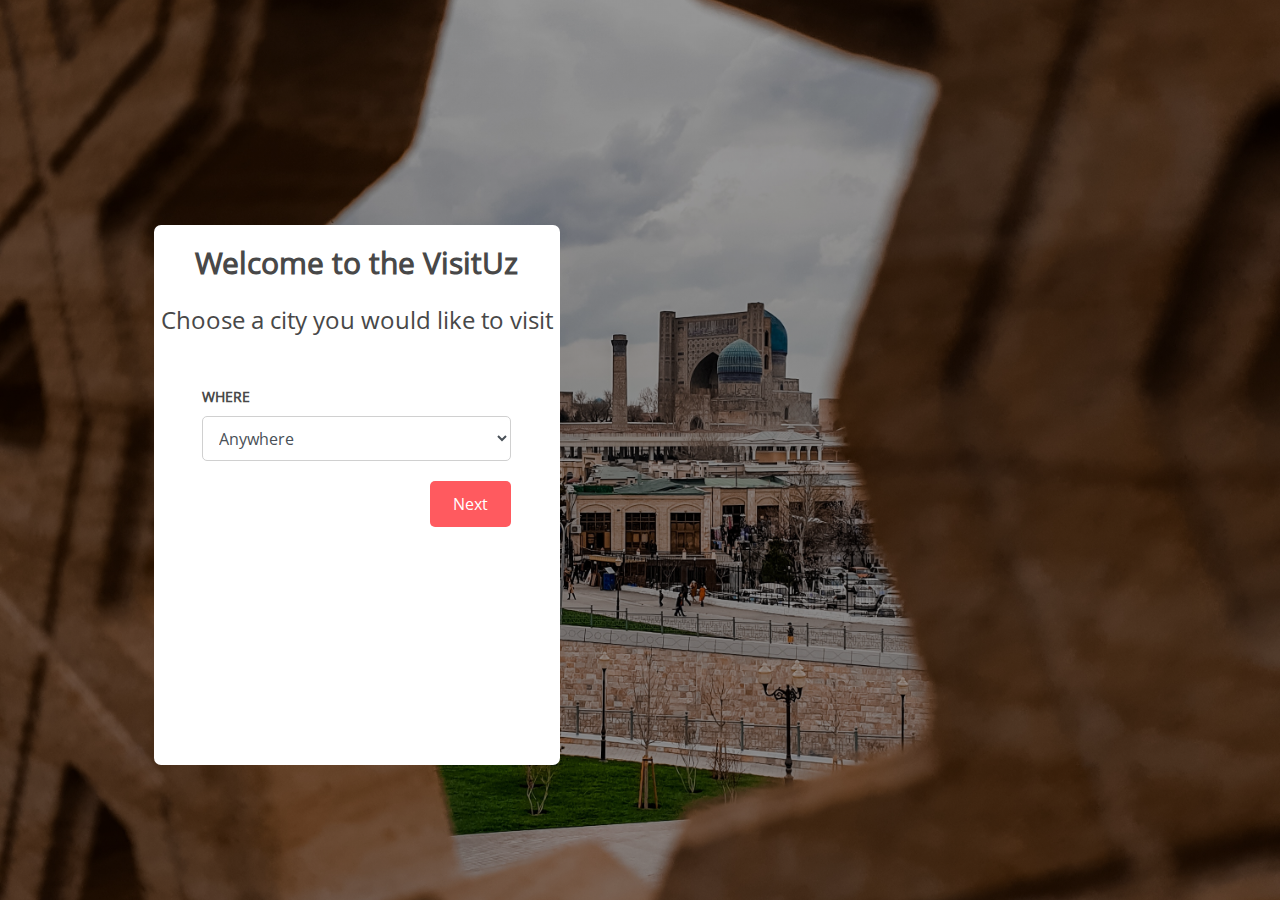
<file: index.html>
<!DOCTYPE html>
<html lang="ru">

<head>

	<meta charset="utf-8">
	<title>VisitUz</title>
	<meta name="description" content="">

	<meta http-equiv="X-UA-Compatible" content="IE=edge">
	<meta name="viewport" content="width=device-width, initial-scale=1, maximum-scale=1">
	<meta property="og:image" content="path/to/image.jpg">
	<meta name="theme-color" content="#000">
	<link rel="stylesheet" href="css/main.min.css">
</head>

<body>
	<div class="container-fluid m-0 p-0">
		<div class="row sec_1">
			<div class="col-12">
				<div class="carousel_bg">
					<div class="owl-carousel">
						<div class=" bg"
							style="background-image: linear-gradient(rgba(0,0,0,0.4),rgba(0,0,0,0.4)), url(img/a.jpg);">
						</div>
						<div class=" bg"
							style="background-image: linear-gradient(rgba(0,0,0,0.4),rgba(0,0,0,0.4)),url(img/d.jpg);">
						</div>
						<div class=" bg"
							style="background-image: linear-gradient(rgba(0,0,0,0.4),rgba(0,0,0,0.4)),url(img/f.jpg);">
						</div>
					</div>
				</div>
			</div>
		</div>
		<div class="form_sec">
			<div class="row ">
				<div class="col-xl-4 col-lg-4 col-md-6 col-10">
					<div class="form_block">
						<h2 class="header_top text-center">Welcome to the VisitUz</h2>
						<h3 class="header_sec text-center"> Choose a city you would like to visit</h3>
						<form action="" id="form_1" class="mt-5">
							<div class="form-group col-xl-10 col-lg-10 col-md-10 col-12 w-100 m-auto">
								<label for="where">Where</label>
								<select name="region" id="region" class="form-control">
									<option value="default" selected="" disabled="">Anywhere</option>
									<option clas="dropdown-item">Tashkent </option>
									<option clas="dropdown-item">Samarkand</option>
									<option clas="dropdown-item">Bukhara</option>
									<option clas="dropdown-item">Khiva</option>
									<option clas="dropdown-item">Andijan</option>
									<option clas="dropdown-item">Djizzak</option>
									<option clas="dropdown-item">Fergana</option>
									<option clas="dropdown-item">Kashkadarya</option>
									<option clas="dropdown-item">Namangan</option>
									<option clas="dropdown-item">Navoi</option>
									<option clas="dropdown-item">Surkhandarya</option>
									<option clas="dropdown-item">Syrdarya</option>
									<option clas="dropdown-item">Republic of Karakalpakistan</option>
								</select>
							</div>
							<div
								class="form-group w-100 col-xl-10 col-lg-10 col-md-10 col-12 m-auto d-flex justify-content-end">
								<a href="#" id="next" role="submit" class="btn button">Next</a>
							</div>
						</form>
					</div>
				</div>
			</div>
		</div>
		<div class="sec_2">
			<div class="container">
				<h1 class="header_top">Places to visit</h1>
				<div class="row justify-content-between mt-4">
					<div class="col-xl-3 col-lg-4 col-md-8 col-12">
						<a href="#" class="place_b">
							<div class="img_block img_bg" style="background-image: url(img/d.jpg);">
							</div>
							<div class="text_block">
								<p class="info mb-0">Registan, Samarqand</p>
								<p class="description p-0">Description</p>
							</div>
						</a>
					</div>
					<div class="col-xl-3 col-lg-4 col-md-8 col-12">
						<a href="#" class="place_b">
							<div class="img_block img_bg" style="background-image: url(img/e.jpg);">
							</div>
							<div class="text_block">
								<p class="info mb-0">Registan, Samarqand</p>
								<p class="description p-0">Description</p>
							</div>
						</a>
					</div>
					<div class="col-xl-3 col-lg-4 col-md-8 col-12">
						<a href="#" class="place_b">
							<div class="img_block img_bg" style="background-image: url(img/e.jpg);">
							</div>
							<div class="text_block">
								<p class="info mb-0">Registan, Samarqand</p>
								<p class="description p-0">Description</p>
							</div>
						</a>
					</div>
					<div class="col-xl-3 col-lg-4 col-md-8 col-12">
						<a href="#" class="place_b">
							<div class="img_block img_bg" style="background-image: url(img/d.jpg);">
							</div>
							<div class="text_block">
								<p class="info mb-0">Registan, Samarqand</p>
								<p class="description p-0">Description</p>
							</div>
						</a>
					</div>
					<div class="col-xl-3 col-lg-4 col-md-8 col-12">
						<a href="#" class="place_b">
							<div class="img_block img_bg" style="background-image: url(img/d.jpg);">
							</div>
							<div class="text_block">
								<p class="info mb-0">Registan, Samarqand</p>
								<p class="description p-0">Description</p>
							</div>
						</a>
					</div>
					<div class="col-xl-3 col-lg-4 col-md-8 col-12">
						<a href="#" class="place_b">
							<div class="img_block img_bg" style="background-image: url(img/e.jpg);">
							</div>
							<div class="text_block">
								<p class="info mb-0">Registan, Samarqand</p>
								<p class="description p-0">Description</p>
							</div>
						</a>
					</div>
					<div class="col-xl-3 col-lg-4 col-md-8 col-12">
						<a href="#" class="place_b">
							<div class="img_block img_bg" style="background-image: url(img/e.jpg);">
							</div>
							<div class="text_block">
								<p class="info mb-0">Registan, Samarqand</p>
								<p class="description p-0">Description</p>
							</div>
						</a>
					</div>
					<div class="col-xl-3 col-lg-4 col-md-8 col-12">
						<a href="#" class="place_b">
							<div class="img_block img_bg" style="background-image: url(img/d.jpg);">
							</div>
							<div class="text_block">
								<p class="info mb-0">Registan, Samarqand</p>
								<p class="description p-0">Description</p>
							</div>
						</a>
					</div>

				</div>
			</div>

		</div>
		<div class="sec_3">
			<div class="container">
				<h1 class="header_top">Objects to choose</h1>
				<hr />
				<form action="" class="form-inline">
					<div class="form-group col-xl-10 col-lg-10 col-md-10 col-12 ">
						<select name="region" id="region" class="form-control">
							<option value="default" selected="" disabled="">Choose types of objects</option>
							<option clas="dropdown-item">Sightseeings </option>
							<option clas="dropdown-item">Animals </option>
							<option clas="dropdown-item">Stones </option>
							<option clas="dropdown-item">Plants </option>
						</select>
						<a href="#" id="next" role="submit" class="btn button mt-0 ml-2">Search</a>
					</div>
				</form>
				<hr />
				<div class="row">
					<div class="col-xl-3 col-lg-4 col-md-8 col-12">
						<a href="#" class="objects_detail">
							<div class="img_block img_bg" style="background-image: url(img/d.jpg);">
							</div>
							<div class="text_block">
								<p class="info mb-0">Registan, Samarqand</p>
								<p class="description p-0">Description</p>
							</div>
						</a>
					</div>
					<div class="col-xl-3 col-lg-4 col-md-8 col-12">
						<a href="#" class="objects_detail">
							<div class="img_block img_bg" style="background-image: url(img/d.jpg);">
							</div>
							<div class="text_block">
								<p class="info mb-0">Registan, Samarqand</p>
								<p class="description p-0">Description</p>
							</div>
						</a>
					</div>
					<div class="col-xl-3 col-lg-4 col-md-8 col-12">
						<a href="#" class="objects_detail">
							<div class="img_block img_bg" style="background-image: url(img/d.jpg);">
							</div>
							<div class="text_block">
								<p class="info mb-0">Registan, Samarqand</p>
								<p class="description p-0">Description</p>
							</div>
						</a>
					</div>
					<div class="col-xl-3 col-lg-4 col-md-8 col-12">
						<a href="#" class="objects_detail">
							<div class="img_block img_bg" style="background-image: url(img/d.jpg);">
							</div>
							<div class="text_block">
								<p class="info mb-0">Registan, Samarqand</p>
								<p class="description p-0">Description</p>
							</div>
						</a>
					</div>
				</div>
			</div>
		</div>
		<div class="detailed">
			<div class="container">
				<h1 class="header_top">Something Something</h1>
			</div>
			<div class="container-fluid p-0 m-0">
				<div class="row">
					<div class="col-xl-4 col-lg-4 col-md-4 col-12 pr-1">
						<div class="img_block img_bg_det" style="background-image: url(img/d.jpg);">
						</div>
					</div>
					<div class="col-xl-4 col-lg-4 col-md-4 col-12 pr-1 pl-0">
						<div class="img_block img_bg_det" style="background-image: url(img/d.jpg);">
						</div>
					</div>
					<div class="col-xl-4 col-lg-4 col-md-4 col-12 pl-0">
						<div class="img_block img_bg_det" style="background-image: url(img/d.jpg);">
						</div>
					</div>
				</div>
			</div>
			<div class="container">
				<h3 class="header_sec mt-3 ">Something interesting </h3>
				<p class="description p-0">SOUTHERN / SOUL FOOD RESTAURANT</p>
				<p class="description p-0">Info info info Lorem ipsum dolor sit amet, consectetur adipisicing elit. Harum maiores, blanditiis! Doloribus doloremque aspernatur deleniti velit impedit quia, tenetur. Ipsa veniam minus qui laboriosam! Minus, sint ad consectetur itaque nobis! Lorem ipsum dolor sit amet, consectetur adipisicing elit. Eius maiores quod praesentium, officia aut eos impedit quos quidem, sunt nostrum possimus! Quos tempore itaque eligendi ratione, quo corporis nemo impedit.</p>
				<hr/>
				<ul class="list-inline">
						<li>
							Address :	1, Nowhere str., Somewhere district, Samarkand city
						</li>
						<li >
							Phone :	+998 99 111-11-11
						</li>
						<li >
							Fax :	+998 99 222-222-22
						</li>
						<li >
							closed now
						</li>
					</ul>
			</div>
		</div>
		<script src="js/scripts.min.js"></script>

</body>

</html>
</file>
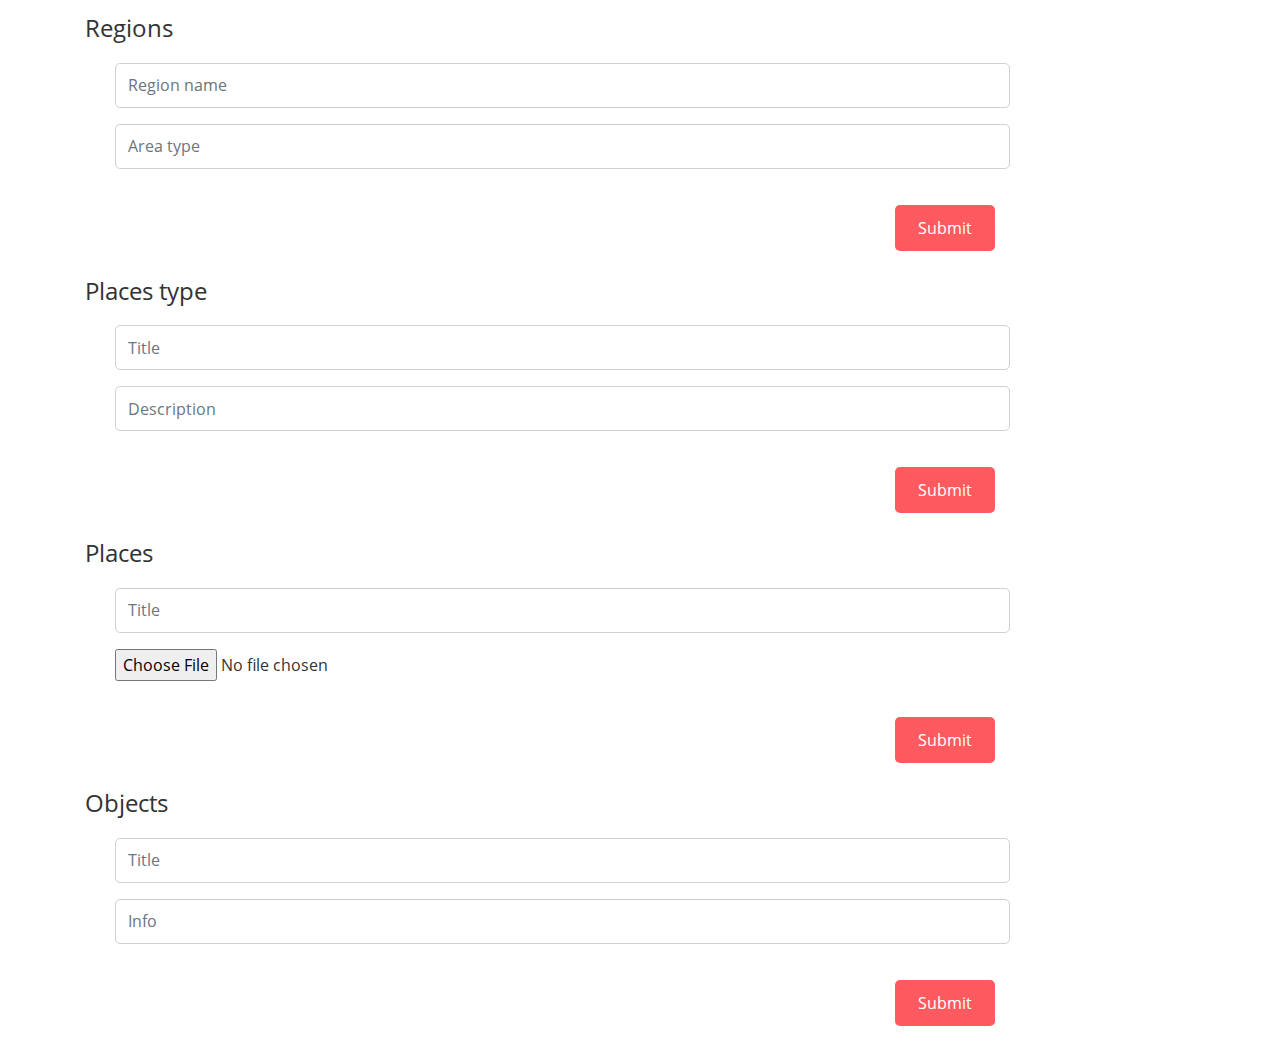
<file: admin.html>
<!DOCTYPE html>
<html lang="ru">

<head>

	<meta charset="utf-8">
	<title>VisitUz</title>
	<meta name="description" content="">

	<meta http-equiv="X-UA-Compatible" content="IE=edge">
	<meta name="viewport" content="width=device-width, initial-scale=1, maximum-scale=1">
	<meta property="og:image" content="path/to/image.jpg">
	<meta name="theme-color" content="#000">
	<link rel="stylesheet" href="css/main.min.css">
</head>

<body>
	<div class="container admin">
		<form action="" id=" " class="mt-2">
			<fieldset>
				<legend class="mb-0 pb-0 ">Regions</legend>
				<div class="form-group col-xl-10 col-lg-10 col-md-10 col-12 w-100 ">
					<input type="text" class="form-control" name="" id="" placeholder="Region name">
				</div>
				<div class="form-group col-xl-10 col-lg-10 col-md-10 col-12 w-100 ">
					<input type="text" class="form-control" name="" id="" placeholder="Area type">
				</div>
				<div class="form-group w-100 col-xl-10 col-lg-10 col-md-10 col-12  d-flex justify-content-end">
					<a href="#" id="Submit" role="submit" class="btn button">Submit</a>
				</div>
			</fieldset>
		</form>
		<form action="" id=" " class="mt-1">
			<fieldset>
				<legend class="mb-0 pb-0 ">Places type</legend>
				<div class="form-group col-xl-10 col-lg-10 col-md-10 col-12 w-100 ">
					<input type="text" class="form-control" name="" id="" placeholder="Title">
				</div>
				<div class="form-group col-xl-10 col-lg-10 col-md-10 col-12 w-100 ">
					<input type="text" class="form-control" name="" id="" placeholder="Description">
				</div>
				<div class="form-group w-100 col-xl-10 col-lg-10 col-md-10 col-12  d-flex justify-content-end">
					<a href="#" id="Submit" role="submit" class="btn button">Submit</a>
				</div>
			</fieldset>
		</form>
		<form action="" id=" " class="mt-1">
			<fieldset>
				<legend class="mb-0 pb-0 ">Places</legend>
				<div class="form-group col-xl-10 col-lg-10 col-md-10 col-12 w-100 ">
					<input type="text" class="form-control" name="" id="" placeholder="Title">
				</div>
				<div class="form-group col-xl-10 col-lg-10 col-md-10 col-12 w-100 ">
					<input type="file" class="form-control-file" name="" id="">
				</div>
				<div class="form-group w-100 col-xl-10 col-lg-10 col-md-10 col-12  d-flex justify-content-end">
					<a href="#" id="Submit" role="submit" class="btn button">Submit</a>
				</div>
			</fieldset>
		</form>
		<form action="" id=" " class="mt-1">
			<fieldset>
				<legend class="mb-0 pb-0 ">Objects</legend>
				<div class="form-group col-xl-10 col-lg-10 col-md-10 col-12 w-100 ">
					<input type="text" class="form-control" name="" id="" placeholder="Title">
				</div>
				<div class="form-group col-xl-10 col-lg-10 col-md-10 col-12 w-100 ">
					<input type="text" class="form-control" name="" id="" placeholder="Info">
				</div>
				<div class="form-group w-100 col-xl-10 col-lg-10 col-md-10 col-12  d-flex justify-content-end">
					<a href="#" id="Submit" role="submit" class="btn button">Submit</a>
				</div>
			</fieldset>
		</form>
	</div>
</body>

</html>
</file>
<file: css/main.min.css>
:root{--blue:#007bff;--indigo:#6610f2;--purple:#6f42c1;--pink:#e83e8c;--red:#dc3545;--orange:#fd7e14;--yellow:#ffc107;--green:#28a745;--teal:#20c997;--cyan:#17a2b8;--white:#fff;--gray:#6c757d;--gray-dark:#343a40;--primary:#007bff;--secondary:#6c757d;--success:#28a745;--info:#17a2b8;--warning:#ffc107;--danger:#dc3545;--light:#f8f9fa;--dark:#343a40;--breakpoint-xs:0;--breakpoint-sm:576px;--breakpoint-md:768px;--breakpoint-lg:992px;--breakpoint-xl:1200px;--font-family-sans-serif:-apple-system,BlinkMacSystemFont,"Segoe UI",Roboto,"Helvetica Neue",Arial,sans-serif,"Apple Color Emoji","Segoe UI Emoji","Segoe UI Symbol";--font-family-monospace:SFMono-Regular,Menlo,Monaco,Consolas,"Liberation Mono","Courier New",monospace}*,::after,::before{box-sizing:border-box}html{font-family:sans-serif;line-height:1.15;-webkit-text-size-adjust:100%;-ms-text-size-adjust:100%;-ms-overflow-style:scrollbar;-webkit-tap-highlight-color:transparent}@-ms-viewport{width:device-width}article,aside,dialog,figcaption,figure,footer,header,hgroup,main,nav,section{display:block}body{margin:0;font-family:-apple-system,BlinkMacSystemFont,"Segoe UI",Roboto,"Helvetica Neue",Arial,sans-serif,"Apple Color Emoji","Segoe UI Emoji","Segoe UI Symbol";font-size:1rem;font-weight:400;line-height:1.5;color:#212529;text-align:left;background-color:#fff}[tabindex="-1"]:focus{outline:0!important}hr{box-sizing:content-box;height:0;overflow:visible}h1,h2,h3,h4,h5,h6{margin-top:0;margin-bottom:.5rem}p{margin-top:0;margin-bottom:1rem}abbr[data-original-title],abbr[title]{text-decoration:underline;-webkit-text-decoration:underline dotted;text-decoration:underline dotted;cursor:help;border-bottom:0}address{margin-bottom:1rem;font-style:normal;line-height:inherit}dl,ol,ul{margin-top:0;margin-bottom:1rem}ol ol,ol ul,ul ol,ul ul{margin-bottom:0}dt{font-weight:700}dd{margin-bottom:.5rem;margin-left:0}blockquote{margin:0 0 1rem}dfn{font-style:italic}b,strong{font-weight:bolder}small{font-size:80%}sub,sup{position:relative;font-size:75%;line-height:0;vertical-align:baseline}sub{bottom:-.25em}sup{top:-.5em}a{color:#007bff;text-decoration:none;background-color:transparent;-webkit-text-decoration-skip:objects}a:hover{color:#0056b3;text-decoration:underline}a:not([href]):not([tabindex]){color:inherit;text-decoration:none}a:not([href]):not([tabindex]):focus,a:not([href]):not([tabindex]):hover{color:inherit;text-decoration:none}a:not([href]):not([tabindex]):focus{outline:0}code,kbd,pre,samp{font-family:monospace,monospace;font-size:1em}pre{margin-top:0;margin-bottom:1rem;overflow:auto;-ms-overflow-style:scrollbar}figure{margin:0 0 1rem}img{vertical-align:middle;border-style:none}svg:not(:root){overflow:hidden}table{border-collapse:collapse}caption{padding-top:.75rem;padding-bottom:.75rem;color:#6c757d;text-align:left;caption-side:bottom}th{text-align:inherit}label{display:inline-block;margin-bottom:.5rem}button{border-radius:0}button:focus{outline:1px dotted;outline:5px auto -webkit-focus-ring-color}button,input,optgroup,select,textarea{margin:0;font-family:inherit;font-size:inherit;line-height:inherit}button,input{overflow:visible}button,select{text-transform:none}[type=reset],[type=submit],button,html [type=button]{-webkit-appearance:button}[type=button]::-moz-focus-inner,[type=reset]::-moz-focus-inner,[type=submit]::-moz-focus-inner,button::-moz-focus-inner{padding:0;border-style:none}input[type=checkbox],input[type=radio]{box-sizing:border-box;padding:0}input[type=date],input[type=datetime-local],input[type=month],input[type=time]{-webkit-appearance:listbox}textarea{overflow:auto;resize:vertical}fieldset{min-width:0;padding:0;margin:0;border:0}legend{display:block;width:100%;max-width:100%;padding:0;margin-bottom:.5rem;font-size:1.5rem;line-height:inherit;color:inherit;white-space:normal}progress{vertical-align:baseline}[type=number]::-webkit-inner-spin-button,[type=number]::-webkit-outer-spin-button{height:auto}[type=search]{outline-offset:-2px;-webkit-appearance:none}[type=search]::-webkit-search-cancel-button,[type=search]::-webkit-search-decoration{-webkit-appearance:none}::-webkit-file-upload-button{font:inherit;-webkit-appearance:button}output{display:inline-block}summary{display:list-item;cursor:pointer}template{display:none}[hidden]{display:none!important}.h1,.h2,.h3,.h4,.h5,.h6,h1,h2,h3,h4,h5,h6{margin-bottom:.5rem;font-family:inherit;font-weight:500;line-height:1.2;color:inherit}.h1,h1{font-size:2.5rem}.h2,h2{font-size:2rem}.h3,h3{font-size:1.75rem}.h4,h4{font-size:1.5rem}.h5,h5{font-size:1.25rem}.h6,h6{font-size:1rem}.lead{font-size:1.25rem;font-weight:300}.display-1{font-size:6rem;font-weight:300;line-height:1.2}.display-2{font-size:5.5rem;font-weight:300;line-height:1.2}.display-3{font-size:4.5rem;font-weight:300;line-height:1.2}.display-4{font-size:3.5rem;font-weight:300;line-height:1.2}hr{margin-top:1rem;margin-bottom:1rem;border:0;border-top:1px solid rgba(0,0,0,.1)}.small,small{font-size:80%;font-weight:400}.mark,mark{padding:.2em;background-color:#fcf8e3}.list-unstyled{padding-left:0;list-style:none}.list-inline{padding-left:0;list-style:none}.list-inline-item{display:inline-block}.list-inline-item:not(:last-child){margin-right:.5rem}.initialism{font-size:90%;text-transform:uppercase}.blockquote{margin-bottom:1rem;font-size:1.25rem}.blockquote-footer{display:block;font-size:80%;color:#6c757d}.blockquote-footer::before{content:"\2014 \00A0"}.img-fluid{max-width:100%;height:auto}.img-thumbnail{padding:.25rem;background-color:#fff;border:1px solid #dee2e6;border-radius:.25rem;max-width:100%;height:auto}.figure{display:inline-block}.figure-img{margin-bottom:.5rem;line-height:1}.figure-caption{font-size:90%;color:#6c757d}code,kbd,pre,samp{font-family:SFMono-Regular,Menlo,Monaco,Consolas,"Liberation Mono","Courier New",monospace}code{font-size:87.5%;color:#e83e8c;word-break:break-word}a>code{color:inherit}kbd{padding:.2rem .4rem;font-size:87.5%;color:#fff;background-color:#212529;border-radius:.2rem}kbd kbd{padding:0;font-size:100%;font-weight:700}pre{display:block;font-size:87.5%;color:#212529}pre code{font-size:inherit;color:inherit;word-break:normal}.pre-scrollable{max-height:340px;overflow-y:scroll}.container{width:100%;padding-right:15px;padding-left:15px;margin-right:auto;margin-left:auto}@media (min-width:576px){.container{max-width:540px}}@media (min-width:768px){.container{max-width:720px}}@media (min-width:992px){.container{max-width:960px}}@media (min-width:1200px){.container{max-width:1140px}}.container-fluid{width:100%;padding-right:15px;padding-left:15px;margin-right:auto;margin-left:auto}.row{display:-ms-flexbox;display:flex;-ms-flex-wrap:wrap;flex-wrap:wrap;margin-right:-15px;margin-left:-15px}.no-gutters{margin-right:0;margin-left:0}.no-gutters>.col,.no-gutters>[class*=col-]{padding-right:0;padding-left:0}.col,.col-1,.col-10,.col-11,.col-12,.col-2,.col-3,.col-4,.col-5,.col-6,.col-7,.col-8,.col-9,.col-auto,.col-lg,.col-lg-1,.col-lg-10,.col-lg-11,.col-lg-12,.col-lg-2,.col-lg-3,.col-lg-4,.col-lg-5,.col-lg-6,.col-lg-7,.col-lg-8,.col-lg-9,.col-lg-auto,.col-md,.col-md-1,.col-md-10,.col-md-11,.col-md-12,.col-md-2,.col-md-3,.col-md-4,.col-md-5,.col-md-6,.col-md-7,.col-md-8,.col-md-9,.col-md-auto,.col-sm,.col-sm-1,.col-sm-10,.col-sm-11,.col-sm-12,.col-sm-2,.col-sm-3,.col-sm-4,.col-sm-5,.col-sm-6,.col-sm-7,.col-sm-8,.col-sm-9,.col-sm-auto,.col-xl,.col-xl-1,.col-xl-10,.col-xl-11,.col-xl-12,.col-xl-2,.col-xl-3,.col-xl-4,.col-xl-5,.col-xl-6,.col-xl-7,.col-xl-8,.col-xl-9,.col-xl-auto{position:relative;width:100%;min-height:1px;padding-right:15px;padding-left:15px}.col{-ms-flex-preferred-size:0;flex-basis:0;-ms-flex-positive:1;flex-grow:1;max-width:100%}.col-auto{-ms-flex:0 0 auto;flex:0 0 auto;width:auto;max-width:none}.col-1{-ms-flex:0 0 8.333333%;flex:0 0 8.333333%;max-width:8.333333%}.col-2{-ms-flex:0 0 16.666667%;flex:0 0 16.666667%;max-width:16.666667%}.col-3{-ms-flex:0 0 25%;flex:0 0 25%;max-width:25%}.col-4{-ms-flex:0 0 33.333333%;flex:0 0 33.333333%;max-width:33.333333%}.col-5{-ms-flex:0 0 41.666667%;flex:0 0 41.666667%;max-width:41.666667%}.col-6{-ms-flex:0 0 50%;flex:0 0 50%;max-width:50%}.col-7{-ms-flex:0 0 58.333333%;flex:0 0 58.333333%;max-width:58.333333%}.col-8{-ms-flex:0 0 66.666667%;flex:0 0 66.666667%;max-width:66.666667%}.col-9{-ms-flex:0 0 75%;flex:0 0 75%;max-width:75%}.col-10{-ms-flex:0 0 83.333333%;flex:0 0 83.333333%;max-width:83.333333%}.col-11{-ms-flex:0 0 91.666667%;flex:0 0 91.666667%;max-width:91.666667%}.col-12{-ms-flex:0 0 100%;flex:0 0 100%;max-width:100%}.order-first{-ms-flex-order:-1;order:-1}.order-last{-ms-flex-order:13;order:13}.order-0{-ms-flex-order:0;order:0}.order-1{-ms-flex-order:1;order:1}.order-2{-ms-flex-order:2;order:2}.order-3{-ms-flex-order:3;order:3}.order-4{-ms-flex-order:4;order:4}.order-5{-ms-flex-order:5;order:5}.order-6{-ms-flex-order:6;order:6}.order-7{-ms-flex-order:7;order:7}.order-8{-ms-flex-order:8;order:8}.order-9{-ms-flex-order:9;order:9}.order-10{-ms-flex-order:10;order:10}.order-11{-ms-flex-order:11;order:11}.order-12{-ms-flex-order:12;order:12}.offset-1{margin-left:8.333333%}.offset-2{margin-left:16.666667%}.offset-3{margin-left:25%}.offset-4{margin-left:33.333333%}.offset-5{margin-left:41.666667%}.offset-6{margin-left:50%}.offset-7{margin-left:58.333333%}.offset-8{margin-left:66.666667%}.offset-9{margin-left:75%}.offset-10{margin-left:83.333333%}.offset-11{margin-left:91.666667%}@media (min-width:576px){.col-sm{-ms-flex-preferred-size:0;flex-basis:0;-ms-flex-positive:1;flex-grow:1;max-width:100%}.col-sm-auto{-ms-flex:0 0 auto;flex:0 0 auto;width:auto;max-width:none}.col-sm-1{-ms-flex:0 0 8.333333%;flex:0 0 8.333333%;max-width:8.333333%}.col-sm-2{-ms-flex:0 0 16.666667%;flex:0 0 16.666667%;max-width:16.666667%}.col-sm-3{-ms-flex:0 0 25%;flex:0 0 25%;max-width:25%}.col-sm-4{-ms-flex:0 0 33.333333%;flex:0 0 33.333333%;max-width:33.333333%}.col-sm-5{-ms-flex:0 0 41.666667%;flex:0 0 41.666667%;max-width:41.666667%}.col-sm-6{-ms-flex:0 0 50%;flex:0 0 50%;max-width:50%}.col-sm-7{-ms-flex:0 0 58.333333%;flex:0 0 58.333333%;max-width:58.333333%}.col-sm-8{-ms-flex:0 0 66.666667%;flex:0 0 66.666667%;max-width:66.666667%}.col-sm-9{-ms-flex:0 0 75%;flex:0 0 75%;max-width:75%}.col-sm-10{-ms-flex:0 0 83.333333%;flex:0 0 83.333333%;max-width:83.333333%}.col-sm-11{-ms-flex:0 0 91.666667%;flex:0 0 91.666667%;max-width:91.666667%}.col-sm-12{-ms-flex:0 0 100%;flex:0 0 100%;max-width:100%}.order-sm-first{-ms-flex-order:-1;order:-1}.order-sm-last{-ms-flex-order:13;order:13}.order-sm-0{-ms-flex-order:0;order:0}.order-sm-1{-ms-flex-order:1;order:1}.order-sm-2{-ms-flex-order:2;order:2}.order-sm-3{-ms-flex-order:3;order:3}.order-sm-4{-ms-flex-order:4;order:4}.order-sm-5{-ms-flex-order:5;order:5}.order-sm-6{-ms-flex-order:6;order:6}.order-sm-7{-ms-flex-order:7;order:7}.order-sm-8{-ms-flex-order:8;order:8}.order-sm-9{-ms-flex-order:9;order:9}.order-sm-10{-ms-flex-order:10;order:10}.order-sm-11{-ms-flex-order:11;order:11}.order-sm-12{-ms-flex-order:12;order:12}.offset-sm-0{margin-left:0}.offset-sm-1{margin-left:8.333333%}.offset-sm-2{margin-left:16.666667%}.offset-sm-3{margin-left:25%}.offset-sm-4{margin-left:33.333333%}.offset-sm-5{margin-left:41.666667%}.offset-sm-6{margin-left:50%}.offset-sm-7{margin-left:58.333333%}.offset-sm-8{margin-left:66.666667%}.offset-sm-9{margin-left:75%}.offset-sm-10{margin-left:83.333333%}.offset-sm-11{margin-left:91.666667%}}@media (min-width:768px){.col-md{-ms-flex-preferred-size:0;flex-basis:0;-ms-flex-positive:1;flex-grow:1;max-width:100%}.col-md-auto{-ms-flex:0 0 auto;flex:0 0 auto;width:auto;max-width:none}.col-md-1{-ms-flex:0 0 8.333333%;flex:0 0 8.333333%;max-width:8.333333%}.col-md-2{-ms-flex:0 0 16.666667%;flex:0 0 16.666667%;max-width:16.666667%}.col-md-3{-ms-flex:0 0 25%;flex:0 0 25%;max-width:25%}.col-md-4{-ms-flex:0 0 33.333333%;flex:0 0 33.333333%;max-width:33.333333%}.col-md-5{-ms-flex:0 0 41.666667%;flex:0 0 41.666667%;max-width:41.666667%}.col-md-6{-ms-flex:0 0 50%;flex:0 0 50%;max-width:50%}.col-md-7{-ms-flex:0 0 58.333333%;flex:0 0 58.333333%;max-width:58.333333%}.col-md-8{-ms-flex:0 0 66.666667%;flex:0 0 66.666667%;max-width:66.666667%}.col-md-9{-ms-flex:0 0 75%;flex:0 0 75%;max-width:75%}.col-md-10{-ms-flex:0 0 83.333333%;flex:0 0 83.333333%;max-width:83.333333%}.col-md-11{-ms-flex:0 0 91.666667%;flex:0 0 91.666667%;max-width:91.666667%}.col-md-12{-ms-flex:0 0 100%;flex:0 0 100%;max-width:100%}.order-md-first{-ms-flex-order:-1;order:-1}.order-md-last{-ms-flex-order:13;order:13}.order-md-0{-ms-flex-order:0;order:0}.order-md-1{-ms-flex-order:1;order:1}.order-md-2{-ms-flex-order:2;order:2}.order-md-3{-ms-flex-order:3;order:3}.order-md-4{-ms-flex-order:4;order:4}.order-md-5{-ms-flex-order:5;order:5}.order-md-6{-ms-flex-order:6;order:6}.order-md-7{-ms-flex-order:7;order:7}.order-md-8{-ms-flex-order:8;order:8}.order-md-9{-ms-flex-order:9;order:9}.order-md-10{-ms-flex-order:10;order:10}.order-md-11{-ms-flex-order:11;order:11}.order-md-12{-ms-flex-order:12;order:12}.offset-md-0{margin-left:0}.offset-md-1{margin-left:8.333333%}.offset-md-2{margin-left:16.666667%}.offset-md-3{margin-left:25%}.offset-md-4{margin-left:33.333333%}.offset-md-5{margin-left:41.666667%}.offset-md-6{margin-left:50%}.offset-md-7{margin-left:58.333333%}.offset-md-8{margin-left:66.666667%}.offset-md-9{margin-left:75%}.offset-md-10{margin-left:83.333333%}.offset-md-11{margin-left:91.666667%}}@media (min-width:992px){.col-lg{-ms-flex-preferred-size:0;flex-basis:0;-ms-flex-positive:1;flex-grow:1;max-width:100%}.col-lg-auto{-ms-flex:0 0 auto;flex:0 0 auto;width:auto;max-width:none}.col-lg-1{-ms-flex:0 0 8.333333%;flex:0 0 8.333333%;max-width:8.333333%}.col-lg-2{-ms-flex:0 0 16.666667%;flex:0 0 16.666667%;max-width:16.666667%}.col-lg-3{-ms-flex:0 0 25%;flex:0 0 25%;max-width:25%}.col-lg-4{-ms-flex:0 0 33.333333%;flex:0 0 33.333333%;max-width:33.333333%}.col-lg-5{-ms-flex:0 0 41.666667%;flex:0 0 41.666667%;max-width:41.666667%}.col-lg-6{-ms-flex:0 0 50%;flex:0 0 50%;max-width:50%}.col-lg-7{-ms-flex:0 0 58.333333%;flex:0 0 58.333333%;max-width:58.333333%}.col-lg-8{-ms-flex:0 0 66.666667%;flex:0 0 66.666667%;max-width:66.666667%}.col-lg-9{-ms-flex:0 0 75%;flex:0 0 75%;max-width:75%}.col-lg-10{-ms-flex:0 0 83.333333%;flex:0 0 83.333333%;max-width:83.333333%}.col-lg-11{-ms-flex:0 0 91.666667%;flex:0 0 91.666667%;max-width:91.666667%}.col-lg-12{-ms-flex:0 0 100%;flex:0 0 100%;max-width:100%}.order-lg-first{-ms-flex-order:-1;order:-1}.order-lg-last{-ms-flex-order:13;order:13}.order-lg-0{-ms-flex-order:0;order:0}.order-lg-1{-ms-flex-order:1;order:1}.order-lg-2{-ms-flex-order:2;order:2}.order-lg-3{-ms-flex-order:3;order:3}.order-lg-4{-ms-flex-order:4;order:4}.order-lg-5{-ms-flex-order:5;order:5}.order-lg-6{-ms-flex-order:6;order:6}.order-lg-7{-ms-flex-order:7;order:7}.order-lg-8{-ms-flex-order:8;order:8}.order-lg-9{-ms-flex-order:9;order:9}.order-lg-10{-ms-flex-order:10;order:10}.order-lg-11{-ms-flex-order:11;order:11}.order-lg-12{-ms-flex-order:12;order:12}.offset-lg-0{margin-left:0}.offset-lg-1{margin-left:8.333333%}.offset-lg-2{margin-left:16.666667%}.offset-lg-3{margin-left:25%}.offset-lg-4{margin-left:33.333333%}.offset-lg-5{margin-left:41.666667%}.offset-lg-6{margin-left:50%}.offset-lg-7{margin-left:58.333333%}.offset-lg-8{margin-left:66.666667%}.offset-lg-9{margin-left:75%}.offset-lg-10{margin-left:83.333333%}.offset-lg-11{margin-left:91.666667%}}@media (min-width:1200px){.col-xl{-ms-flex-preferred-size:0;flex-basis:0;-ms-flex-positive:1;flex-grow:1;max-width:100%}.col-xl-auto{-ms-flex:0 0 auto;flex:0 0 auto;width:auto;max-width:none}.col-xl-1{-ms-flex:0 0 8.333333%;flex:0 0 8.333333%;max-width:8.333333%}.col-xl-2{-ms-flex:0 0 16.666667%;flex:0 0 16.666667%;max-width:16.666667%}.col-xl-3{-ms-flex:0 0 25%;flex:0 0 25%;max-width:25%}.col-xl-4{-ms-flex:0 0 33.333333%;flex:0 0 33.333333%;max-width:33.333333%}.col-xl-5{-ms-flex:0 0 41.666667%;flex:0 0 41.666667%;max-width:41.666667%}.col-xl-6{-ms-flex:0 0 50%;flex:0 0 50%;max-width:50%}.col-xl-7{-ms-flex:0 0 58.333333%;flex:0 0 58.333333%;max-width:58.333333%}.col-xl-8{-ms-flex:0 0 66.666667%;flex:0 0 66.666667%;max-width:66.666667%}.col-xl-9{-ms-flex:0 0 75%;flex:0 0 75%;max-width:75%}.col-xl-10{-ms-flex:0 0 83.333333%;flex:0 0 83.333333%;max-width:83.333333%}.col-xl-11{-ms-flex:0 0 91.666667%;flex:0 0 91.666667%;max-width:91.666667%}.col-xl-12{-ms-flex:0 0 100%;flex:0 0 100%;max-width:100%}.order-xl-first{-ms-flex-order:-1;order:-1}.order-xl-last{-ms-flex-order:13;order:13}.order-xl-0{-ms-flex-order:0;order:0}.order-xl-1{-ms-flex-order:1;order:1}.order-xl-2{-ms-flex-order:2;order:2}.order-xl-3{-ms-flex-order:3;order:3}.order-xl-4{-ms-flex-order:4;order:4}.order-xl-5{-ms-flex-order:5;order:5}.order-xl-6{-ms-flex-order:6;order:6}.order-xl-7{-ms-flex-order:7;order:7}.order-xl-8{-ms-flex-order:8;order:8}.order-xl-9{-ms-flex-order:9;order:9}.order-xl-10{-ms-flex-order:10;order:10}.order-xl-11{-ms-flex-order:11;order:11}.order-xl-12{-ms-flex-order:12;order:12}.offset-xl-0{margin-left:0}.offset-xl-1{margin-left:8.333333%}.offset-xl-2{margin-left:16.666667%}.offset-xl-3{margin-left:25%}.offset-xl-4{margin-left:33.333333%}.offset-xl-5{margin-left:41.666667%}.offset-xl-6{margin-left:50%}.offset-xl-7{margin-left:58.333333%}.offset-xl-8{margin-left:66.666667%}.offset-xl-9{margin-left:75%}.offset-xl-10{margin-left:83.333333%}.offset-xl-11{margin-left:91.666667%}}.table{width:100%;max-width:100%;margin-bottom:1rem;background-color:transparent}.table td,.table th{padding:.75rem;vertical-align:top;border-top:1px solid #dee2e6}.table thead th{vertical-align:bottom;border-bottom:2px solid #dee2e6}.table tbody+tbody{border-top:2px solid #dee2e6}.table .table{background-color:#fff}.table-sm td,.table-sm th{padding:.3rem}.table-bordered{border:1px solid #dee2e6}.table-bordered td,.table-bordered th{border:1px solid #dee2e6}.table-bordered thead td,.table-bordered thead th{border-bottom-width:2px}.table-borderless tbody+tbody,.table-borderless td,.table-borderless th,.table-borderless thead th{border:0}.table-striped tbody tr:nth-of-type(odd){background-color:rgba(0,0,0,.05)}.table-hover tbody tr:hover{background-color:rgba(0,0,0,.075)}.table-primary,.table-primary>td,.table-primary>th{background-color:#b8daff}.table-hover .table-primary:hover{background-color:#9fcdff}.table-hover .table-primary:hover>td,.table-hover .table-primary:hover>th{background-color:#9fcdff}.table-secondary,.table-secondary>td,.table-secondary>th{background-color:#d6d8db}.table-hover .table-secondary:hover{background-color:#c8cbcf}.table-hover .table-secondary:hover>td,.table-hover .table-secondary:hover>th{background-color:#c8cbcf}.table-success,.table-success>td,.table-success>th{background-color:#c3e6cb}.table-hover .table-success:hover{background-color:#b1dfbb}.table-hover .table-success:hover>td,.table-hover .table-success:hover>th{background-color:#b1dfbb}.table-info,.table-info>td,.table-info>th{background-color:#bee5eb}.table-hover .table-info:hover{background-color:#abdde5}.table-hover .table-info:hover>td,.table-hover .table-info:hover>th{background-color:#abdde5}.table-warning,.table-warning>td,.table-warning>th{background-color:#ffeeba}.table-hover .table-warning:hover{background-color:#ffe8a1}.table-hover .table-warning:hover>td,.table-hover .table-warning:hover>th{background-color:#ffe8a1}.table-danger,.table-danger>td,.table-danger>th{background-color:#f5c6cb}.table-hover .table-danger:hover{background-color:#f1b0b7}.table-hover .table-danger:hover>td,.table-hover .table-danger:hover>th{background-color:#f1b0b7}.table-light,.table-light>td,.table-light>th{background-color:#fdfdfe}.table-hover .table-light:hover{background-color:#ececf6}.table-hover .table-light:hover>td,.table-hover .table-light:hover>th{background-color:#ececf6}.table-dark,.table-dark>td,.table-dark>th{background-color:#c6c8ca}.table-hover .table-dark:hover{background-color:#b9bbbe}.table-hover .table-dark:hover>td,.table-hover .table-dark:hover>th{background-color:#b9bbbe}.table-active,.table-active>td,.table-active>th{background-color:rgba(0,0,0,.075)}.table-hover .table-active:hover{background-color:rgba(0,0,0,.075)}.table-hover .table-active:hover>td,.table-hover .table-active:hover>th{background-color:rgba(0,0,0,.075)}.table .thead-dark th{color:#fff;background-color:#212529;border-color:#32383e}.table .thead-light th{color:#495057;background-color:#e9ecef;border-color:#dee2e6}.table-dark{color:#fff;background-color:#212529}.table-dark td,.table-dark th,.table-dark thead th{border-color:#32383e}.table-dark.table-bordered{border:0}.table-dark.table-striped tbody tr:nth-of-type(odd){background-color:rgba(255,255,255,.05)}.table-dark.table-hover tbody tr:hover{background-color:rgba(255,255,255,.075)}@media (max-width:575.98px){.table-responsive-sm{display:block;width:100%;overflow-x:auto;-webkit-overflow-scrolling:touch;-ms-overflow-style:-ms-autohiding-scrollbar}.table-responsive-sm>.table-bordered{border:0}}@media (max-width:767.98px){.table-responsive-md{display:block;width:100%;overflow-x:auto;-webkit-overflow-scrolling:touch;-ms-overflow-style:-ms-autohiding-scrollbar}.table-responsive-md>.table-bordered{border:0}}@media (max-width:991.98px){.table-responsive-lg{display:block;width:100%;overflow-x:auto;-webkit-overflow-scrolling:touch;-ms-overflow-style:-ms-autohiding-scrollbar}.table-responsive-lg>.table-bordered{border:0}}@media (max-width:1199.98px){.table-responsive-xl{display:block;width:100%;overflow-x:auto;-webkit-overflow-scrolling:touch;-ms-overflow-style:-ms-autohiding-scrollbar}.table-responsive-xl>.table-bordered{border:0}}.table-responsive{display:block;width:100%;overflow-x:auto;-webkit-overflow-scrolling:touch;-ms-overflow-style:-ms-autohiding-scrollbar}.table-responsive>.table-bordered{border:0}.form-control{display:block;width:100%;padding:.375rem .75rem;font-size:1rem;line-height:1.5;color:#495057;background-color:#fff;background-clip:padding-box;border:1px solid #ced4da;border-radius:.25rem;transition:border-color .15s ease-in-out,box-shadow .15s ease-in-out}@media screen and (prefers-reduced-motion:reduce){.form-control{transition:none}}.form-control::-ms-expand{background-color:transparent;border:0}.form-control:focus{color:#495057;background-color:#fff;border-color:#80bdff;outline:0;box-shadow:0 0 0 .2rem rgba(0,123,255,.25)}.form-control::-webkit-input-placeholder{color:#6c757d;opacity:1}.form-control::-moz-placeholder{color:#6c757d;opacity:1}.form-control:-ms-input-placeholder{color:#6c757d;opacity:1}.form-control::-ms-input-placeholder{color:#6c757d;opacity:1}.form-control::placeholder{color:#6c757d;opacity:1}.form-control:disabled,.form-control[readonly]{background-color:#e9ecef;opacity:1}select.form-control:not([size]):not([multiple]){height:calc(2.25rem + 2px)}select.form-control:focus::-ms-value{color:#495057;background-color:#fff}.form-control-file,.form-control-range{display:block;width:100%}.col-form-label{padding-top:calc(.375rem + 1px);padding-bottom:calc(.375rem + 1px);margin-bottom:0;font-size:inherit;line-height:1.5}.col-form-label-lg{padding-top:calc(.5rem + 1px);padding-bottom:calc(.5rem + 1px);font-size:1.25rem;line-height:1.5}.col-form-label-sm{padding-top:calc(.25rem + 1px);padding-bottom:calc(.25rem + 1px);font-size:.875rem;line-height:1.5}.form-control-plaintext{display:block;width:100%;padding-top:.375rem;padding-bottom:.375rem;margin-bottom:0;line-height:1.5;color:#212529;background-color:transparent;border:solid transparent;border-width:1px 0}.form-control-plaintext.form-control-lg,.form-control-plaintext.form-control-sm,.input-group-lg>.form-control-plaintext.form-control,.input-group-lg>.input-group-append>.form-control-plaintext.btn,.input-group-lg>.input-group-append>.form-control-plaintext.input-group-text,.input-group-lg>.input-group-prepend>.form-control-plaintext.btn,.input-group-lg>.input-group-prepend>.form-control-plaintext.input-group-text,.input-group-sm>.form-control-plaintext.form-control,.input-group-sm>.input-group-append>.form-control-plaintext.btn,.input-group-sm>.input-group-append>.form-control-plaintext.input-group-text,.input-group-sm>.input-group-prepend>.form-control-plaintext.btn,.input-group-sm>.input-group-prepend>.form-control-plaintext.input-group-text{padding-right:0;padding-left:0}.form-control-sm,.input-group-sm>.form-control,.input-group-sm>.input-group-append>.btn,.input-group-sm>.input-group-append>.input-group-text,.input-group-sm>.input-group-prepend>.btn,.input-group-sm>.input-group-prepend>.input-group-text{padding:.25rem .5rem;font-size:.875rem;line-height:1.5;border-radius:.2rem}.input-group-sm>.input-group-append>select.btn:not([size]):not([multiple]),.input-group-sm>.input-group-append>select.input-group-text:not([size]):not([multiple]),.input-group-sm>.input-group-prepend>select.btn:not([size]):not([multiple]),.input-group-sm>.input-group-prepend>select.input-group-text:not([size]):not([multiple]),.input-group-sm>select.form-control:not([size]):not([multiple]),select.form-control-sm:not([size]):not([multiple]){height:calc(1.8125rem + 2px)}.form-control-lg,.input-group-lg>.form-control,.input-group-lg>.input-group-append>.btn,.input-group-lg>.input-group-append>.input-group-text,.input-group-lg>.input-group-prepend>.btn,.input-group-lg>.input-group-prepend>.input-group-text{padding:.5rem 1rem;font-size:1.25rem;line-height:1.5;border-radius:.3rem}.input-group-lg>.input-group-append>select.btn:not([size]):not([multiple]),.input-group-lg>.input-group-append>select.input-group-text:not([size]):not([multiple]),.input-group-lg>.input-group-prepend>select.btn:not([size]):not([multiple]),.input-group-lg>.input-group-prepend>select.input-group-text:not([size]):not([multiple]),.input-group-lg>select.form-control:not([size]):not([multiple]),select.form-control-lg:not([size]):not([multiple]){height:calc(2.875rem + 2px)}.form-group{margin-bottom:1rem}.form-text{display:block;margin-top:.25rem}.form-row{display:-ms-flexbox;display:flex;-ms-flex-wrap:wrap;flex-wrap:wrap;margin-right:-5px;margin-left:-5px}.form-row>.col,.form-row>[class*=col-]{padding-right:5px;padding-left:5px}.form-check{position:relative;display:block;padding-left:1.25rem}.form-check-input{position:absolute;margin-top:.3rem;margin-left:-1.25rem}.form-check-input:disabled~.form-check-label{color:#6c757d}.form-check-label{margin-bottom:0}.form-check-inline{display:-ms-inline-flexbox;display:inline-flex;-ms-flex-align:center;align-items:center;padding-left:0;margin-right:.75rem}.form-check-inline .form-check-input{position:static;margin-top:0;margin-right:.3125rem;margin-left:0}.valid-feedback{display:none;width:100%;margin-top:.25rem;font-size:80%;color:#28a745}.valid-tooltip{position:absolute;top:100%;z-index:5;display:none;max-width:100%;padding:.5rem;margin-top:.1rem;font-size:.875rem;line-height:1;color:#fff;background-color:rgba(40,167,69,.8);border-radius:.2rem}.custom-select.is-valid,.form-control.is-valid,.was-validated .custom-select:valid,.was-validated .form-control:valid{border-color:#28a745}.custom-select.is-valid:focus,.form-control.is-valid:focus,.was-validated .custom-select:valid:focus,.was-validated .form-control:valid:focus{border-color:#28a745;box-shadow:0 0 0 .2rem rgba(40,167,69,.25)}.custom-select.is-valid~.valid-feedback,.custom-select.is-valid~.valid-tooltip,.form-control.is-valid~.valid-feedback,.form-control.is-valid~.valid-tooltip,.was-validated .custom-select:valid~.valid-feedback,.was-validated .custom-select:valid~.valid-tooltip,.was-validated .form-control:valid~.valid-feedback,.was-validated .form-control:valid~.valid-tooltip{display:block}.form-check-input.is-valid~.form-check-label,.was-validated .form-check-input:valid~.form-check-label{color:#28a745}.form-check-input.is-valid~.valid-feedback,.form-check-input.is-valid~.valid-tooltip,.was-validated .form-check-input:valid~.valid-feedback,.was-validated .form-check-input:valid~.valid-tooltip{display:block}.custom-control-input.is-valid~.custom-control-label,.was-validated .custom-control-input:valid~.custom-control-label{color:#28a745}.custom-control-input.is-valid~.custom-control-label::before,.was-validated .custom-control-input:valid~.custom-control-label::before{background-color:#71dd8a}.custom-control-input.is-valid~.valid-feedback,.custom-control-input.is-valid~.valid-tooltip,.was-validated .custom-control-input:valid~.valid-feedback,.was-validated .custom-control-input:valid~.valid-tooltip{display:block}.custom-control-input.is-valid:checked~.custom-control-label::before,.was-validated .custom-control-input:valid:checked~.custom-control-label::before{background-color:#34ce57}.custom-control-input.is-valid:focus~.custom-control-label::before,.was-validated .custom-control-input:valid:focus~.custom-control-label::before{box-shadow:0 0 0 1px #fff,0 0 0 .2rem rgba(40,167,69,.25)}.custom-file-input.is-valid~.custom-file-label,.was-validated .custom-file-input:valid~.custom-file-label{border-color:#28a745}.custom-file-input.is-valid~.custom-file-label::before,.was-validated .custom-file-input:valid~.custom-file-label::before{border-color:inherit}.custom-file-input.is-valid~.valid-feedback,.custom-file-input.is-valid~.valid-tooltip,.was-validated .custom-file-input:valid~.valid-feedback,.was-validated .custom-file-input:valid~.valid-tooltip{display:block}.custom-file-input.is-valid:focus~.custom-file-label,.was-validated .custom-file-input:valid:focus~.custom-file-label{box-shadow:0 0 0 .2rem rgba(40,167,69,.25)}.invalid-feedback{display:none;width:100%;margin-top:.25rem;font-size:80%;color:#dc3545}.invalid-tooltip{position:absolute;top:100%;z-index:5;display:none;max-width:100%;padding:.5rem;margin-top:.1rem;font-size:.875rem;line-height:1;color:#fff;background-color:rgba(220,53,69,.8);border-radius:.2rem}.custom-select.is-invalid,.form-control.is-invalid,.was-validated .custom-select:invalid,.was-validated .form-control:invalid{border-color:#dc3545}.custom-select.is-invalid:focus,.form-control.is-invalid:focus,.was-validated .custom-select:invalid:focus,.was-validated .form-control:invalid:focus{border-color:#dc3545;box-shadow:0 0 0 .2rem rgba(220,53,69,.25)}.custom-select.is-invalid~.invalid-feedback,.custom-select.is-invalid~.invalid-tooltip,.form-control.is-invalid~.invalid-feedback,.form-control.is-invalid~.invalid-tooltip,.was-validated .custom-select:invalid~.invalid-feedback,.was-validated .custom-select:invalid~.invalid-tooltip,.was-validated .form-control:invalid~.invalid-feedback,.was-validated .form-control:invalid~.invalid-tooltip{display:block}.form-check-input.is-invalid~.form-check-label,.was-validated .form-check-input:invalid~.form-check-label{color:#dc3545}.form-check-input.is-invalid~.invalid-feedback,.form-check-input.is-invalid~.invalid-tooltip,.was-validated .form-check-input:invalid~.invalid-feedback,.was-validated .form-check-input:invalid~.invalid-tooltip{display:block}.custom-control-input.is-invalid~.custom-control-label,.was-validated .custom-control-input:invalid~.custom-control-label{color:#dc3545}.custom-control-input.is-invalid~.custom-control-label::before,.was-validated .custom-control-input:invalid~.custom-control-label::before{background-color:#efa2a9}.custom-control-input.is-invalid~.invalid-feedback,.custom-control-input.is-invalid~.invalid-tooltip,.was-validated .custom-control-input:invalid~.invalid-feedback,.was-validated .custom-control-input:invalid~.invalid-tooltip{display:block}.custom-control-input.is-invalid:checked~.custom-control-label::before,.was-validated .custom-control-input:invalid:checked~.custom-control-label::before{background-color:#e4606d}.custom-control-input.is-invalid:focus~.custom-control-label::before,.was-validated .custom-control-input:invalid:focus~.custom-control-label::before{box-shadow:0 0 0 1px #fff,0 0 0 .2rem rgba(220,53,69,.25)}.custom-file-input.is-invalid~.custom-file-label,.was-validated .custom-file-input:invalid~.custom-file-label{border-color:#dc3545}.custom-file-input.is-invalid~.custom-file-label::before,.was-validated .custom-file-input:invalid~.custom-file-label::before{border-color:inherit}.custom-file-input.is-invalid~.invalid-feedback,.custom-file-input.is-invalid~.invalid-tooltip,.was-validated .custom-file-input:invalid~.invalid-feedback,.was-validated .custom-file-input:invalid~.invalid-tooltip{display:block}.custom-file-input.is-invalid:focus~.custom-file-label,.was-validated .custom-file-input:invalid:focus~.custom-file-label{box-shadow:0 0 0 .2rem rgba(220,53,69,.25)}.form-inline{display:-ms-flexbox;display:flex;-ms-flex-flow:row wrap;flex-flow:row wrap;-ms-flex-align:center;align-items:center}.form-inline .form-check{width:100%}@media (min-width:576px){.form-inline label{display:-ms-flexbox;display:flex;-ms-flex-align:center;align-items:center;-ms-flex-pack:center;justify-content:center;margin-bottom:0}.form-inline .form-group{display:-ms-flexbox;display:flex;-ms-flex:0 0 auto;flex:0 0 auto;-ms-flex-flow:row wrap;flex-flow:row wrap;-ms-flex-align:center;align-items:center;margin-bottom:0}.form-inline .form-control{display:inline-block;width:auto;vertical-align:middle}.form-inline .form-control-plaintext{display:inline-block}.form-inline .custom-select,.form-inline .input-group{width:auto}.form-inline .form-check{display:-ms-flexbox;display:flex;-ms-flex-align:center;align-items:center;-ms-flex-pack:center;justify-content:center;width:auto;padding-left:0}.form-inline .form-check-input{position:relative;margin-top:0;margin-right:.25rem;margin-left:0}.form-inline .custom-control{-ms-flex-align:center;align-items:center;-ms-flex-pack:center;justify-content:center}.form-inline .custom-control-label{margin-bottom:0}}.btn{display:inline-block;font-weight:400;text-align:center;white-space:nowrap;vertical-align:middle;-webkit-user-select:none;-moz-user-select:none;-ms-user-select:none;user-select:none;border:1px solid transparent;padding:.375rem .75rem;font-size:1rem;line-height:1.5;border-radius:.25rem;transition:color .15s ease-in-out,background-color .15s ease-in-out,border-color .15s ease-in-out,box-shadow .15s ease-in-out}@media screen and (prefers-reduced-motion:reduce){.btn{transition:none}}.btn:focus,.btn:hover{text-decoration:none}.btn.focus,.btn:focus{outline:0;box-shadow:0 0 0 .2rem rgba(0,123,255,.25)}.btn.disabled,.btn:disabled{opacity:.65}.btn:not(:disabled):not(.disabled){cursor:pointer}.btn:not(:disabled):not(.disabled).active,.btn:not(:disabled):not(.disabled):active{background-image:none}a.btn.disabled,fieldset:disabled a.btn{pointer-events:none}.btn-primary{color:#fff;background-color:#007bff;border-color:#007bff}.btn-primary:hover{color:#fff;background-color:#0069d9;border-color:#0062cc}.btn-primary.focus,.btn-primary:focus{box-shadow:0 0 0 .2rem rgba(0,123,255,.5)}.btn-primary.disabled,.btn-primary:disabled{color:#fff;background-color:#007bff;border-color:#007bff}.btn-primary:not(:disabled):not(.disabled).active,.btn-primary:not(:disabled):not(.disabled):active,.show>.btn-primary.dropdown-toggle{color:#fff;background-color:#0062cc;border-color:#005cbf}.btn-primary:not(:disabled):not(.disabled).active:focus,.btn-primary:not(:disabled):not(.disabled):active:focus,.show>.btn-primary.dropdown-toggle:focus{box-shadow:0 0 0 .2rem rgba(0,123,255,.5)}.btn-secondary{color:#fff;background-color:#6c757d;border-color:#6c757d}.btn-secondary:hover{color:#fff;background-color:#5a6268;border-color:#545b62}.btn-secondary.focus,.btn-secondary:focus{box-shadow:0 0 0 .2rem rgba(108,117,125,.5)}.btn-secondary.disabled,.btn-secondary:disabled{color:#fff;background-color:#6c757d;border-color:#6c757d}.btn-secondary:not(:disabled):not(.disabled).active,.btn-secondary:not(:disabled):not(.disabled):active,.show>.btn-secondary.dropdown-toggle{color:#fff;background-color:#545b62;border-color:#4e555b}.btn-secondary:not(:disabled):not(.disabled).active:focus,.btn-secondary:not(:disabled):not(.disabled):active:focus,.show>.btn-secondary.dropdown-toggle:focus{box-shadow:0 0 0 .2rem rgba(108,117,125,.5)}.btn-success{color:#fff;background-color:#28a745;border-color:#28a745}.btn-success:hover{color:#fff;background-color:#218838;border-color:#1e7e34}.btn-success.focus,.btn-success:focus{box-shadow:0 0 0 .2rem rgba(40,167,69,.5)}.btn-success.disabled,.btn-success:disabled{color:#fff;background-color:#28a745;border-color:#28a745}.btn-success:not(:disabled):not(.disabled).active,.btn-success:not(:disabled):not(.disabled):active,.show>.btn-success.dropdown-toggle{color:#fff;background-color:#1e7e34;border-color:#1c7430}.btn-success:not(:disabled):not(.disabled).active:focus,.btn-success:not(:disabled):not(.disabled):active:focus,.show>.btn-success.dropdown-toggle:focus{box-shadow:0 0 0 .2rem rgba(40,167,69,.5)}.btn-info{color:#fff;background-color:#17a2b8;border-color:#17a2b8}.btn-info:hover{color:#fff;background-color:#138496;border-color:#117a8b}.btn-info.focus,.btn-info:focus{box-shadow:0 0 0 .2rem rgba(23,162,184,.5)}.btn-info.disabled,.btn-info:disabled{color:#fff;background-color:#17a2b8;border-color:#17a2b8}.btn-info:not(:disabled):not(.disabled).active,.btn-info:not(:disabled):not(.disabled):active,.show>.btn-info.dropdown-toggle{color:#fff;background-color:#117a8b;border-color:#10707f}.btn-info:not(:disabled):not(.disabled).active:focus,.btn-info:not(:disabled):not(.disabled):active:focus,.show>.btn-info.dropdown-toggle:focus{box-shadow:0 0 0 .2rem rgba(23,162,184,.5)}.btn-warning{color:#212529;background-color:#ffc107;border-color:#ffc107}.btn-warning:hover{color:#212529;background-color:#e0a800;border-color:#d39e00}.btn-warning.focus,.btn-warning:focus{box-shadow:0 0 0 .2rem rgba(255,193,7,.5)}.btn-warning.disabled,.btn-warning:disabled{color:#212529;background-color:#ffc107;border-color:#ffc107}.btn-warning:not(:disabled):not(.disabled).active,.btn-warning:not(:disabled):not(.disabled):active,.show>.btn-warning.dropdown-toggle{color:#212529;background-color:#d39e00;border-color:#c69500}.btn-warning:not(:disabled):not(.disabled).active:focus,.btn-warning:not(:disabled):not(.disabled):active:focus,.show>.btn-warning.dropdown-toggle:focus{box-shadow:0 0 0 .2rem rgba(255,193,7,.5)}.btn-danger{color:#fff;background-color:#dc3545;border-color:#dc3545}.btn-danger:hover{color:#fff;background-color:#c82333;border-color:#bd2130}.btn-danger.focus,.btn-danger:focus{box-shadow:0 0 0 .2rem rgba(220,53,69,.5)}.btn-danger.disabled,.btn-danger:disabled{color:#fff;background-color:#dc3545;border-color:#dc3545}.btn-danger:not(:disabled):not(.disabled).active,.btn-danger:not(:disabled):not(.disabled):active,.show>.btn-danger.dropdown-toggle{color:#fff;background-color:#bd2130;border-color:#b21f2d}.btn-danger:not(:disabled):not(.disabled).active:focus,.btn-danger:not(:disabled):not(.disabled):active:focus,.show>.btn-danger.dropdown-toggle:focus{box-shadow:0 0 0 .2rem rgba(220,53,69,.5)}.btn-light{color:#212529;background-color:#f8f9fa;border-color:#f8f9fa}.btn-light:hover{color:#212529;background-color:#e2e6ea;border-color:#dae0e5}.btn-light.focus,.btn-light:focus{box-shadow:0 0 0 .2rem rgba(248,249,250,.5)}.btn-light.disabled,.btn-light:disabled{color:#212529;background-color:#f8f9fa;border-color:#f8f9fa}.btn-light:not(:disabled):not(.disabled).active,.btn-light:not(:disabled):not(.disabled):active,.show>.btn-light.dropdown-toggle{color:#212529;background-color:#dae0e5;border-color:#d3d9df}.btn-light:not(:disabled):not(.disabled).active:focus,.btn-light:not(:disabled):not(.disabled):active:focus,.show>.btn-light.dropdown-toggle:focus{box-shadow:0 0 0 .2rem rgba(248,249,250,.5)}.btn-dark{color:#fff;background-color:#343a40;border-color:#343a40}.btn-dark:hover{color:#fff;background-color:#23272b;border-color:#1d2124}.btn-dark.focus,.btn-dark:focus{box-shadow:0 0 0 .2rem rgba(52,58,64,.5)}.btn-dark.disabled,.btn-dark:disabled{color:#fff;background-color:#343a40;border-color:#343a40}.btn-dark:not(:disabled):not(.disabled).active,.btn-dark:not(:disabled):not(.disabled):active,.show>.btn-dark.dropdown-toggle{color:#fff;background-color:#1d2124;border-color:#171a1d}.btn-dark:not(:disabled):not(.disabled).active:focus,.btn-dark:not(:disabled):not(.disabled):active:focus,.show>.btn-dark.dropdown-toggle:focus{box-shadow:0 0 0 .2rem rgba(52,58,64,.5)}.btn-outline-primary{color:#007bff;background-color:transparent;background-image:none;border-color:#007bff}.btn-outline-primary:hover{color:#fff;background-color:#007bff;border-color:#007bff}.btn-outline-primary.focus,.btn-outline-primary:focus{box-shadow:0 0 0 .2rem rgba(0,123,255,.5)}.btn-outline-primary.disabled,.btn-outline-primary:disabled{color:#007bff;background-color:transparent}.btn-outline-primary:not(:disabled):not(.disabled).active,.btn-outline-primary:not(:disabled):not(.disabled):active,.show>.btn-outline-primary.dropdown-toggle{color:#fff;background-color:#007bff;border-color:#007bff}.btn-outline-primary:not(:disabled):not(.disabled).active:focus,.btn-outline-primary:not(:disabled):not(.disabled):active:focus,.show>.btn-outline-primary.dropdown-toggle:focus{box-shadow:0 0 0 .2rem rgba(0,123,255,.5)}.btn-outline-secondary{color:#6c757d;background-color:transparent;background-image:none;border-color:#6c757d}.btn-outline-secondary:hover{color:#fff;background-color:#6c757d;border-color:#6c757d}.btn-outline-secondary.focus,.btn-outline-secondary:focus{box-shadow:0 0 0 .2rem rgba(108,117,125,.5)}.btn-outline-secondary.disabled,.btn-outline-secondary:disabled{color:#6c757d;background-color:transparent}.btn-outline-secondary:not(:disabled):not(.disabled).active,.btn-outline-secondary:not(:disabled):not(.disabled):active,.show>.btn-outline-secondary.dropdown-toggle{color:#fff;background-color:#6c757d;border-color:#6c757d}.btn-outline-secondary:not(:disabled):not(.disabled).active:focus,.btn-outline-secondary:not(:disabled):not(.disabled):active:focus,.show>.btn-outline-secondary.dropdown-toggle:focus{box-shadow:0 0 0 .2rem rgba(108,117,125,.5)}.btn-outline-success{color:#28a745;background-color:transparent;background-image:none;border-color:#28a745}.btn-outline-success:hover{color:#fff;background-color:#28a745;border-color:#28a745}.btn-outline-success.focus,.btn-outline-success:focus{box-shadow:0 0 0 .2rem rgba(40,167,69,.5)}.btn-outline-success.disabled,.btn-outline-success:disabled{color:#28a745;background-color:transparent}.btn-outline-success:not(:disabled):not(.disabled).active,.btn-outline-success:not(:disabled):not(.disabled):active,.show>.btn-outline-success.dropdown-toggle{color:#fff;background-color:#28a745;border-color:#28a745}.btn-outline-success:not(:disabled):not(.disabled).active:focus,.btn-outline-success:not(:disabled):not(.disabled):active:focus,.show>.btn-outline-success.dropdown-toggle:focus{box-shadow:0 0 0 .2rem rgba(40,167,69,.5)}.btn-outline-info{color:#17a2b8;background-color:transparent;background-image:none;border-color:#17a2b8}.btn-outline-info:hover{color:#fff;background-color:#17a2b8;border-color:#17a2b8}.btn-outline-info.focus,.btn-outline-info:focus{box-shadow:0 0 0 .2rem rgba(23,162,184,.5)}.btn-outline-info.disabled,.btn-outline-info:disabled{color:#17a2b8;background-color:transparent}.btn-outline-info:not(:disabled):not(.disabled).active,.btn-outline-info:not(:disabled):not(.disabled):active,.show>.btn-outline-info.dropdown-toggle{color:#fff;background-color:#17a2b8;border-color:#17a2b8}.btn-outline-info:not(:disabled):not(.disabled).active:focus,.btn-outline-info:not(:disabled):not(.disabled):active:focus,.show>.btn-outline-info.dropdown-toggle:focus{box-shadow:0 0 0 .2rem rgba(23,162,184,.5)}.btn-outline-warning{color:#ffc107;background-color:transparent;background-image:none;border-color:#ffc107}.btn-outline-warning:hover{color:#212529;background-color:#ffc107;border-color:#ffc107}.btn-outline-warning.focus,.btn-outline-warning:focus{box-shadow:0 0 0 .2rem rgba(255,193,7,.5)}.btn-outline-warning.disabled,.btn-outline-warning:disabled{color:#ffc107;background-color:transparent}.btn-outline-warning:not(:disabled):not(.disabled).active,.btn-outline-warning:not(:disabled):not(.disabled):active,.show>.btn-outline-warning.dropdown-toggle{color:#212529;background-color:#ffc107;border-color:#ffc107}.btn-outline-warning:not(:disabled):not(.disabled).active:focus,.btn-outline-warning:not(:disabled):not(.disabled):active:focus,.show>.btn-outline-warning.dropdown-toggle:focus{box-shadow:0 0 0 .2rem rgba(255,193,7,.5)}.btn-outline-danger{color:#dc3545;background-color:transparent;background-image:none;border-color:#dc3545}.btn-outline-danger:hover{color:#fff;background-color:#dc3545;border-color:#dc3545}.btn-outline-danger.focus,.btn-outline-danger:focus{box-shadow:0 0 0 .2rem rgba(220,53,69,.5)}.btn-outline-danger.disabled,.btn-outline-danger:disabled{color:#dc3545;background-color:transparent}.btn-outline-danger:not(:disabled):not(.disabled).active,.btn-outline-danger:not(:disabled):not(.disabled):active,.show>.btn-outline-danger.dropdown-toggle{color:#fff;background-color:#dc3545;border-color:#dc3545}.btn-outline-danger:not(:disabled):not(.disabled).active:focus,.btn-outline-danger:not(:disabled):not(.disabled):active:focus,.show>.btn-outline-danger.dropdown-toggle:focus{box-shadow:0 0 0 .2rem rgba(220,53,69,.5)}.btn-outline-light{color:#f8f9fa;background-color:transparent;background-image:none;border-color:#f8f9fa}.btn-outline-light:hover{color:#212529;background-color:#f8f9fa;border-color:#f8f9fa}.btn-outline-light.focus,.btn-outline-light:focus{box-shadow:0 0 0 .2rem rgba(248,249,250,.5)}.btn-outline-light.disabled,.btn-outline-light:disabled{color:#f8f9fa;background-color:transparent}.btn-outline-light:not(:disabled):not(.disabled).active,.btn-outline-light:not(:disabled):not(.disabled):active,.show>.btn-outline-light.dropdown-toggle{color:#212529;background-color:#f8f9fa;border-color:#f8f9fa}.btn-outline-light:not(:disabled):not(.disabled).active:focus,.btn-outline-light:not(:disabled):not(.disabled):active:focus,.show>.btn-outline-light.dropdown-toggle:focus{box-shadow:0 0 0 .2rem rgba(248,249,250,.5)}.btn-outline-dark{color:#343a40;background-color:transparent;background-image:none;border-color:#343a40}.btn-outline-dark:hover{color:#fff;background-color:#343a40;border-color:#343a40}.btn-outline-dark.focus,.btn-outline-dark:focus{box-shadow:0 0 0 .2rem rgba(52,58,64,.5)}.btn-outline-dark.disabled,.btn-outline-dark:disabled{color:#343a40;background-color:transparent}.btn-outline-dark:not(:disabled):not(.disabled).active,.btn-outline-dark:not(:disabled):not(.disabled):active,.show>.btn-outline-dark.dropdown-toggle{color:#fff;background-color:#343a40;border-color:#343a40}.btn-outline-dark:not(:disabled):not(.disabled).active:focus,.btn-outline-dark:not(:disabled):not(.disabled):active:focus,.show>.btn-outline-dark.dropdown-toggle:focus{box-shadow:0 0 0 .2rem rgba(52,58,64,.5)}.btn-link{font-weight:400;color:#007bff;background-color:transparent}.btn-link:hover{color:#0056b3;text-decoration:underline;background-color:transparent;border-color:transparent}.btn-link.focus,.btn-link:focus{text-decoration:underline;border-color:transparent;box-shadow:none}.btn-link.disabled,.btn-link:disabled{color:#6c757d;pointer-events:none}.btn-group-lg>.btn,.btn-lg{padding:.5rem 1rem;font-size:1.25rem;line-height:1.5;border-radius:.3rem}.btn-group-sm>.btn,.btn-sm{padding:.25rem .5rem;font-size:.875rem;line-height:1.5;border-radius:.2rem}.btn-block{display:block;width:100%}.btn-block+.btn-block{margin-top:.5rem}input[type=button].btn-block,input[type=reset].btn-block,input[type=submit].btn-block{width:100%}.fade{transition:opacity .15s linear}@media screen and (prefers-reduced-motion:reduce){.fade{transition:none}}.fade:not(.show){opacity:0}.collapse:not(.show){display:none}.collapsing{position:relative;height:0;overflow:hidden;transition:height .35s ease}@media screen and (prefers-reduced-motion:reduce){.collapsing{transition:none}}.dropdown,.dropleft,.dropright,.dropup{position:relative}.dropdown-toggle::after{display:inline-block;width:0;height:0;margin-left:.255em;vertical-align:.255em;content:"";border-top:.3em solid;border-right:.3em solid transparent;border-bottom:0;border-left:.3em solid transparent}.dropdown-toggle:empty::after{margin-left:0}.dropdown-menu{position:absolute;top:100%;left:0;z-index:1000;display:none;float:left;min-width:10rem;padding:.5rem 0;margin:.125rem 0 0;font-size:1rem;color:#212529;text-align:left;list-style:none;background-color:#fff;background-clip:padding-box;border:1px solid rgba(0,0,0,.15);border-radius:.25rem}.dropdown-menu-right{right:0;left:auto}.dropup .dropdown-menu{top:auto;bottom:100%;margin-top:0;margin-bottom:.125rem}.dropup .dropdown-toggle::after{display:inline-block;width:0;height:0;margin-left:.255em;vertical-align:.255em;content:"";border-top:0;border-right:.3em solid transparent;border-bottom:.3em solid;border-left:.3em solid transparent}.dropup .dropdown-toggle:empty::after{margin-left:0}.dropright .dropdown-menu{top:0;right:auto;left:100%;margin-top:0;margin-left:.125rem}.dropright .dropdown-toggle::after{display:inline-block;width:0;height:0;margin-left:.255em;vertical-align:.255em;content:"";border-top:.3em solid transparent;border-right:0;border-bottom:.3em solid transparent;border-left:.3em solid}.dropright .dropdown-toggle:empty::after{margin-left:0}.dropright .dropdown-toggle::after{vertical-align:0}.dropleft .dropdown-menu{top:0;right:100%;left:auto;margin-top:0;margin-right:.125rem}.dropleft .dropdown-toggle::after{display:inline-block;width:0;height:0;margin-left:.255em;vertical-align:.255em;content:""}.dropleft .dropdown-toggle::after{display:none}.dropleft .dropdown-toggle::before{display:inline-block;width:0;height:0;margin-right:.255em;vertical-align:.255em;content:"";border-top:.3em solid transparent;border-right:.3em solid;border-bottom:.3em solid transparent}.dropleft .dropdown-toggle:empty::after{margin-left:0}.dropleft .dropdown-toggle::before{vertical-align:0}.dropdown-menu[x-placement^=bottom],.dropdown-menu[x-placement^=left],.dropdown-menu[x-placement^=right],.dropdown-menu[x-placement^=top]{right:auto;bottom:auto}.dropdown-divider{height:0;margin:.5rem 0;overflow:hidden;border-top:1px solid #e9ecef}.dropdown-item{display:block;width:100%;padding:.25rem 1.5rem;clear:both;font-weight:400;color:#212529;text-align:inherit;white-space:nowrap;background-color:transparent;border:0}.dropdown-item:focus,.dropdown-item:hover{color:#16181b;text-decoration:none;background-color:#f8f9fa}.dropdown-item.active,.dropdown-item:active{color:#fff;text-decoration:none;background-color:#007bff}.dropdown-item.disabled,.dropdown-item:disabled{color:#6c757d;background-color:transparent}.dropdown-menu.show{display:block}.dropdown-header{display:block;padding:.5rem 1.5rem;margin-bottom:0;font-size:.875rem;color:#6c757d;white-space:nowrap}.dropdown-item-text{display:block;padding:.25rem 1.5rem;color:#212529}.btn-group,.btn-group-vertical{position:relative;display:-ms-inline-flexbox;display:inline-flex;vertical-align:middle}.btn-group-vertical>.btn,.btn-group>.btn{position:relative;-ms-flex:0 1 auto;flex:0 1 auto}.btn-group-vertical>.btn:hover,.btn-group>.btn:hover{z-index:1}.btn-group-vertical>.btn.active,.btn-group-vertical>.btn:active,.btn-group-vertical>.btn:focus,.btn-group>.btn.active,.btn-group>.btn:active,.btn-group>.btn:focus{z-index:1}.btn-group .btn+.btn,.btn-group .btn+.btn-group,.btn-group .btn-group+.btn,.btn-group .btn-group+.btn-group,.btn-group-vertical .btn+.btn,.btn-group-vertical .btn+.btn-group,.btn-group-vertical .btn-group+.btn,.btn-group-vertical .btn-group+.btn-group{margin-left:-1px}.btn-toolbar{display:-ms-flexbox;display:flex;-ms-flex-wrap:wrap;flex-wrap:wrap;-ms-flex-pack:start;justify-content:flex-start}.btn-toolbar .input-group{width:auto}.btn-group>.btn:first-child{margin-left:0}.btn-group>.btn-group:not(:last-child)>.btn,.btn-group>.btn:not(:last-child):not(.dropdown-toggle){border-top-right-radius:0;border-bottom-right-radius:0}.btn-group>.btn-group:not(:first-child)>.btn,.btn-group>.btn:not(:first-child){border-top-left-radius:0;border-bottom-left-radius:0}.dropdown-toggle-split{padding-right:.5625rem;padding-left:.5625rem}.dropdown-toggle-split::after,.dropright .dropdown-toggle-split::after,.dropup .dropdown-toggle-split::after{margin-left:0}.dropleft .dropdown-toggle-split::before{margin-right:0}.btn-group-sm>.btn+.dropdown-toggle-split,.btn-sm+.dropdown-toggle-split{padding-right:.375rem;padding-left:.375rem}.btn-group-lg>.btn+.dropdown-toggle-split,.btn-lg+.dropdown-toggle-split{padding-right:.75rem;padding-left:.75rem}.btn-group-vertical{-ms-flex-direction:column;flex-direction:column;-ms-flex-align:start;align-items:flex-start;-ms-flex-pack:center;justify-content:center}.btn-group-vertical .btn,.btn-group-vertical .btn-group{width:100%}.btn-group-vertical>.btn+.btn,.btn-group-vertical>.btn+.btn-group,.btn-group-vertical>.btn-group+.btn,.btn-group-vertical>.btn-group+.btn-group{margin-top:-1px;margin-left:0}.btn-group-vertical>.btn-group:not(:last-child)>.btn,.btn-group-vertical>.btn:not(:last-child):not(.dropdown-toggle){border-bottom-right-radius:0;border-bottom-left-radius:0}.btn-group-vertical>.btn-group:not(:first-child)>.btn,.btn-group-vertical>.btn:not(:first-child){border-top-left-radius:0;border-top-right-radius:0}.btn-group-toggle>.btn,.btn-group-toggle>.btn-group>.btn{margin-bottom:0}.btn-group-toggle>.btn input[type=checkbox],.btn-group-toggle>.btn input[type=radio],.btn-group-toggle>.btn-group>.btn input[type=checkbox],.btn-group-toggle>.btn-group>.btn input[type=radio]{position:absolute;clip:rect(0,0,0,0);pointer-events:none}.input-group{position:relative;display:-ms-flexbox;display:flex;-ms-flex-wrap:wrap;flex-wrap:wrap;-ms-flex-align:stretch;align-items:stretch;width:100%}.input-group>.custom-file,.input-group>.custom-select,.input-group>.form-control{position:relative;-ms-flex:1 1 auto;flex:1 1 auto;width:1%;margin-bottom:0}.input-group>.custom-file:focus,.input-group>.custom-select:focus,.input-group>.form-control:focus{z-index:3}.input-group>.custom-file+.custom-file,.input-group>.custom-file+.custom-select,.input-group>.custom-file+.form-control,.input-group>.custom-select+.custom-file,.input-group>.custom-select+.custom-select,.input-group>.custom-select+.form-control,.input-group>.form-control+.custom-file,.input-group>.form-control+.custom-select,.input-group>.form-control+.form-control{margin-left:-1px}.input-group>.custom-select:not(:last-child),.input-group>.form-control:not(:last-child){border-top-right-radius:0;border-bottom-right-radius:0}.input-group>.custom-select:not(:first-child),.input-group>.form-control:not(:first-child){border-top-left-radius:0;border-bottom-left-radius:0}.input-group>.custom-file{display:-ms-flexbox;display:flex;-ms-flex-align:center;align-items:center}.input-group>.custom-file:not(:last-child) .custom-file-label,.input-group>.custom-file:not(:last-child) .custom-file-label::after{border-top-right-radius:0;border-bottom-right-radius:0}.input-group>.custom-file:not(:first-child) .custom-file-label,.input-group>.custom-file:not(:first-child) .custom-file-label::after{border-top-left-radius:0;border-bottom-left-radius:0}.input-group-append,.input-group-prepend{display:-ms-flexbox;display:flex}.input-group-append .btn,.input-group-prepend .btn{position:relative;z-index:2}.input-group-append .btn+.btn,.input-group-append .btn+.input-group-text,.input-group-append .input-group-text+.btn,.input-group-append .input-group-text+.input-group-text,.input-group-prepend .btn+.btn,.input-group-prepend .btn+.input-group-text,.input-group-prepend .input-group-text+.btn,.input-group-prepend .input-group-text+.input-group-text{margin-left:-1px}.input-group-prepend{margin-right:-1px}.input-group-append{margin-left:-1px}.input-group-text{display:-ms-flexbox;display:flex;-ms-flex-align:center;align-items:center;padding:.375rem .75rem;margin-bottom:0;font-size:1rem;font-weight:400;line-height:1.5;color:#495057;text-align:center;white-space:nowrap;background-color:#e9ecef;border:1px solid #ced4da;border-radius:.25rem}.input-group-text input[type=checkbox],.input-group-text input[type=radio]{margin-top:0}.input-group>.input-group-append:last-child>.btn:not(:last-child):not(.dropdown-toggle),.input-group>.input-group-append:last-child>.input-group-text:not(:last-child),.input-group>.input-group-append:not(:last-child)>.btn,.input-group>.input-group-append:not(:last-child)>.input-group-text,.input-group>.input-group-prepend>.btn,.input-group>.input-group-prepend>.input-group-text{border-top-right-radius:0;border-bottom-right-radius:0}.input-group>.input-group-append>.btn,.input-group>.input-group-append>.input-group-text,.input-group>.input-group-prepend:first-child>.btn:not(:first-child),.input-group>.input-group-prepend:first-child>.input-group-text:not(:first-child),.input-group>.input-group-prepend:not(:first-child)>.btn,.input-group>.input-group-prepend:not(:first-child)>.input-group-text{border-top-left-radius:0;border-bottom-left-radius:0}.custom-control{position:relative;display:block;min-height:1.5rem;padding-left:1.5rem}.custom-control-inline{display:-ms-inline-flexbox;display:inline-flex;margin-right:1rem}.custom-control-input{position:absolute;z-index:-1;opacity:0}.custom-control-input:checked~.custom-control-label::before{color:#fff;background-color:#007bff}.custom-control-input:focus~.custom-control-label::before{box-shadow:0 0 0 1px #fff,0 0 0 .2rem rgba(0,123,255,.25)}.custom-control-input:active~.custom-control-label::before{color:#fff;background-color:#b3d7ff}.custom-control-input:disabled~.custom-control-label{color:#6c757d}.custom-control-input:disabled~.custom-control-label::before{background-color:#e9ecef}.custom-control-label{margin-bottom:0}.custom-control-label::before{position:absolute;top:.25rem;left:0;display:block;width:1rem;height:1rem;pointer-events:none;content:"";-webkit-user-select:none;-moz-user-select:none;-ms-user-select:none;user-select:none;background-color:#dee2e6}.custom-control-label::after{position:absolute;top:.25rem;left:0;display:block;width:1rem;height:1rem;content:"";background-repeat:no-repeat;background-position:center center;background-size:50% 50%}.custom-checkbox .custom-control-label::before{border-radius:.25rem}.custom-checkbox .custom-control-input:checked~.custom-control-label::before{background-color:#007bff}.custom-checkbox .custom-control-input:checked~.custom-control-label::after{background-image:url("data:image/svg+xml;charset=utf8,%3Csvg xmlns='http://www.w3.org/2000/svg' viewBox='0 0 8 8'%3E%3Cpath fill='%23fff' d='M6.564.75l-3.59 3.612-1.538-1.55L0 4.26 2.974 7.25 8 2.193z'/%3E%3C/svg%3E")}.custom-checkbox .custom-control-input:indeterminate~.custom-control-label::before{background-color:#007bff}.custom-checkbox .custom-control-input:indeterminate~.custom-control-label::after{background-image:url("data:image/svg+xml;charset=utf8,%3Csvg xmlns='http://www.w3.org/2000/svg' viewBox='0 0 4 4'%3E%3Cpath stroke='%23fff' d='M0 2h4'/%3E%3C/svg%3E")}.custom-checkbox .custom-control-input:disabled:checked~.custom-control-label::before{background-color:rgba(0,123,255,.5)}.custom-checkbox .custom-control-input:disabled:indeterminate~.custom-control-label::before{background-color:rgba(0,123,255,.5)}.custom-radio .custom-control-label::before{border-radius:50%}.custom-radio .custom-control-input:checked~.custom-control-label::before{background-color:#007bff}.custom-radio .custom-control-input:checked~.custom-control-label::after{background-image:url("data:image/svg+xml;charset=utf8,%3Csvg xmlns='http://www.w3.org/2000/svg' viewBox='-4 -4 8 8'%3E%3Ccircle r='3' fill='%23fff'/%3E%3C/svg%3E")}.custom-radio .custom-control-input:disabled:checked~.custom-control-label::before{background-color:rgba(0,123,255,.5)}.custom-select{display:inline-block;width:100%;height:calc(2.25rem + 2px);padding:.375rem 1.75rem .375rem .75rem;line-height:1.5;color:#495057;vertical-align:middle;background:#fff url("data:image/svg+xml;charset=utf8,%3Csvg xmlns='http://www.w3.org/2000/svg' viewBox='0 0 4 5'%3E%3Cpath fill='%23343a40' d='M2 0L0 2h4zm0 5L0 3h4z'/%3E%3C/svg%3E") no-repeat right .75rem center;background-size:8px 10px;border:1px solid #ced4da;border-radius:.25rem;-webkit-appearance:none;-moz-appearance:none;appearance:none}.custom-select:focus{border-color:#80bdff;outline:0;box-shadow:inset 0 1px 2px rgba(0,0,0,.075),0 0 5px rgba(128,189,255,.5)}.custom-select:focus::-ms-value{color:#495057;background-color:#fff}.custom-select[multiple],.custom-select[size]:not([size="1"]){height:auto;padding-right:.75rem;background-image:none}.custom-select:disabled{color:#6c757d;background-color:#e9ecef}.custom-select::-ms-expand{opacity:0}.custom-select-sm{height:calc(1.8125rem + 2px);padding-top:.375rem;padding-bottom:.375rem;font-size:75%}.custom-select-lg{height:calc(2.875rem + 2px);padding-top:.375rem;padding-bottom:.375rem;font-size:125%}.custom-file{position:relative;display:inline-block;width:100%;height:calc(2.25rem + 2px);margin-bottom:0}.custom-file-input{position:relative;z-index:2;width:100%;height:calc(2.25rem + 2px);margin:0;opacity:0}.custom-file-input:focus~.custom-file-label{border-color:#80bdff;box-shadow:0 0 0 .2rem rgba(0,123,255,.25)}.custom-file-input:focus~.custom-file-label::after{border-color:#80bdff}.custom-file-input:lang(en)~.custom-file-label::after{content:"Browse"}.custom-file-label{position:absolute;top:0;right:0;left:0;z-index:1;height:calc(2.25rem + 2px);padding:.375rem .75rem;line-height:1.5;color:#495057;background-color:#fff;border:1px solid #ced4da;border-radius:.25rem}.custom-file-label::after{position:absolute;top:0;right:0;bottom:0;z-index:3;display:block;height:calc(calc(2.25rem + 2px) - 1px * 2);padding:.375rem .75rem;line-height:1.5;color:#495057;content:"Browse";background-color:#e9ecef;border-left:1px solid #ced4da;border-radius:0 .25rem .25rem 0}.custom-range{width:100%;padding-left:0;background-color:transparent;-webkit-appearance:none;-moz-appearance:none;appearance:none}.custom-range:focus{outline:0}.custom-range::-moz-focus-outer{border:0}.custom-range::-webkit-slider-thumb{width:1rem;height:1rem;margin-top:-.25rem;background-color:#007bff;border:0;border-radius:1rem;-webkit-appearance:none;appearance:none}.custom-range::-webkit-slider-thumb:focus{outline:0;box-shadow:0 0 0 1px #fff,0 0 0 .2rem rgba(0,123,255,.25)}.custom-range::-webkit-slider-thumb:active{background-color:#b3d7ff}.custom-range::-webkit-slider-runnable-track{width:100%;height:.5rem;color:transparent;cursor:pointer;background-color:#dee2e6;border-color:transparent;border-radius:1rem}.custom-range::-moz-range-thumb{width:1rem;height:1rem;background-color:#007bff;border:0;border-radius:1rem;-moz-appearance:none;appearance:none}.custom-range::-moz-range-thumb:focus{outline:0;box-shadow:0 0 0 1px #fff,0 0 0 .2rem rgba(0,123,255,.25)}.custom-range::-moz-range-thumb:active{background-color:#b3d7ff}.custom-range::-moz-range-track{width:100%;height:.5rem;color:transparent;cursor:pointer;background-color:#dee2e6;border-color:transparent;border-radius:1rem}.custom-range::-ms-thumb{width:1rem;height:1rem;background-color:#007bff;border:0;border-radius:1rem;appearance:none}.custom-range::-ms-thumb:focus{outline:0;box-shadow:0 0 0 1px #fff,0 0 0 .2rem rgba(0,123,255,.25)}.custom-range::-ms-thumb:active{background-color:#b3d7ff}.custom-range::-ms-track{width:100%;height:.5rem;color:transparent;cursor:pointer;background-color:transparent;border-color:transparent;border-width:.5rem}.custom-range::-ms-fill-lower{background-color:#dee2e6;border-radius:1rem}.custom-range::-ms-fill-upper{margin-right:15px;background-color:#dee2e6;border-radius:1rem}.nav{display:-ms-flexbox;display:flex;-ms-flex-wrap:wrap;flex-wrap:wrap;padding-left:0;margin-bottom:0;list-style:none}.nav-link{display:block;padding:.5rem 1rem}.nav-link:focus,.nav-link:hover{text-decoration:none}.nav-link.disabled{color:#6c757d}.nav-tabs{border-bottom:1px solid #dee2e6}.nav-tabs .nav-item{margin-bottom:-1px}.nav-tabs .nav-link{border:1px solid transparent;border-top-left-radius:.25rem;border-top-right-radius:.25rem}.nav-tabs .nav-link:focus,.nav-tabs .nav-link:hover{border-color:#e9ecef #e9ecef #dee2e6}.nav-tabs .nav-link.disabled{color:#6c757d;background-color:transparent;border-color:transparent}.nav-tabs .nav-item.show .nav-link,.nav-tabs .nav-link.active{color:#495057;background-color:#fff;border-color:#dee2e6 #dee2e6 #fff}.nav-tabs .dropdown-menu{margin-top:-1px;border-top-left-radius:0;border-top-right-radius:0}.nav-pills .nav-link{border-radius:.25rem}.nav-pills .nav-link.active,.nav-pills .show>.nav-link{color:#fff;background-color:#007bff}.nav-fill .nav-item{-ms-flex:1 1 auto;flex:1 1 auto;text-align:center}.nav-justified .nav-item{-ms-flex-preferred-size:0;flex-basis:0;-ms-flex-positive:1;flex-grow:1;text-align:center}.tab-content>.tab-pane{display:none}.tab-content>.active{display:block}.navbar{position:relative;display:-ms-flexbox;display:flex;-ms-flex-wrap:wrap;flex-wrap:wrap;-ms-flex-align:center;align-items:center;-ms-flex-pack:justify;justify-content:space-between;padding:.5rem 1rem}.navbar>.container,.navbar>.container-fluid{display:-ms-flexbox;display:flex;-ms-flex-wrap:wrap;flex-wrap:wrap;-ms-flex-align:center;align-items:center;-ms-flex-pack:justify;justify-content:space-between}.navbar-brand{display:inline-block;padding-top:.3125rem;padding-bottom:.3125rem;margin-right:1rem;font-size:1.25rem;line-height:inherit;white-space:nowrap}.navbar-brand:focus,.navbar-brand:hover{text-decoration:none}.navbar-nav{display:-ms-flexbox;display:flex;-ms-flex-direction:column;flex-direction:column;padding-left:0;margin-bottom:0;list-style:none}.navbar-nav .nav-link{padding-right:0;padding-left:0}.navbar-nav .dropdown-menu{position:static;float:none}.navbar-text{display:inline-block;padding-top:.5rem;padding-bottom:.5rem}.navbar-collapse{-ms-flex-preferred-size:100%;flex-basis:100%;-ms-flex-positive:1;flex-grow:1;-ms-flex-align:center;align-items:center}.navbar-toggler{padding:.25rem .75rem;font-size:1.25rem;line-height:1;background-color:transparent;border:1px solid transparent;border-radius:.25rem}.navbar-toggler:focus,.navbar-toggler:hover{text-decoration:none}.navbar-toggler:not(:disabled):not(.disabled){cursor:pointer}.navbar-toggler-icon{display:inline-block;width:1.5em;height:1.5em;vertical-align:middle;content:"";background:no-repeat center center;background-size:100% 100%}@media (max-width:575.98px){.navbar-expand-sm>.container,.navbar-expand-sm>.container-fluid{padding-right:0;padding-left:0}}@media (min-width:576px){.navbar-expand-sm{-ms-flex-flow:row nowrap;flex-flow:row nowrap;-ms-flex-pack:start;justify-content:flex-start}.navbar-expand-sm .navbar-nav{-ms-flex-direction:row;flex-direction:row}.navbar-expand-sm .navbar-nav .dropdown-menu{position:absolute}.navbar-expand-sm .navbar-nav .nav-link{padding-right:.5rem;padding-left:.5rem}.navbar-expand-sm>.container,.navbar-expand-sm>.container-fluid{-ms-flex-wrap:nowrap;flex-wrap:nowrap}.navbar-expand-sm .navbar-collapse{display:-ms-flexbox!important;display:flex!important;-ms-flex-preferred-size:auto;flex-basis:auto}.navbar-expand-sm .navbar-toggler{display:none}}@media (max-width:767.98px){.navbar-expand-md>.container,.navbar-expand-md>.container-fluid{padding-right:0;padding-left:0}}@media (min-width:768px){.navbar-expand-md{-ms-flex-flow:row nowrap;flex-flow:row nowrap;-ms-flex-pack:start;justify-content:flex-start}.navbar-expand-md .navbar-nav{-ms-flex-direction:row;flex-direction:row}.navbar-expand-md .navbar-nav .dropdown-menu{position:absolute}.navbar-expand-md .navbar-nav .nav-link{padding-right:.5rem;padding-left:.5rem}.navbar-expand-md>.container,.navbar-expand-md>.container-fluid{-ms-flex-wrap:nowrap;flex-wrap:nowrap}.navbar-expand-md .navbar-collapse{display:-ms-flexbox!important;display:flex!important;-ms-flex-preferred-size:auto;flex-basis:auto}.navbar-expand-md .navbar-toggler{display:none}}@media (max-width:991.98px){.navbar-expand-lg>.container,.navbar-expand-lg>.container-fluid{padding-right:0;padding-left:0}}@media (min-width:992px){.navbar-expand-lg{-ms-flex-flow:row nowrap;flex-flow:row nowrap;-ms-flex-pack:start;justify-content:flex-start}.navbar-expand-lg .navbar-nav{-ms-flex-direction:row;flex-direction:row}.navbar-expand-lg .navbar-nav .dropdown-menu{position:absolute}.navbar-expand-lg .navbar-nav .nav-link{padding-right:.5rem;padding-left:.5rem}.navbar-expand-lg>.container,.navbar-expand-lg>.container-fluid{-ms-flex-wrap:nowrap;flex-wrap:nowrap}.navbar-expand-lg .navbar-collapse{display:-ms-flexbox!important;display:flex!important;-ms-flex-preferred-size:auto;flex-basis:auto}.navbar-expand-lg .navbar-toggler{display:none}}@media (max-width:1199.98px){.navbar-expand-xl>.container,.navbar-expand-xl>.container-fluid{padding-right:0;padding-left:0}}@media (min-width:1200px){.navbar-expand-xl{-ms-flex-flow:row nowrap;flex-flow:row nowrap;-ms-flex-pack:start;justify-content:flex-start}.navbar-expand-xl .navbar-nav{-ms-flex-direction:row;flex-direction:row}.navbar-expand-xl .navbar-nav .dropdown-menu{position:absolute}.navbar-expand-xl .navbar-nav .nav-link{padding-right:.5rem;padding-left:.5rem}.navbar-expand-xl>.container,.navbar-expand-xl>.container-fluid{-ms-flex-wrap:nowrap;flex-wrap:nowrap}.navbar-expand-xl .navbar-collapse{display:-ms-flexbox!important;display:flex!important;-ms-flex-preferred-size:auto;flex-basis:auto}.navbar-expand-xl .navbar-toggler{display:none}}.navbar-expand{-ms-flex-flow:row nowrap;flex-flow:row nowrap;-ms-flex-pack:start;justify-content:flex-start}.navbar-expand>.container,.navbar-expand>.container-fluid{padding-right:0;padding-left:0}.navbar-expand .navbar-nav{-ms-flex-direction:row;flex-direction:row}.navbar-expand .navbar-nav .dropdown-menu{position:absolute}.navbar-expand .navbar-nav .nav-link{padding-right:.5rem;padding-left:.5rem}.navbar-expand>.container,.navbar-expand>.container-fluid{-ms-flex-wrap:nowrap;flex-wrap:nowrap}.navbar-expand .navbar-collapse{display:-ms-flexbox!important;display:flex!important;-ms-flex-preferred-size:auto;flex-basis:auto}.navbar-expand .navbar-toggler{display:none}.navbar-light .navbar-brand{color:rgba(0,0,0,.9)}.navbar-light .navbar-brand:focus,.navbar-light .navbar-brand:hover{color:rgba(0,0,0,.9)}.navbar-light .navbar-nav .nav-link{color:rgba(0,0,0,.5)}.navbar-light .navbar-nav .nav-link:focus,.navbar-light .navbar-nav .nav-link:hover{color:rgba(0,0,0,.7)}.navbar-light .navbar-nav .nav-link.disabled{color:rgba(0,0,0,.3)}.navbar-light .navbar-nav .active>.nav-link,.navbar-light .navbar-nav .nav-link.active,.navbar-light .navbar-nav .nav-link.show,.navbar-light .navbar-nav .show>.nav-link{color:rgba(0,0,0,.9)}.navbar-light .navbar-toggler{color:rgba(0,0,0,.5);border-color:rgba(0,0,0,.1)}.navbar-light .navbar-toggler-icon{background-image:url("data:image/svg+xml;charset=utf8,%3Csvg viewBox='0 0 30 30' xmlns='http://www.w3.org/2000/svg'%3E%3Cpath stroke='rgba(0, 0, 0, 0.5)' stroke-width='2' stroke-linecap='round' stroke-miterlimit='10' d='M4 7h22M4 15h22M4 23h22'/%3E%3C/svg%3E")}.navbar-light .navbar-text{color:rgba(0,0,0,.5)}.navbar-light .navbar-text a{color:rgba(0,0,0,.9)}.navbar-light .navbar-text a:focus,.navbar-light .navbar-text a:hover{color:rgba(0,0,0,.9)}.navbar-dark .navbar-brand{color:#fff}.navbar-dark .navbar-brand:focus,.navbar-dark .navbar-brand:hover{color:#fff}.navbar-dark .navbar-nav .nav-link{color:rgba(255,255,255,.5)}.navbar-dark .navbar-nav .nav-link:focus,.navbar-dark .navbar-nav .nav-link:hover{color:rgba(255,255,255,.75)}.navbar-dark .navbar-nav .nav-link.disabled{color:rgba(255,255,255,.25)}.navbar-dark .navbar-nav .active>.nav-link,.navbar-dark .navbar-nav .nav-link.active,.navbar-dark .navbar-nav .nav-link.show,.navbar-dark .navbar-nav .show>.nav-link{color:#fff}.navbar-dark .navbar-toggler{color:rgba(255,255,255,.5);border-color:rgba(255,255,255,.1)}.navbar-dark .navbar-toggler-icon{background-image:url("data:image/svg+xml;charset=utf8,%3Csvg viewBox='0 0 30 30' xmlns='http://www.w3.org/2000/svg'%3E%3Cpath stroke='rgba(255, 255, 255, 0.5)' stroke-width='2' stroke-linecap='round' stroke-miterlimit='10' d='M4 7h22M4 15h22M4 23h22'/%3E%3C/svg%3E")}.navbar-dark .navbar-text{color:rgba(255,255,255,.5)}.navbar-dark .navbar-text a{color:#fff}.navbar-dark .navbar-text a:focus,.navbar-dark .navbar-text a:hover{color:#fff}.card{position:relative;display:-ms-flexbox;display:flex;-ms-flex-direction:column;flex-direction:column;min-width:0;word-wrap:break-word;background-color:#fff;background-clip:border-box;border:1px solid rgba(0,0,0,.125);border-radius:.25rem}.card>hr{margin-right:0;margin-left:0}.card>.list-group:first-child .list-group-item:first-child{border-top-left-radius:.25rem;border-top-right-radius:.25rem}.card>.list-group:last-child .list-group-item:last-child{border-bottom-right-radius:.25rem;border-bottom-left-radius:.25rem}.card-body{-ms-flex:1 1 auto;flex:1 1 auto;padding:1.25rem}.card-title{margin-bottom:.75rem}.card-subtitle{margin-top:-.375rem;margin-bottom:0}.card-text:last-child{margin-bottom:0}.card-link:hover{text-decoration:none}.card-link+.card-link{margin-left:1.25rem}.card-header{padding:.75rem 1.25rem;margin-bottom:0;background-color:rgba(0,0,0,.03);border-bottom:1px solid rgba(0,0,0,.125)}.card-header:first-child{border-radius:calc(.25rem - 1px) calc(.25rem - 1px) 0 0}.card-header+.list-group .list-group-item:first-child{border-top:0}.card-footer{padding:.75rem 1.25rem;background-color:rgba(0,0,0,.03);border-top:1px solid rgba(0,0,0,.125)}.card-footer:last-child{border-radius:0 0 calc(.25rem - 1px) calc(.25rem - 1px)}.card-header-tabs{margin-right:-.625rem;margin-bottom:-.75rem;margin-left:-.625rem;border-bottom:0}.card-header-pills{margin-right:-.625rem;margin-left:-.625rem}.card-img-overlay{position:absolute;top:0;right:0;bottom:0;left:0;padding:1.25rem}.card-img{width:100%;border-radius:calc(.25rem - 1px)}.card-img-top{width:100%;border-top-left-radius:calc(.25rem - 1px);border-top-right-radius:calc(.25rem - 1px)}.card-img-bottom{width:100%;border-bottom-right-radius:calc(.25rem - 1px);border-bottom-left-radius:calc(.25rem - 1px)}.card-deck{display:-ms-flexbox;display:flex;-ms-flex-direction:column;flex-direction:column}.card-deck .card{margin-bottom:15px}@media (min-width:576px){.card-deck{-ms-flex-flow:row wrap;flex-flow:row wrap;margin-right:-15px;margin-left:-15px}.card-deck .card{display:-ms-flexbox;display:flex;-ms-flex:1 0 0%;flex:1 0 0%;-ms-flex-direction:column;flex-direction:column;margin-right:15px;margin-bottom:0;margin-left:15px}}.card-group{display:-ms-flexbox;display:flex;-ms-flex-direction:column;flex-direction:column}.card-group>.card{margin-bottom:15px}@media (min-width:576px){.card-group{-ms-flex-flow:row wrap;flex-flow:row wrap}.card-group>.card{-ms-flex:1 0 0%;flex:1 0 0%;margin-bottom:0}.card-group>.card+.card{margin-left:0;border-left:0}.card-group>.card:first-child{border-top-right-radius:0;border-bottom-right-radius:0}.card-group>.card:first-child .card-header,.card-group>.card:first-child .card-img-top{border-top-right-radius:0}.card-group>.card:first-child .card-footer,.card-group>.card:first-child .card-img-bottom{border-bottom-right-radius:0}.card-group>.card:last-child{border-top-left-radius:0;border-bottom-left-radius:0}.card-group>.card:last-child .card-header,.card-group>.card:last-child .card-img-top{border-top-left-radius:0}.card-group>.card:last-child .card-footer,.card-group>.card:last-child .card-img-bottom{border-bottom-left-radius:0}.card-group>.card:only-child{border-radius:.25rem}.card-group>.card:only-child .card-header,.card-group>.card:only-child .card-img-top{border-top-left-radius:.25rem;border-top-right-radius:.25rem}.card-group>.card:only-child .card-footer,.card-group>.card:only-child .card-img-bottom{border-bottom-right-radius:.25rem;border-bottom-left-radius:.25rem}.card-group>.card:not(:first-child):not(:last-child):not(:only-child){border-radius:0}.card-group>.card:not(:first-child):not(:last-child):not(:only-child) .card-footer,.card-group>.card:not(:first-child):not(:last-child):not(:only-child) .card-header,.card-group>.card:not(:first-child):not(:last-child):not(:only-child) .card-img-bottom,.card-group>.card:not(:first-child):not(:last-child):not(:only-child) .card-img-top{border-radius:0}}.card-columns .card{margin-bottom:.75rem}@media (min-width:576px){.card-columns{-webkit-column-count:3;-moz-column-count:3;column-count:3;-webkit-column-gap:1.25rem;-moz-column-gap:1.25rem;column-gap:1.25rem;orphans:1;widows:1}.card-columns .card{display:inline-block;width:100%}}.accordion .card:not(:first-of-type):not(:last-of-type){border-bottom:0;border-radius:0}.accordion .card:not(:first-of-type) .card-header:first-child{border-radius:0}.accordion .card:first-of-type{border-bottom:0;border-bottom-right-radius:0;border-bottom-left-radius:0}.accordion .card:last-of-type{border-top-left-radius:0;border-top-right-radius:0}.breadcrumb{display:-ms-flexbox;display:flex;-ms-flex-wrap:wrap;flex-wrap:wrap;padding:.75rem 1rem;margin-bottom:1rem;list-style:none;background-color:#e9ecef;border-radius:.25rem}.breadcrumb-item+.breadcrumb-item{padding-left:.5rem}.breadcrumb-item+.breadcrumb-item::before{display:inline-block;padding-right:.5rem;color:#6c757d;content:"/"}.breadcrumb-item+.breadcrumb-item:hover::before{text-decoration:underline}.breadcrumb-item+.breadcrumb-item:hover::before{text-decoration:none}.breadcrumb-item.active{color:#6c757d}.pagination{display:-ms-flexbox;display:flex;padding-left:0;list-style:none;border-radius:.25rem}.page-link{position:relative;display:block;padding:.5rem .75rem;margin-left:-1px;line-height:1.25;color:#007bff;background-color:#fff;border:1px solid #dee2e6}.page-link:hover{z-index:2;color:#0056b3;text-decoration:none;background-color:#e9ecef;border-color:#dee2e6}.page-link:focus{z-index:2;outline:0;box-shadow:0 0 0 .2rem rgba(0,123,255,.25)}.page-link:not(:disabled):not(.disabled){cursor:pointer}.page-item:first-child .page-link{margin-left:0;border-top-left-radius:.25rem;border-bottom-left-radius:.25rem}.page-item:last-child .page-link{border-top-right-radius:.25rem;border-bottom-right-radius:.25rem}.page-item.active .page-link{z-index:1;color:#fff;background-color:#007bff;border-color:#007bff}.page-item.disabled .page-link{color:#6c757d;pointer-events:none;cursor:auto;background-color:#fff;border-color:#dee2e6}.pagination-lg .page-link{padding:.75rem 1.5rem;font-size:1.25rem;line-height:1.5}.pagination-lg .page-item:first-child .page-link{border-top-left-radius:.3rem;border-bottom-left-radius:.3rem}.pagination-lg .page-item:last-child .page-link{border-top-right-radius:.3rem;border-bottom-right-radius:.3rem}.pagination-sm .page-link{padding:.25rem .5rem;font-size:.875rem;line-height:1.5}.pagination-sm .page-item:first-child .page-link{border-top-left-radius:.2rem;border-bottom-left-radius:.2rem}.pagination-sm .page-item:last-child .page-link{border-top-right-radius:.2rem;border-bottom-right-radius:.2rem}.badge{display:inline-block;padding:.25em .4em;font-size:75%;font-weight:700;line-height:1;text-align:center;white-space:nowrap;vertical-align:baseline;border-radius:.25rem}.badge:empty{display:none}.btn .badge{position:relative;top:-1px}.badge-pill{padding-right:.6em;padding-left:.6em;border-radius:10rem}.badge-primary{color:#fff;background-color:#007bff}.badge-primary[href]:focus,.badge-primary[href]:hover{color:#fff;text-decoration:none;background-color:#0062cc}.badge-secondary{color:#fff;background-color:#6c757d}.badge-secondary[href]:focus,.badge-secondary[href]:hover{color:#fff;text-decoration:none;background-color:#545b62}.badge-success{color:#fff;background-color:#28a745}.badge-success[href]:focus,.badge-success[href]:hover{color:#fff;text-decoration:none;background-color:#1e7e34}.badge-info{color:#fff;background-color:#17a2b8}.badge-info[href]:focus,.badge-info[href]:hover{color:#fff;text-decoration:none;background-color:#117a8b}.badge-warning{color:#212529;background-color:#ffc107}.badge-warning[href]:focus,.badge-warning[href]:hover{color:#212529;text-decoration:none;background-color:#d39e00}.badge-danger{color:#fff;background-color:#dc3545}.badge-danger[href]:focus,.badge-danger[href]:hover{color:#fff;text-decoration:none;background-color:#bd2130}.badge-light{color:#212529;background-color:#f8f9fa}.badge-light[href]:focus,.badge-light[href]:hover{color:#212529;text-decoration:none;background-color:#dae0e5}.badge-dark{color:#fff;background-color:#343a40}.badge-dark[href]:focus,.badge-dark[href]:hover{color:#fff;text-decoration:none;background-color:#1d2124}.jumbotron{padding:2rem 1rem;margin-bottom:2rem;background-color:#e9ecef;border-radius:.3rem}@media (min-width:576px){.jumbotron{padding:4rem 2rem}}.jumbotron-fluid{padding-right:0;padding-left:0;border-radius:0}.alert{position:relative;padding:.75rem 1.25rem;margin-bottom:1rem;border:1px solid transparent;border-radius:.25rem}.alert-heading{color:inherit}.alert-link{font-weight:700}.alert-dismissible{padding-right:4rem}.alert-dismissible .close{position:absolute;top:0;right:0;padding:.75rem 1.25rem;color:inherit}.alert-primary{color:#004085;background-color:#cce5ff;border-color:#b8daff}.alert-primary hr{border-top-color:#9fcdff}.alert-primary .alert-link{color:#002752}.alert-secondary{color:#383d41;background-color:#e2e3e5;border-color:#d6d8db}.alert-secondary hr{border-top-color:#c8cbcf}.alert-secondary .alert-link{color:#202326}.alert-success{color:#155724;background-color:#d4edda;border-color:#c3e6cb}.alert-success hr{border-top-color:#b1dfbb}.alert-success .alert-link{color:#0b2e13}.alert-info{color:#0c5460;background-color:#d1ecf1;border-color:#bee5eb}.alert-info hr{border-top-color:#abdde5}.alert-info .alert-link{color:#062c33}.alert-warning{color:#856404;background-color:#fff3cd;border-color:#ffeeba}.alert-warning hr{border-top-color:#ffe8a1}.alert-warning .alert-link{color:#533f03}.alert-danger{color:#721c24;background-color:#f8d7da;border-color:#f5c6cb}.alert-danger hr{border-top-color:#f1b0b7}.alert-danger .alert-link{color:#491217}.alert-light{color:#818182;background-color:#fefefe;border-color:#fdfdfe}.alert-light hr{border-top-color:#ececf6}.alert-light .alert-link{color:#686868}.alert-dark{color:#1b1e21;background-color:#d6d8d9;border-color:#c6c8ca}.alert-dark hr{border-top-color:#b9bbbe}.alert-dark .alert-link{color:#040505}@-webkit-keyframes progress-bar-stripes{from{background-position:1rem 0}to{background-position:0 0}}@keyframes progress-bar-stripes{from{background-position:1rem 0}to{background-position:0 0}}.progress{display:-ms-flexbox;display:flex;height:1rem;overflow:hidden;font-size:.75rem;background-color:#e9ecef;border-radius:.25rem}.progress-bar{display:-ms-flexbox;display:flex;-ms-flex-direction:column;flex-direction:column;-ms-flex-pack:center;justify-content:center;color:#fff;text-align:center;white-space:nowrap;background-color:#007bff;transition:width .6s ease}@media screen and (prefers-reduced-motion:reduce){.progress-bar{transition:none}}.progress-bar-striped{background-image:linear-gradient(45deg,rgba(255,255,255,.15) 25%,transparent 25%,transparent 50%,rgba(255,255,255,.15) 50%,rgba(255,255,255,.15) 75%,transparent 75%,transparent);background-size:1rem 1rem}.progress-bar-animated{-webkit-animation:progress-bar-stripes 1s linear infinite;animation:progress-bar-stripes 1s linear infinite}.media{display:-ms-flexbox;display:flex;-ms-flex-align:start;align-items:flex-start}.media-body{-ms-flex:1;flex:1}.list-group{display:-ms-flexbox;display:flex;-ms-flex-direction:column;flex-direction:column;padding-left:0;margin-bottom:0}.list-group-item-action{width:100%;color:#495057;text-align:inherit}.list-group-item-action:focus,.list-group-item-action:hover{color:#495057;text-decoration:none;background-color:#f8f9fa}.list-group-item-action:active{color:#212529;background-color:#e9ecef}.list-group-item{position:relative;display:block;padding:.75rem 1.25rem;margin-bottom:-1px;background-color:#fff;border:1px solid rgba(0,0,0,.125)}.list-group-item:first-child{border-top-left-radius:.25rem;border-top-right-radius:.25rem}.list-group-item:last-child{margin-bottom:0;border-bottom-right-radius:.25rem;border-bottom-left-radius:.25rem}.list-group-item:focus,.list-group-item:hover{z-index:1;text-decoration:none}.list-group-item.disabled,.list-group-item:disabled{color:#6c757d;background-color:#fff}.list-group-item.active{z-index:2;color:#fff;background-color:#007bff;border-color:#007bff}.list-group-flush .list-group-item{border-right:0;border-left:0;border-radius:0}.list-group-flush:first-child .list-group-item:first-child{border-top:0}.list-group-flush:last-child .list-group-item:last-child{border-bottom:0}.list-group-item-primary{color:#004085;background-color:#b8daff}.list-group-item-primary.list-group-item-action:focus,.list-group-item-primary.list-group-item-action:hover{color:#004085;background-color:#9fcdff}.list-group-item-primary.list-group-item-action.active{color:#fff;background-color:#004085;border-color:#004085}.list-group-item-secondary{color:#383d41;background-color:#d6d8db}.list-group-item-secondary.list-group-item-action:focus,.list-group-item-secondary.list-group-item-action:hover{color:#383d41;background-color:#c8cbcf}.list-group-item-secondary.list-group-item-action.active{color:#fff;background-color:#383d41;border-color:#383d41}.list-group-item-success{color:#155724;background-color:#c3e6cb}.list-group-item-success.list-group-item-action:focus,.list-group-item-success.list-group-item-action:hover{color:#155724;background-color:#b1dfbb}.list-group-item-success.list-group-item-action.active{color:#fff;background-color:#155724;border-color:#155724}.list-group-item-info{color:#0c5460;background-color:#bee5eb}.list-group-item-info.list-group-item-action:focus,.list-group-item-info.list-group-item-action:hover{color:#0c5460;background-color:#abdde5}.list-group-item-info.list-group-item-action.active{color:#fff;background-color:#0c5460;border-color:#0c5460}.list-group-item-warning{color:#856404;background-color:#ffeeba}.list-group-item-warning.list-group-item-action:focus,.list-group-item-warning.list-group-item-action:hover{color:#856404;background-color:#ffe8a1}.list-group-item-warning.list-group-item-action.active{color:#fff;background-color:#856404;border-color:#856404}.list-group-item-danger{color:#721c24;background-color:#f5c6cb}.list-group-item-danger.list-group-item-action:focus,.list-group-item-danger.list-group-item-action:hover{color:#721c24;background-color:#f1b0b7}.list-group-item-danger.list-group-item-action.active{color:#fff;background-color:#721c24;border-color:#721c24}.list-group-item-light{color:#818182;background-color:#fdfdfe}.list-group-item-light.list-group-item-action:focus,.list-group-item-light.list-group-item-action:hover{color:#818182;background-color:#ececf6}.list-group-item-light.list-group-item-action.active{color:#fff;background-color:#818182;border-color:#818182}.list-group-item-dark{color:#1b1e21;background-color:#c6c8ca}.list-group-item-dark.list-group-item-action:focus,.list-group-item-dark.list-group-item-action:hover{color:#1b1e21;background-color:#b9bbbe}.list-group-item-dark.list-group-item-action.active{color:#fff;background-color:#1b1e21;border-color:#1b1e21}.close{float:right;font-size:1.5rem;font-weight:700;line-height:1;color:#000;text-shadow:0 1px 0 #fff;opacity:.5}.close:focus,.close:hover{color:#000;text-decoration:none;opacity:.75}.close:not(:disabled):not(.disabled){cursor:pointer}button.close{padding:0;background-color:transparent;border:0;-webkit-appearance:none}.modal-open{overflow:hidden}.modal{position:fixed;top:0;right:0;bottom:0;left:0;z-index:1050;display:none;overflow:hidden;outline:0}.modal-open .modal{overflow-x:hidden;overflow-y:auto}.modal-dialog{position:relative;width:auto;margin:.5rem;pointer-events:none}.modal.fade .modal-dialog{transition:-webkit-transform .3s ease-out;transition:transform .3s ease-out;transition:transform .3s ease-out,-webkit-transform .3s ease-out;-webkit-transform:translate(0,-25%);transform:translate(0,-25%)}@media screen and (prefers-reduced-motion:reduce){.modal.fade .modal-dialog{transition:none}}.modal.show .modal-dialog{-webkit-transform:translate(0,0);transform:translate(0,0)}.modal-dialog-centered{display:-ms-flexbox;display:flex;-ms-flex-align:center;align-items:center;min-height:calc(100% - (.5rem * 2))}.modal-content{position:relative;display:-ms-flexbox;display:flex;-ms-flex-direction:column;flex-direction:column;width:100%;pointer-events:auto;background-color:#fff;background-clip:padding-box;border:1px solid rgba(0,0,0,.2);border-radius:.3rem;outline:0}.modal-backdrop{position:fixed;top:0;right:0;bottom:0;left:0;z-index:1040;background-color:#000}.modal-backdrop.fade{opacity:0}.modal-backdrop.show{opacity:.5}.modal-header{display:-ms-flexbox;display:flex;-ms-flex-align:start;align-items:flex-start;-ms-flex-pack:justify;justify-content:space-between;padding:1rem;border-bottom:1px solid #e9ecef;border-top-left-radius:.3rem;border-top-right-radius:.3rem}.modal-header .close{padding:1rem;margin:-1rem -1rem -1rem auto}.modal-title{margin-bottom:0;line-height:1.5}.modal-body{position:relative;-ms-flex:1 1 auto;flex:1 1 auto;padding:1rem}.modal-footer{display:-ms-flexbox;display:flex;-ms-flex-align:center;align-items:center;-ms-flex-pack:end;justify-content:flex-end;padding:1rem;border-top:1px solid #e9ecef}.modal-footer>:not(:first-child){margin-left:.25rem}.modal-footer>:not(:last-child){margin-right:.25rem}.modal-scrollbar-measure{position:absolute;top:-9999px;width:50px;height:50px;overflow:scroll}@media (min-width:576px){.modal-dialog{max-width:500px;margin:1.75rem auto}.modal-dialog-centered{min-height:calc(100% - (1.75rem * 2))}.modal-sm{max-width:300px}}@media (min-width:992px){.modal-lg{max-width:800px}}.tooltip{position:absolute;z-index:1070;display:block;margin:0;font-family:-apple-system,BlinkMacSystemFont,"Segoe UI",Roboto,"Helvetica Neue",Arial,sans-serif,"Apple Color Emoji","Segoe UI Emoji","Segoe UI Symbol";font-style:normal;font-weight:400;line-height:1.5;text-align:left;text-align:start;text-decoration:none;text-shadow:none;text-transform:none;letter-spacing:normal;word-break:normal;word-spacing:normal;white-space:normal;line-break:auto;font-size:.875rem;word-wrap:break-word;opacity:0}.tooltip.show{opacity:.9}.tooltip .arrow{position:absolute;display:block;width:.8rem;height:.4rem}.tooltip .arrow::before{position:absolute;content:"";border-color:transparent;border-style:solid}.bs-tooltip-auto[x-placement^=top],.bs-tooltip-top{padding:.4rem 0}.bs-tooltip-auto[x-placement^=top] .arrow,.bs-tooltip-top .arrow{bottom:0}.bs-tooltip-auto[x-placement^=top] .arrow::before,.bs-tooltip-top .arrow::before{top:0;border-width:.4rem .4rem 0;border-top-color:#000}.bs-tooltip-auto[x-placement^=right],.bs-tooltip-right{padding:0 .4rem}.bs-tooltip-auto[x-placement^=right] .arrow,.bs-tooltip-right .arrow{left:0;width:.4rem;height:.8rem}.bs-tooltip-auto[x-placement^=right] .arrow::before,.bs-tooltip-right .arrow::before{right:0;border-width:.4rem .4rem .4rem 0;border-right-color:#000}.bs-tooltip-auto[x-placement^=bottom],.bs-tooltip-bottom{padding:.4rem 0}.bs-tooltip-auto[x-placement^=bottom] .arrow,.bs-tooltip-bottom .arrow{top:0}.bs-tooltip-auto[x-placement^=bottom] .arrow::before,.bs-tooltip-bottom .arrow::before{bottom:0;border-width:0 .4rem .4rem;border-bottom-color:#000}.bs-tooltip-auto[x-placement^=left],.bs-tooltip-left{padding:0 .4rem}.bs-tooltip-auto[x-placement^=left] .arrow,.bs-tooltip-left .arrow{right:0;width:.4rem;height:.8rem}.bs-tooltip-auto[x-placement^=left] .arrow::before,.bs-tooltip-left .arrow::before{left:0;border-width:.4rem 0 .4rem .4rem;border-left-color:#000}.tooltip-inner{max-width:200px;padding:.25rem .5rem;color:#fff;text-align:center;background-color:#000;border-radius:.25rem}.popover{position:absolute;top:0;left:0;z-index:1060;display:block;max-width:276px;font-family:-apple-system,BlinkMacSystemFont,"Segoe UI",Roboto,"Helvetica Neue",Arial,sans-serif,"Apple Color Emoji","Segoe UI Emoji","Segoe UI Symbol";font-style:normal;font-weight:400;line-height:1.5;text-align:left;text-align:start;text-decoration:none;text-shadow:none;text-transform:none;letter-spacing:normal;word-break:normal;word-spacing:normal;white-space:normal;line-break:auto;font-size:.875rem;word-wrap:break-word;background-color:#fff;background-clip:padding-box;border:1px solid rgba(0,0,0,.2);border-radius:.3rem}.popover .arrow{position:absolute;display:block;width:1rem;height:.5rem;margin:0 .3rem}.popover .arrow::after,.popover .arrow::before{position:absolute;display:block;content:"";border-color:transparent;border-style:solid}.bs-popover-auto[x-placement^=top],.bs-popover-top{margin-bottom:.5rem}.bs-popover-auto[x-placement^=top] .arrow,.bs-popover-top .arrow{bottom:calc((.5rem + 1px) * -1)}.bs-popover-auto[x-placement^=top] .arrow::after,.bs-popover-auto[x-placement^=top] .arrow::before,.bs-popover-top .arrow::after,.bs-popover-top .arrow::before{border-width:.5rem .5rem 0}.bs-popover-auto[x-placement^=top] .arrow::before,.bs-popover-top .arrow::before{bottom:0;border-top-color:rgba(0,0,0,.25)}.bs-popover-auto[x-placement^=top] .arrow::after,.bs-popover-top .arrow::after{bottom:1px;border-top-color:#fff}.bs-popover-auto[x-placement^=right],.bs-popover-right{margin-left:.5rem}.bs-popover-auto[x-placement^=right] .arrow,.bs-popover-right .arrow{left:calc((.5rem + 1px) * -1);width:.5rem;height:1rem;margin:.3rem 0}.bs-popover-auto[x-placement^=right] .arrow::after,.bs-popover-auto[x-placement^=right] .arrow::before,.bs-popover-right .arrow::after,.bs-popover-right .arrow::before{border-width:.5rem .5rem .5rem 0}.bs-popover-auto[x-placement^=right] .arrow::before,.bs-popover-right .arrow::before{left:0;border-right-color:rgba(0,0,0,.25)}.bs-popover-auto[x-placement^=right] .arrow::after,.bs-popover-right .arrow::after{left:1px;border-right-color:#fff}.bs-popover-auto[x-placement^=bottom],.bs-popover-bottom{margin-top:.5rem}.bs-popover-auto[x-placement^=bottom] .arrow,.bs-popover-bottom .arrow{top:calc((.5rem + 1px) * -1)}.bs-popover-auto[x-placement^=bottom] .arrow::after,.bs-popover-auto[x-placement^=bottom] .arrow::before,.bs-popover-bottom .arrow::after,.bs-popover-bottom .arrow::before{border-width:0 .5rem .5rem .5rem}.bs-popover-auto[x-placement^=bottom] .arrow::before,.bs-popover-bottom .arrow::before{top:0;border-bottom-color:rgba(0,0,0,.25)}.bs-popover-auto[x-placement^=bottom] .arrow::after,.bs-popover-bottom .arrow::after{top:1px;border-bottom-color:#fff}.bs-popover-auto[x-placement^=bottom] .popover-header::before,.bs-popover-bottom .popover-header::before{position:absolute;top:0;left:50%;display:block;width:1rem;margin-left:-.5rem;content:"";border-bottom:1px solid #f7f7f7}.bs-popover-auto[x-placement^=left],.bs-popover-left{margin-right:.5rem}.bs-popover-auto[x-placement^=left] .arrow,.bs-popover-left .arrow{right:calc((.5rem + 1px) * -1);width:.5rem;height:1rem;margin:.3rem 0}.bs-popover-auto[x-placement^=left] .arrow::after,.bs-popover-auto[x-placement^=left] .arrow::before,.bs-popover-left .arrow::after,.bs-popover-left .arrow::before{border-width:.5rem 0 .5rem .5rem}.bs-popover-auto[x-placement^=left] .arrow::before,.bs-popover-left .arrow::before{right:0;border-left-color:rgba(0,0,0,.25)}.bs-popover-auto[x-placement^=left] .arrow::after,.bs-popover-left .arrow::after{right:1px;border-left-color:#fff}.popover-header{padding:.5rem .75rem;margin-bottom:0;font-size:1rem;color:inherit;background-color:#f7f7f7;border-bottom:1px solid #ebebeb;border-top-left-radius:calc(.3rem - 1px);border-top-right-radius:calc(.3rem - 1px)}.popover-header:empty{display:none}.popover-body{padding:.5rem .75rem;color:#212529}.carousel{position:relative}.carousel-inner{position:relative;width:100%;overflow:hidden}.carousel-item{position:relative;display:none;-ms-flex-align:center;align-items:center;width:100%;transition:-webkit-transform .6s ease;transition:transform .6s ease;transition:transform .6s ease,-webkit-transform .6s ease;-webkit-backface-visibility:hidden;backface-visibility:hidden;-webkit-perspective:1000px;perspective:1000px}@media screen and (prefers-reduced-motion:reduce){.carousel-item{transition:none}}.carousel-item-next,.carousel-item-prev,.carousel-item.active{display:block}.carousel-item-next,.carousel-item-prev{position:absolute;top:0}.carousel-item-next.carousel-item-left,.carousel-item-prev.carousel-item-right{-webkit-transform:translateX(0);transform:translateX(0)}@supports ((-webkit-transform-style:preserve-3d) or (transform-style:preserve-3d)){.carousel-item-next.carousel-item-left,.carousel-item-prev.carousel-item-right{-webkit-transform:translate3d(0,0,0);transform:translate3d(0,0,0)}}.active.carousel-item-right,.carousel-item-next{-webkit-transform:translateX(100%);transform:translateX(100%)}@supports ((-webkit-transform-style:preserve-3d) or (transform-style:preserve-3d)){.active.carousel-item-right,.carousel-item-next{-webkit-transform:translate3d(100%,0,0);transform:translate3d(100%,0,0)}}.active.carousel-item-left,.carousel-item-prev{-webkit-transform:translateX(-100%);transform:translateX(-100%)}@supports ((-webkit-transform-style:preserve-3d) or (transform-style:preserve-3d)){.active.carousel-item-left,.carousel-item-prev{-webkit-transform:translate3d(-100%,0,0);transform:translate3d(-100%,0,0)}}.carousel-fade .carousel-item{opacity:0;transition-duration:.6s;transition-property:opacity}.carousel-fade .carousel-item-next.carousel-item-left,.carousel-fade .carousel-item-prev.carousel-item-right,.carousel-fade .carousel-item.active{opacity:1}.carousel-fade .active.carousel-item-left,.carousel-fade .active.carousel-item-right{opacity:0}.carousel-fade .active.carousel-item-left,.carousel-fade .active.carousel-item-prev,.carousel-fade .carousel-item-next,.carousel-fade .carousel-item-prev,.carousel-fade .carousel-item.active{-webkit-transform:translateX(0);transform:translateX(0)}@supports ((-webkit-transform-style:preserve-3d) or (transform-style:preserve-3d)){.carousel-fade .active.carousel-item-left,.carousel-fade .active.carousel-item-prev,.carousel-fade .carousel-item-next,.carousel-fade .carousel-item-prev,.carousel-fade .carousel-item.active{-webkit-transform:translate3d(0,0,0);transform:translate3d(0,0,0)}}.carousel-control-next,.carousel-control-prev{position:absolute;top:0;bottom:0;display:-ms-flexbox;display:flex;-ms-flex-align:center;align-items:center;-ms-flex-pack:center;justify-content:center;width:15%;color:#fff;text-align:center;opacity:.5}.carousel-control-next:focus,.carousel-control-next:hover,.carousel-control-prev:focus,.carousel-control-prev:hover{color:#fff;text-decoration:none;outline:0;opacity:.9}.carousel-control-prev{left:0}.carousel-control-next{right:0}.carousel-control-next-icon,.carousel-control-prev-icon{display:inline-block;width:20px;height:20px;background:transparent no-repeat center center;background-size:100% 100%}.carousel-control-prev-icon{background-image:url("data:image/svg+xml;charset=utf8,%3Csvg xmlns='http://www.w3.org/2000/svg' fill='%23fff' viewBox='0 0 8 8'%3E%3Cpath d='M5.25 0l-4 4 4 4 1.5-1.5-2.5-2.5 2.5-2.5-1.5-1.5z'/%3E%3C/svg%3E")}.carousel-control-next-icon{background-image:url("data:image/svg+xml;charset=utf8,%3Csvg xmlns='http://www.w3.org/2000/svg' fill='%23fff' viewBox='0 0 8 8'%3E%3Cpath d='M2.75 0l-1.5 1.5 2.5 2.5-2.5 2.5 1.5 1.5 4-4-4-4z'/%3E%3C/svg%3E")}.carousel-indicators{position:absolute;right:0;bottom:10px;left:0;z-index:15;display:-ms-flexbox;display:flex;-ms-flex-pack:center;justify-content:center;padding-left:0;margin-right:15%;margin-left:15%;list-style:none}.carousel-indicators li{position:relative;-ms-flex:0 1 auto;flex:0 1 auto;width:30px;height:3px;margin-right:3px;margin-left:3px;text-indent:-999px;background-color:rgba(255,255,255,.5)}.carousel-indicators li::before{position:absolute;top:-10px;left:0;display:inline-block;width:100%;height:10px;content:""}.carousel-indicators li::after{position:absolute;bottom:-10px;left:0;display:inline-block;width:100%;height:10px;content:""}.carousel-indicators .active{background-color:#fff}.carousel-caption{position:absolute;right:15%;bottom:20px;left:15%;z-index:10;padding-top:20px;padding-bottom:20px;color:#fff;text-align:center}.align-baseline{vertical-align:baseline!important}.align-top{vertical-align:top!important}.align-middle{vertical-align:middle!important}.align-bottom{vertical-align:bottom!important}.align-text-bottom{vertical-align:text-bottom!important}.align-text-top{vertical-align:text-top!important}.bg-primary{background-color:#007bff!important}a.bg-primary:focus,a.bg-primary:hover,button.bg-primary:focus,button.bg-primary:hover{background-color:#0062cc!important}.bg-secondary{background-color:#6c757d!important}a.bg-secondary:focus,a.bg-secondary:hover,button.bg-secondary:focus,button.bg-secondary:hover{background-color:#545b62!important}.bg-success{background-color:#28a745!important}a.bg-success:focus,a.bg-success:hover,button.bg-success:focus,button.bg-success:hover{background-color:#1e7e34!important}.bg-info{background-color:#17a2b8!important}a.bg-info:focus,a.bg-info:hover,button.bg-info:focus,button.bg-info:hover{background-color:#117a8b!important}.bg-warning{background-color:#ffc107!important}a.bg-warning:focus,a.bg-warning:hover,button.bg-warning:focus,button.bg-warning:hover{background-color:#d39e00!important}.bg-danger{background-color:#dc3545!important}a.bg-danger:focus,a.bg-danger:hover,button.bg-danger:focus,button.bg-danger:hover{background-color:#bd2130!important}.bg-light{background-color:#f8f9fa!important}a.bg-light:focus,a.bg-light:hover,button.bg-light:focus,button.bg-light:hover{background-color:#dae0e5!important}.bg-dark{background-color:#343a40!important}a.bg-dark:focus,a.bg-dark:hover,button.bg-dark:focus,button.bg-dark:hover{background-color:#1d2124!important}.bg-white{background-color:#fff!important}.bg-transparent{background-color:transparent!important}.border{border:1px solid #dee2e6!important}.border-top{border-top:1px solid #dee2e6!important}.border-right{border-right:1px solid #dee2e6!important}.border-bottom{border-bottom:1px solid #dee2e6!important}.border-left{border-left:1px solid #dee2e6!important}.border-0{border:0!important}.border-top-0{border-top:0!important}.border-right-0{border-right:0!important}.border-bottom-0{border-bottom:0!important}.border-left-0{border-left:0!important}.border-primary{border-color:#007bff!important}.border-secondary{border-color:#6c757d!important}.border-success{border-color:#28a745!important}.border-info{border-color:#17a2b8!important}.border-warning{border-color:#ffc107!important}.border-danger{border-color:#dc3545!important}.border-light{border-color:#f8f9fa!important}.border-dark{border-color:#343a40!important}.border-white{border-color:#fff!important}.rounded{border-radius:.25rem!important}.rounded-top{border-top-left-radius:.25rem!important;border-top-right-radius:.25rem!important}.rounded-right{border-top-right-radius:.25rem!important;border-bottom-right-radius:.25rem!important}.rounded-bottom{border-bottom-right-radius:.25rem!important;border-bottom-left-radius:.25rem!important}.rounded-left{border-top-left-radius:.25rem!important;border-bottom-left-radius:.25rem!important}.rounded-circle{border-radius:50%!important}.rounded-0{border-radius:0!important}.clearfix::after{display:block;clear:both;content:""}.d-none{display:none!important}.d-inline{display:inline!important}.d-inline-block{display:inline-block!important}.d-block{display:block!important}.d-table{display:table!important}.d-table-row{display:table-row!important}.d-table-cell{display:table-cell!important}.d-flex{display:-ms-flexbox!important;display:flex!important}.d-inline-flex{display:-ms-inline-flexbox!important;display:inline-flex!important}@media (min-width:576px){.d-sm-none{display:none!important}.d-sm-inline{display:inline!important}.d-sm-inline-block{display:inline-block!important}.d-sm-block{display:block!important}.d-sm-table{display:table!important}.d-sm-table-row{display:table-row!important}.d-sm-table-cell{display:table-cell!important}.d-sm-flex{display:-ms-flexbox!important;display:flex!important}.d-sm-inline-flex{display:-ms-inline-flexbox!important;display:inline-flex!important}}@media (min-width:768px){.d-md-none{display:none!important}.d-md-inline{display:inline!important}.d-md-inline-block{display:inline-block!important}.d-md-block{display:block!important}.d-md-table{display:table!important}.d-md-table-row{display:table-row!important}.d-md-table-cell{display:table-cell!important}.d-md-flex{display:-ms-flexbox!important;display:flex!important}.d-md-inline-flex{display:-ms-inline-flexbox!important;display:inline-flex!important}}@media (min-width:992px){.d-lg-none{display:none!important}.d-lg-inline{display:inline!important}.d-lg-inline-block{display:inline-block!important}.d-lg-block{display:block!important}.d-lg-table{display:table!important}.d-lg-table-row{display:table-row!important}.d-lg-table-cell{display:table-cell!important}.d-lg-flex{display:-ms-flexbox!important;display:flex!important}.d-lg-inline-flex{display:-ms-inline-flexbox!important;display:inline-flex!important}}@media (min-width:1200px){.d-xl-none{display:none!important}.d-xl-inline{display:inline!important}.d-xl-inline-block{display:inline-block!important}.d-xl-block{display:block!important}.d-xl-table{display:table!important}.d-xl-table-row{display:table-row!important}.d-xl-table-cell{display:table-cell!important}.d-xl-flex{display:-ms-flexbox!important;display:flex!important}.d-xl-inline-flex{display:-ms-inline-flexbox!important;display:inline-flex!important}}@media print{.d-print-none{display:none!important}.d-print-inline{display:inline!important}.d-print-inline-block{display:inline-block!important}.d-print-block{display:block!important}.d-print-table{display:table!important}.d-print-table-row{display:table-row!important}.d-print-table-cell{display:table-cell!important}.d-print-flex{display:-ms-flexbox!important;display:flex!important}.d-print-inline-flex{display:-ms-inline-flexbox!important;display:inline-flex!important}}.embed-responsive{position:relative;display:block;width:100%;padding:0;overflow:hidden}.embed-responsive::before{display:block;content:""}.embed-responsive .embed-responsive-item,.embed-responsive embed,.embed-responsive iframe,.embed-responsive object,.embed-responsive video{position:absolute;top:0;bottom:0;left:0;width:100%;height:100%;border:0}.embed-responsive-21by9::before{padding-top:42.857143%}.embed-responsive-16by9::before{padding-top:56.25%}.embed-responsive-4by3::before{padding-top:75%}.embed-responsive-1by1::before{padding-top:100%}.flex-row{-ms-flex-direction:row!important;flex-direction:row!important}.flex-column{-ms-flex-direction:column!important;flex-direction:column!important}.flex-row-reverse{-ms-flex-direction:row-reverse!important;flex-direction:row-reverse!important}.flex-column-reverse{-ms-flex-direction:column-reverse!important;flex-direction:column-reverse!important}.flex-wrap{-ms-flex-wrap:wrap!important;flex-wrap:wrap!important}.flex-nowrap{-ms-flex-wrap:nowrap!important;flex-wrap:nowrap!important}.flex-wrap-reverse{-ms-flex-wrap:wrap-reverse!important;flex-wrap:wrap-reverse!important}.flex-fill{-ms-flex:1 1 auto!important;flex:1 1 auto!important}.flex-grow-0{-ms-flex-positive:0!important;flex-grow:0!important}.flex-grow-1{-ms-flex-positive:1!important;flex-grow:1!important}.flex-shrink-0{-ms-flex-negative:0!important;flex-shrink:0!important}.flex-shrink-1{-ms-flex-negative:1!important;flex-shrink:1!important}.justify-content-start{-ms-flex-pack:start!important;justify-content:flex-start!important}.justify-content-end{-ms-flex-pack:end!important;justify-content:flex-end!important}.justify-content-center{-ms-flex-pack:center!important;justify-content:center!important}.justify-content-between{-ms-flex-pack:justify!important;justify-content:space-between!important}.justify-content-around{-ms-flex-pack:distribute!important;justify-content:space-around!important}.align-items-start{-ms-flex-align:start!important;align-items:flex-start!important}.align-items-end{-ms-flex-align:end!important;align-items:flex-end!important}.align-items-center{-ms-flex-align:center!important;align-items:center!important}.align-items-baseline{-ms-flex-align:baseline!important;align-items:baseline!important}.align-items-stretch{-ms-flex-align:stretch!important;align-items:stretch!important}.align-content-start{-ms-flex-line-pack:start!important;align-content:flex-start!important}.align-content-end{-ms-flex-line-pack:end!important;align-content:flex-end!important}.align-content-center{-ms-flex-line-pack:center!important;align-content:center!important}.align-content-between{-ms-flex-line-pack:justify!important;align-content:space-between!important}.align-content-around{-ms-flex-line-pack:distribute!important;align-content:space-around!important}.align-content-stretch{-ms-flex-line-pack:stretch!important;align-content:stretch!important}.align-self-auto{-ms-flex-item-align:auto!important;align-self:auto!important}.align-self-start{-ms-flex-item-align:start!important;align-self:flex-start!important}.align-self-end{-ms-flex-item-align:end!important;align-self:flex-end!important}.align-self-center{-ms-flex-item-align:center!important;align-self:center!important}.align-self-baseline{-ms-flex-item-align:baseline!important;align-self:baseline!important}.align-self-stretch{-ms-flex-item-align:stretch!important;align-self:stretch!important}@media (min-width:576px){.flex-sm-row{-ms-flex-direction:row!important;flex-direction:row!important}.flex-sm-column{-ms-flex-direction:column!important;flex-direction:column!important}.flex-sm-row-reverse{-ms-flex-direction:row-reverse!important;flex-direction:row-reverse!important}.flex-sm-column-reverse{-ms-flex-direction:column-reverse!important;flex-direction:column-reverse!important}.flex-sm-wrap{-ms-flex-wrap:wrap!important;flex-wrap:wrap!important}.flex-sm-nowrap{-ms-flex-wrap:nowrap!important;flex-wrap:nowrap!important}.flex-sm-wrap-reverse{-ms-flex-wrap:wrap-reverse!important;flex-wrap:wrap-reverse!important}.flex-sm-fill{-ms-flex:1 1 auto!important;flex:1 1 auto!important}.flex-sm-grow-0{-ms-flex-positive:0!important;flex-grow:0!important}.flex-sm-grow-1{-ms-flex-positive:1!important;flex-grow:1!important}.flex-sm-shrink-0{-ms-flex-negative:0!important;flex-shrink:0!important}.flex-sm-shrink-1{-ms-flex-negative:1!important;flex-shrink:1!important}.justify-content-sm-start{-ms-flex-pack:start!important;justify-content:flex-start!important}.justify-content-sm-end{-ms-flex-pack:end!important;justify-content:flex-end!important}.justify-content-sm-center{-ms-flex-pack:center!important;justify-content:center!important}.justify-content-sm-between{-ms-flex-pack:justify!important;justify-content:space-between!important}.justify-content-sm-around{-ms-flex-pack:distribute!important;justify-content:space-around!important}.align-items-sm-start{-ms-flex-align:start!important;align-items:flex-start!important}.align-items-sm-end{-ms-flex-align:end!important;align-items:flex-end!important}.align-items-sm-center{-ms-flex-align:center!important;align-items:center!important}.align-items-sm-baseline{-ms-flex-align:baseline!important;align-items:baseline!important}.align-items-sm-stretch{-ms-flex-align:stretch!important;align-items:stretch!important}.align-content-sm-start{-ms-flex-line-pack:start!important;align-content:flex-start!important}.align-content-sm-end{-ms-flex-line-pack:end!important;align-content:flex-end!important}.align-content-sm-center{-ms-flex-line-pack:center!important;align-content:center!important}.align-content-sm-between{-ms-flex-line-pack:justify!important;align-content:space-between!important}.align-content-sm-around{-ms-flex-line-pack:distribute!important;align-content:space-around!important}.align-content-sm-stretch{-ms-flex-line-pack:stretch!important;align-content:stretch!important}.align-self-sm-auto{-ms-flex-item-align:auto!important;align-self:auto!important}.align-self-sm-start{-ms-flex-item-align:start!important;align-self:flex-start!important}.align-self-sm-end{-ms-flex-item-align:end!important;align-self:flex-end!important}.align-self-sm-center{-ms-flex-item-align:center!important;align-self:center!important}.align-self-sm-baseline{-ms-flex-item-align:baseline!important;align-self:baseline!important}.align-self-sm-stretch{-ms-flex-item-align:stretch!important;align-self:stretch!important}}@media (min-width:768px){.flex-md-row{-ms-flex-direction:row!important;flex-direction:row!important}.flex-md-column{-ms-flex-direction:column!important;flex-direction:column!important}.flex-md-row-reverse{-ms-flex-direction:row-reverse!important;flex-direction:row-reverse!important}.flex-md-column-reverse{-ms-flex-direction:column-reverse!important;flex-direction:column-reverse!important}.flex-md-wrap{-ms-flex-wrap:wrap!important;flex-wrap:wrap!important}.flex-md-nowrap{-ms-flex-wrap:nowrap!important;flex-wrap:nowrap!important}.flex-md-wrap-reverse{-ms-flex-wrap:wrap-reverse!important;flex-wrap:wrap-reverse!important}.flex-md-fill{-ms-flex:1 1 auto!important;flex:1 1 auto!important}.flex-md-grow-0{-ms-flex-positive:0!important;flex-grow:0!important}.flex-md-grow-1{-ms-flex-positive:1!important;flex-grow:1!important}.flex-md-shrink-0{-ms-flex-negative:0!important;flex-shrink:0!important}.flex-md-shrink-1{-ms-flex-negative:1!important;flex-shrink:1!important}.justify-content-md-start{-ms-flex-pack:start!important;justify-content:flex-start!important}.justify-content-md-end{-ms-flex-pack:end!important;justify-content:flex-end!important}.justify-content-md-center{-ms-flex-pack:center!important;justify-content:center!important}.justify-content-md-between{-ms-flex-pack:justify!important;justify-content:space-between!important}.justify-content-md-around{-ms-flex-pack:distribute!important;justify-content:space-around!important}.align-items-md-start{-ms-flex-align:start!important;align-items:flex-start!important}.align-items-md-end{-ms-flex-align:end!important;align-items:flex-end!important}.align-items-md-center{-ms-flex-align:center!important;align-items:center!important}.align-items-md-baseline{-ms-flex-align:baseline!important;align-items:baseline!important}.align-items-md-stretch{-ms-flex-align:stretch!important;align-items:stretch!important}.align-content-md-start{-ms-flex-line-pack:start!important;align-content:flex-start!important}.align-content-md-end{-ms-flex-line-pack:end!important;align-content:flex-end!important}.align-content-md-center{-ms-flex-line-pack:center!important;align-content:center!important}.align-content-md-between{-ms-flex-line-pack:justify!important;align-content:space-between!important}.align-content-md-around{-ms-flex-line-pack:distribute!important;align-content:space-around!important}.align-content-md-stretch{-ms-flex-line-pack:stretch!important;align-content:stretch!important}.align-self-md-auto{-ms-flex-item-align:auto!important;align-self:auto!important}.align-self-md-start{-ms-flex-item-align:start!important;align-self:flex-start!important}.align-self-md-end{-ms-flex-item-align:end!important;align-self:flex-end!important}.align-self-md-center{-ms-flex-item-align:center!important;align-self:center!important}.align-self-md-baseline{-ms-flex-item-align:baseline!important;align-self:baseline!important}.align-self-md-stretch{-ms-flex-item-align:stretch!important;align-self:stretch!important}}@media (min-width:992px){.flex-lg-row{-ms-flex-direction:row!important;flex-direction:row!important}.flex-lg-column{-ms-flex-direction:column!important;flex-direction:column!important}.flex-lg-row-reverse{-ms-flex-direction:row-reverse!important;flex-direction:row-reverse!important}.flex-lg-column-reverse{-ms-flex-direction:column-reverse!important;flex-direction:column-reverse!important}.flex-lg-wrap{-ms-flex-wrap:wrap!important;flex-wrap:wrap!important}.flex-lg-nowrap{-ms-flex-wrap:nowrap!important;flex-wrap:nowrap!important}.flex-lg-wrap-reverse{-ms-flex-wrap:wrap-reverse!important;flex-wrap:wrap-reverse!important}.flex-lg-fill{-ms-flex:1 1 auto!important;flex:1 1 auto!important}.flex-lg-grow-0{-ms-flex-positive:0!important;flex-grow:0!important}.flex-lg-grow-1{-ms-flex-positive:1!important;flex-grow:1!important}.flex-lg-shrink-0{-ms-flex-negative:0!important;flex-shrink:0!important}.flex-lg-shrink-1{-ms-flex-negative:1!important;flex-shrink:1!important}.justify-content-lg-start{-ms-flex-pack:start!important;justify-content:flex-start!important}.justify-content-lg-end{-ms-flex-pack:end!important;justify-content:flex-end!important}.justify-content-lg-center{-ms-flex-pack:center!important;justify-content:center!important}.justify-content-lg-between{-ms-flex-pack:justify!important;justify-content:space-between!important}.justify-content-lg-around{-ms-flex-pack:distribute!important;justify-content:space-around!important}.align-items-lg-start{-ms-flex-align:start!important;align-items:flex-start!important}.align-items-lg-end{-ms-flex-align:end!important;align-items:flex-end!important}.align-items-lg-center{-ms-flex-align:center!important;align-items:center!important}.align-items-lg-baseline{-ms-flex-align:baseline!important;align-items:baseline!important}.align-items-lg-stretch{-ms-flex-align:stretch!important;align-items:stretch!important}.align-content-lg-start{-ms-flex-line-pack:start!important;align-content:flex-start!important}.align-content-lg-end{-ms-flex-line-pack:end!important;align-content:flex-end!important}.align-content-lg-center{-ms-flex-line-pack:center!important;align-content:center!important}.align-content-lg-between{-ms-flex-line-pack:justify!important;align-content:space-between!important}.align-content-lg-around{-ms-flex-line-pack:distribute!important;align-content:space-around!important}.align-content-lg-stretch{-ms-flex-line-pack:stretch!important;align-content:stretch!important}.align-self-lg-auto{-ms-flex-item-align:auto!important;align-self:auto!important}.align-self-lg-start{-ms-flex-item-align:start!important;align-self:flex-start!important}.align-self-lg-end{-ms-flex-item-align:end!important;align-self:flex-end!important}.align-self-lg-center{-ms-flex-item-align:center!important;align-self:center!important}.align-self-lg-baseline{-ms-flex-item-align:baseline!important;align-self:baseline!important}.align-self-lg-stretch{-ms-flex-item-align:stretch!important;align-self:stretch!important}}@media (min-width:1200px){.flex-xl-row{-ms-flex-direction:row!important;flex-direction:row!important}.flex-xl-column{-ms-flex-direction:column!important;flex-direction:column!important}.flex-xl-row-reverse{-ms-flex-direction:row-reverse!important;flex-direction:row-reverse!important}.flex-xl-column-reverse{-ms-flex-direction:column-reverse!important;flex-direction:column-reverse!important}.flex-xl-wrap{-ms-flex-wrap:wrap!important;flex-wrap:wrap!important}.flex-xl-nowrap{-ms-flex-wrap:nowrap!important;flex-wrap:nowrap!important}.flex-xl-wrap-reverse{-ms-flex-wrap:wrap-reverse!important;flex-wrap:wrap-reverse!important}.flex-xl-fill{-ms-flex:1 1 auto!important;flex:1 1 auto!important}.flex-xl-grow-0{-ms-flex-positive:0!important;flex-grow:0!important}.flex-xl-grow-1{-ms-flex-positive:1!important;flex-grow:1!important}.flex-xl-shrink-0{-ms-flex-negative:0!important;flex-shrink:0!important}.flex-xl-shrink-1{-ms-flex-negative:1!important;flex-shrink:1!important}.justify-content-xl-start{-ms-flex-pack:start!important;justify-content:flex-start!important}.justify-content-xl-end{-ms-flex-pack:end!important;justify-content:flex-end!important}.justify-content-xl-center{-ms-flex-pack:center!important;justify-content:center!important}.justify-content-xl-between{-ms-flex-pack:justify!important;justify-content:space-between!important}.justify-content-xl-around{-ms-flex-pack:distribute!important;justify-content:space-around!important}.align-items-xl-start{-ms-flex-align:start!important;align-items:flex-start!important}.align-items-xl-end{-ms-flex-align:end!important;align-items:flex-end!important}.align-items-xl-center{-ms-flex-align:center!important;align-items:center!important}.align-items-xl-baseline{-ms-flex-align:baseline!important;align-items:baseline!important}.align-items-xl-stretch{-ms-flex-align:stretch!important;align-items:stretch!important}.align-content-xl-start{-ms-flex-line-pack:start!important;align-content:flex-start!important}.align-content-xl-end{-ms-flex-line-pack:end!important;align-content:flex-end!important}.align-content-xl-center{-ms-flex-line-pack:center!important;align-content:center!important}.align-content-xl-between{-ms-flex-line-pack:justify!important;align-content:space-between!important}.align-content-xl-around{-ms-flex-line-pack:distribute!important;align-content:space-around!important}.align-content-xl-stretch{-ms-flex-line-pack:stretch!important;align-content:stretch!important}.align-self-xl-auto{-ms-flex-item-align:auto!important;align-self:auto!important}.align-self-xl-start{-ms-flex-item-align:start!important;align-self:flex-start!important}.align-self-xl-end{-ms-flex-item-align:end!important;align-self:flex-end!important}.align-self-xl-center{-ms-flex-item-align:center!important;align-self:center!important}.align-self-xl-baseline{-ms-flex-item-align:baseline!important;align-self:baseline!important}.align-self-xl-stretch{-ms-flex-item-align:stretch!important;align-self:stretch!important}}.float-left{float:left!important}.float-right{float:right!important}.float-none{float:none!important}@media (min-width:576px){.float-sm-left{float:left!important}.float-sm-right{float:right!important}.float-sm-none{float:none!important}}@media (min-width:768px){.float-md-left{float:left!important}.float-md-right{float:right!important}.float-md-none{float:none!important}}@media (min-width:992px){.float-lg-left{float:left!important}.float-lg-right{float:right!important}.float-lg-none{float:none!important}}@media (min-width:1200px){.float-xl-left{float:left!important}.float-xl-right{float:right!important}.float-xl-none{float:none!important}}.position-static{position:static!important}.position-relative{position:relative!important}.position-absolute{position:absolute!important}.position-fixed{position:fixed!important}.position-sticky{position:-webkit-sticky!important;position:sticky!important}.fixed-top{position:fixed;top:0;right:0;left:0;z-index:1030}.fixed-bottom{position:fixed;right:0;bottom:0;left:0;z-index:1030}@supports ((position:-webkit-sticky) or (position:sticky)){.sticky-top{position:-webkit-sticky;position:sticky;top:0;z-index:1020}}.sr-only{position:absolute;width:1px;height:1px;padding:0;overflow:hidden;clip:rect(0,0,0,0);white-space:nowrap;border:0}.sr-only-focusable:active,.sr-only-focusable:focus{position:static;width:auto;height:auto;overflow:visible;clip:auto;white-space:normal}.shadow-sm{box-shadow:0 .125rem .25rem rgba(0,0,0,.075)!important}.shadow{box-shadow:0 .5rem 1rem rgba(0,0,0,.15)!important}.shadow-lg{box-shadow:0 1rem 3rem rgba(0,0,0,.175)!important}.shadow-none{box-shadow:none!important}.w-25{width:25%!important}.w-50{width:50%!important}.w-75{width:75%!important}.w-100{width:100%!important}.w-auto{width:auto!important}.h-25{height:25%!important}.h-50{height:50%!important}.h-75{height:75%!important}.h-100{height:100%!important}.h-auto{height:auto!important}.mw-100{max-width:100%!important}.mh-100{max-height:100%!important}.m-0{margin:0!important}.mt-0,.my-0{margin-top:0!important}.mr-0,.mx-0{margin-right:0!important}.mb-0,.my-0{margin-bottom:0!important}.ml-0,.mx-0{margin-left:0!important}.m-1{margin:.25rem!important}.mt-1,.my-1{margin-top:.25rem!important}.mr-1,.mx-1{margin-right:.25rem!important}.mb-1,.my-1{margin-bottom:.25rem!important}.ml-1,.mx-1{margin-left:.25rem!important}.m-2{margin:.5rem!important}.mt-2,.my-2{margin-top:.5rem!important}.mr-2,.mx-2{margin-right:.5rem!important}.mb-2,.my-2{margin-bottom:.5rem!important}.ml-2,.mx-2{margin-left:.5rem!important}.m-3{margin:1rem!important}.mt-3,.my-3{margin-top:1rem!important}.mr-3,.mx-3{margin-right:1rem!important}.mb-3,.my-3{margin-bottom:1rem!important}.ml-3,.mx-3{margin-left:1rem!important}.m-4{margin:1.5rem!important}.mt-4,.my-4{margin-top:1.5rem!important}.mr-4,.mx-4{margin-right:1.5rem!important}.mb-4,.my-4{margin-bottom:1.5rem!important}.ml-4,.mx-4{margin-left:1.5rem!important}.m-5{margin:3rem!important}.mt-5,.my-5{margin-top:3rem!important}.mr-5,.mx-5{margin-right:3rem!important}.mb-5,.my-5{margin-bottom:3rem!important}.ml-5,.mx-5{margin-left:3rem!important}.p-0{padding:0!important}.pt-0,.py-0{padding-top:0!important}.pr-0,.px-0{padding-right:0!important}.pb-0,.py-0{padding-bottom:0!important}.pl-0,.px-0{padding-left:0!important}.p-1{padding:.25rem!important}.pt-1,.py-1{padding-top:.25rem!important}.pr-1,.px-1{padding-right:.25rem!important}.pb-1,.py-1{padding-bottom:.25rem!important}.pl-1,.px-1{padding-left:.25rem!important}.p-2{padding:.5rem!important}.pt-2,.py-2{padding-top:.5rem!important}.pr-2,.px-2{padding-right:.5rem!important}.pb-2,.py-2{padding-bottom:.5rem!important}.pl-2,.px-2{padding-left:.5rem!important}.p-3{padding:1rem!important}.pt-3,.py-3{padding-top:1rem!important}.pr-3,.px-3{padding-right:1rem!important}.pb-3,.py-3{padding-bottom:1rem!important}.pl-3,.px-3{padding-left:1rem!important}.p-4{padding:1.5rem!important}.pt-4,.py-4{padding-top:1.5rem!important}.pr-4,.px-4{padding-right:1.5rem!important}.pb-4,.py-4{padding-bottom:1.5rem!important}.pl-4,.px-4{padding-left:1.5rem!important}.p-5{padding:3rem!important}.pt-5,.py-5{padding-top:3rem!important}.pr-5,.px-5{padding-right:3rem!important}.pb-5,.py-5{padding-bottom:3rem!important}.pl-5,.px-5{padding-left:3rem!important}.m-auto{margin:auto!important}.mt-auto,.my-auto{margin-top:auto!important}.mr-auto,.mx-auto{margin-right:auto!important}.mb-auto,.my-auto{margin-bottom:auto!important}.ml-auto,.mx-auto{margin-left:auto!important}@media (min-width:576px){.m-sm-0{margin:0!important}.mt-sm-0,.my-sm-0{margin-top:0!important}.mr-sm-0,.mx-sm-0{margin-right:0!important}.mb-sm-0,.my-sm-0{margin-bottom:0!important}.ml-sm-0,.mx-sm-0{margin-left:0!important}.m-sm-1{margin:.25rem!important}.mt-sm-1,.my-sm-1{margin-top:.25rem!important}.mr-sm-1,.mx-sm-1{margin-right:.25rem!important}.mb-sm-1,.my-sm-1{margin-bottom:.25rem!important}.ml-sm-1,.mx-sm-1{margin-left:.25rem!important}.m-sm-2{margin:.5rem!important}.mt-sm-2,.my-sm-2{margin-top:.5rem!important}.mr-sm-2,.mx-sm-2{margin-right:.5rem!important}.mb-sm-2,.my-sm-2{margin-bottom:.5rem!important}.ml-sm-2,.mx-sm-2{margin-left:.5rem!important}.m-sm-3{margin:1rem!important}.mt-sm-3,.my-sm-3{margin-top:1rem!important}.mr-sm-3,.mx-sm-3{margin-right:1rem!important}.mb-sm-3,.my-sm-3{margin-bottom:1rem!important}.ml-sm-3,.mx-sm-3{margin-left:1rem!important}.m-sm-4{margin:1.5rem!important}.mt-sm-4,.my-sm-4{margin-top:1.5rem!important}.mr-sm-4,.mx-sm-4{margin-right:1.5rem!important}.mb-sm-4,.my-sm-4{margin-bottom:1.5rem!important}.ml-sm-4,.mx-sm-4{margin-left:1.5rem!important}.m-sm-5{margin:3rem!important}.mt-sm-5,.my-sm-5{margin-top:3rem!important}.mr-sm-5,.mx-sm-5{margin-right:3rem!important}.mb-sm-5,.my-sm-5{margin-bottom:3rem!important}.ml-sm-5,.mx-sm-5{margin-left:3rem!important}.p-sm-0{padding:0!important}.pt-sm-0,.py-sm-0{padding-top:0!important}.pr-sm-0,.px-sm-0{padding-right:0!important}.pb-sm-0,.py-sm-0{padding-bottom:0!important}.pl-sm-0,.px-sm-0{padding-left:0!important}.p-sm-1{padding:.25rem!important}.pt-sm-1,.py-sm-1{padding-top:.25rem!important}.pr-sm-1,.px-sm-1{padding-right:.25rem!important}.pb-sm-1,.py-sm-1{padding-bottom:.25rem!important}.pl-sm-1,.px-sm-1{padding-left:.25rem!important}.p-sm-2{padding:.5rem!important}.pt-sm-2,.py-sm-2{padding-top:.5rem!important}.pr-sm-2,.px-sm-2{padding-right:.5rem!important}.pb-sm-2,.py-sm-2{padding-bottom:.5rem!important}.pl-sm-2,.px-sm-2{padding-left:.5rem!important}.p-sm-3{padding:1rem!important}.pt-sm-3,.py-sm-3{padding-top:1rem!important}.pr-sm-3,.px-sm-3{padding-right:1rem!important}.pb-sm-3,.py-sm-3{padding-bottom:1rem!important}.pl-sm-3,.px-sm-3{padding-left:1rem!important}.p-sm-4{padding:1.5rem!important}.pt-sm-4,.py-sm-4{padding-top:1.5rem!important}.pr-sm-4,.px-sm-4{padding-right:1.5rem!important}.pb-sm-4,.py-sm-4{padding-bottom:1.5rem!important}.pl-sm-4,.px-sm-4{padding-left:1.5rem!important}.p-sm-5{padding:3rem!important}.pt-sm-5,.py-sm-5{padding-top:3rem!important}.pr-sm-5,.px-sm-5{padding-right:3rem!important}.pb-sm-5,.py-sm-5{padding-bottom:3rem!important}.pl-sm-5,.px-sm-5{padding-left:3rem!important}.m-sm-auto{margin:auto!important}.mt-sm-auto,.my-sm-auto{margin-top:auto!important}.mr-sm-auto,.mx-sm-auto{margin-right:auto!important}.mb-sm-auto,.my-sm-auto{margin-bottom:auto!important}.ml-sm-auto,.mx-sm-auto{margin-left:auto!important}}@media (min-width:768px){.m-md-0{margin:0!important}.mt-md-0,.my-md-0{margin-top:0!important}.mr-md-0,.mx-md-0{margin-right:0!important}.mb-md-0,.my-md-0{margin-bottom:0!important}.ml-md-0,.mx-md-0{margin-left:0!important}.m-md-1{margin:.25rem!important}.mt-md-1,.my-md-1{margin-top:.25rem!important}.mr-md-1,.mx-md-1{margin-right:.25rem!important}.mb-md-1,.my-md-1{margin-bottom:.25rem!important}.ml-md-1,.mx-md-1{margin-left:.25rem!important}.m-md-2{margin:.5rem!important}.mt-md-2,.my-md-2{margin-top:.5rem!important}.mr-md-2,.mx-md-2{margin-right:.5rem!important}.mb-md-2,.my-md-2{margin-bottom:.5rem!important}.ml-md-2,.mx-md-2{margin-left:.5rem!important}.m-md-3{margin:1rem!important}.mt-md-3,.my-md-3{margin-top:1rem!important}.mr-md-3,.mx-md-3{margin-right:1rem!important}.mb-md-3,.my-md-3{margin-bottom:1rem!important}.ml-md-3,.mx-md-3{margin-left:1rem!important}.m-md-4{margin:1.5rem!important}.mt-md-4,.my-md-4{margin-top:1.5rem!important}.mr-md-4,.mx-md-4{margin-right:1.5rem!important}.mb-md-4,.my-md-4{margin-bottom:1.5rem!important}.ml-md-4,.mx-md-4{margin-left:1.5rem!important}.m-md-5{margin:3rem!important}.mt-md-5,.my-md-5{margin-top:3rem!important}.mr-md-5,.mx-md-5{margin-right:3rem!important}.mb-md-5,.my-md-5{margin-bottom:3rem!important}.ml-md-5,.mx-md-5{margin-left:3rem!important}.p-md-0{padding:0!important}.pt-md-0,.py-md-0{padding-top:0!important}.pr-md-0,.px-md-0{padding-right:0!important}.pb-md-0,.py-md-0{padding-bottom:0!important}.pl-md-0,.px-md-0{padding-left:0!important}.p-md-1{padding:.25rem!important}.pt-md-1,.py-md-1{padding-top:.25rem!important}.pr-md-1,.px-md-1{padding-right:.25rem!important}.pb-md-1,.py-md-1{padding-bottom:.25rem!important}.pl-md-1,.px-md-1{padding-left:.25rem!important}.p-md-2{padding:.5rem!important}.pt-md-2,.py-md-2{padding-top:.5rem!important}.pr-md-2,.px-md-2{padding-right:.5rem!important}.pb-md-2,.py-md-2{padding-bottom:.5rem!important}.pl-md-2,.px-md-2{padding-left:.5rem!important}.p-md-3{padding:1rem!important}.pt-md-3,.py-md-3{padding-top:1rem!important}.pr-md-3,.px-md-3{padding-right:1rem!important}.pb-md-3,.py-md-3{padding-bottom:1rem!important}.pl-md-3,.px-md-3{padding-left:1rem!important}.p-md-4{padding:1.5rem!important}.pt-md-4,.py-md-4{padding-top:1.5rem!important}.pr-md-4,.px-md-4{padding-right:1.5rem!important}.pb-md-4,.py-md-4{padding-bottom:1.5rem!important}.pl-md-4,.px-md-4{padding-left:1.5rem!important}.p-md-5{padding:3rem!important}.pt-md-5,.py-md-5{padding-top:3rem!important}.pr-md-5,.px-md-5{padding-right:3rem!important}.pb-md-5,.py-md-5{padding-bottom:3rem!important}.pl-md-5,.px-md-5{padding-left:3rem!important}.m-md-auto{margin:auto!important}.mt-md-auto,.my-md-auto{margin-top:auto!important}.mr-md-auto,.mx-md-auto{margin-right:auto!important}.mb-md-auto,.my-md-auto{margin-bottom:auto!important}.ml-md-auto,.mx-md-auto{margin-left:auto!important}}@media (min-width:992px){.m-lg-0{margin:0!important}.mt-lg-0,.my-lg-0{margin-top:0!important}.mr-lg-0,.mx-lg-0{margin-right:0!important}.mb-lg-0,.my-lg-0{margin-bottom:0!important}.ml-lg-0,.mx-lg-0{margin-left:0!important}.m-lg-1{margin:.25rem!important}.mt-lg-1,.my-lg-1{margin-top:.25rem!important}.mr-lg-1,.mx-lg-1{margin-right:.25rem!important}.mb-lg-1,.my-lg-1{margin-bottom:.25rem!important}.ml-lg-1,.mx-lg-1{margin-left:.25rem!important}.m-lg-2{margin:.5rem!important}.mt-lg-2,.my-lg-2{margin-top:.5rem!important}.mr-lg-2,.mx-lg-2{margin-right:.5rem!important}.mb-lg-2,.my-lg-2{margin-bottom:.5rem!important}.ml-lg-2,.mx-lg-2{margin-left:.5rem!important}.m-lg-3{margin:1rem!important}.mt-lg-3,.my-lg-3{margin-top:1rem!important}.mr-lg-3,.mx-lg-3{margin-right:1rem!important}.mb-lg-3,.my-lg-3{margin-bottom:1rem!important}.ml-lg-3,.mx-lg-3{margin-left:1rem!important}.m-lg-4{margin:1.5rem!important}.mt-lg-4,.my-lg-4{margin-top:1.5rem!important}.mr-lg-4,.mx-lg-4{margin-right:1.5rem!important}.mb-lg-4,.my-lg-4{margin-bottom:1.5rem!important}.ml-lg-4,.mx-lg-4{margin-left:1.5rem!important}.m-lg-5{margin:3rem!important}.mt-lg-5,.my-lg-5{margin-top:3rem!important}.mr-lg-5,.mx-lg-5{margin-right:3rem!important}.mb-lg-5,.my-lg-5{margin-bottom:3rem!important}.ml-lg-5,.mx-lg-5{margin-left:3rem!important}.p-lg-0{padding:0!important}.pt-lg-0,.py-lg-0{padding-top:0!important}.pr-lg-0,.px-lg-0{padding-right:0!important}.pb-lg-0,.py-lg-0{padding-bottom:0!important}.pl-lg-0,.px-lg-0{padding-left:0!important}.p-lg-1{padding:.25rem!important}.pt-lg-1,.py-lg-1{padding-top:.25rem!important}.pr-lg-1,.px-lg-1{padding-right:.25rem!important}.pb-lg-1,.py-lg-1{padding-bottom:.25rem!important}.pl-lg-1,.px-lg-1{padding-left:.25rem!important}.p-lg-2{padding:.5rem!important}.pt-lg-2,.py-lg-2{padding-top:.5rem!important}.pr-lg-2,.px-lg-2{padding-right:.5rem!important}.pb-lg-2,.py-lg-2{padding-bottom:.5rem!important}.pl-lg-2,.px-lg-2{padding-left:.5rem!important}.p-lg-3{padding:1rem!important}.pt-lg-3,.py-lg-3{padding-top:1rem!important}.pr-lg-3,.px-lg-3{padding-right:1rem!important}.pb-lg-3,.py-lg-3{padding-bottom:1rem!important}.pl-lg-3,.px-lg-3{padding-left:1rem!important}.p-lg-4{padding:1.5rem!important}.pt-lg-4,.py-lg-4{padding-top:1.5rem!important}.pr-lg-4,.px-lg-4{padding-right:1.5rem!important}.pb-lg-4,.py-lg-4{padding-bottom:1.5rem!important}.pl-lg-4,.px-lg-4{padding-left:1.5rem!important}.p-lg-5{padding:3rem!important}.pt-lg-5,.py-lg-5{padding-top:3rem!important}.pr-lg-5,.px-lg-5{padding-right:3rem!important}.pb-lg-5,.py-lg-5{padding-bottom:3rem!important}.pl-lg-5,.px-lg-5{padding-left:3rem!important}.m-lg-auto{margin:auto!important}.mt-lg-auto,.my-lg-auto{margin-top:auto!important}.mr-lg-auto,.mx-lg-auto{margin-right:auto!important}.mb-lg-auto,.my-lg-auto{margin-bottom:auto!important}.ml-lg-auto,.mx-lg-auto{margin-left:auto!important}}@media (min-width:1200px){.m-xl-0{margin:0!important}.mt-xl-0,.my-xl-0{margin-top:0!important}.mr-xl-0,.mx-xl-0{margin-right:0!important}.mb-xl-0,.my-xl-0{margin-bottom:0!important}.ml-xl-0,.mx-xl-0{margin-left:0!important}.m-xl-1{margin:.25rem!important}.mt-xl-1,.my-xl-1{margin-top:.25rem!important}.mr-xl-1,.mx-xl-1{margin-right:.25rem!important}.mb-xl-1,.my-xl-1{margin-bottom:.25rem!important}.ml-xl-1,.mx-xl-1{margin-left:.25rem!important}.m-xl-2{margin:.5rem!important}.mt-xl-2,.my-xl-2{margin-top:.5rem!important}.mr-xl-2,.mx-xl-2{margin-right:.5rem!important}.mb-xl-2,.my-xl-2{margin-bottom:.5rem!important}.ml-xl-2,.mx-xl-2{margin-left:.5rem!important}.m-xl-3{margin:1rem!important}.mt-xl-3,.my-xl-3{margin-top:1rem!important}.mr-xl-3,.mx-xl-3{margin-right:1rem!important}.mb-xl-3,.my-xl-3{margin-bottom:1rem!important}.ml-xl-3,.mx-xl-3{margin-left:1rem!important}.m-xl-4{margin:1.5rem!important}.mt-xl-4,.my-xl-4{margin-top:1.5rem!important}.mr-xl-4,.mx-xl-4{margin-right:1.5rem!important}.mb-xl-4,.my-xl-4{margin-bottom:1.5rem!important}.ml-xl-4,.mx-xl-4{margin-left:1.5rem!important}.m-xl-5{margin:3rem!important}.mt-xl-5,.my-xl-5{margin-top:3rem!important}.mr-xl-5,.mx-xl-5{margin-right:3rem!important}.mb-xl-5,.my-xl-5{margin-bottom:3rem!important}.ml-xl-5,.mx-xl-5{margin-left:3rem!important}.p-xl-0{padding:0!important}.pt-xl-0,.py-xl-0{padding-top:0!important}.pr-xl-0,.px-xl-0{padding-right:0!important}.pb-xl-0,.py-xl-0{padding-bottom:0!important}.pl-xl-0,.px-xl-0{padding-left:0!important}.p-xl-1{padding:.25rem!important}.pt-xl-1,.py-xl-1{padding-top:.25rem!important}.pr-xl-1,.px-xl-1{padding-right:.25rem!important}.pb-xl-1,.py-xl-1{padding-bottom:.25rem!important}.pl-xl-1,.px-xl-1{padding-left:.25rem!important}.p-xl-2{padding:.5rem!important}.pt-xl-2,.py-xl-2{padding-top:.5rem!important}.pr-xl-2,.px-xl-2{padding-right:.5rem!important}.pb-xl-2,.py-xl-2{padding-bottom:.5rem!important}.pl-xl-2,.px-xl-2{padding-left:.5rem!important}.p-xl-3{padding:1rem!important}.pt-xl-3,.py-xl-3{padding-top:1rem!important}.pr-xl-3,.px-xl-3{padding-right:1rem!important}.pb-xl-3,.py-xl-3{padding-bottom:1rem!important}.pl-xl-3,.px-xl-3{padding-left:1rem!important}.p-xl-4{padding:1.5rem!important}.pt-xl-4,.py-xl-4{padding-top:1.5rem!important}.pr-xl-4,.px-xl-4{padding-right:1.5rem!important}.pb-xl-4,.py-xl-4{padding-bottom:1.5rem!important}.pl-xl-4,.px-xl-4{padding-left:1.5rem!important}.p-xl-5{padding:3rem!important}.pt-xl-5,.py-xl-5{padding-top:3rem!important}.pr-xl-5,.px-xl-5{padding-right:3rem!important}.pb-xl-5,.py-xl-5{padding-bottom:3rem!important}.pl-xl-5,.px-xl-5{padding-left:3rem!important}.m-xl-auto{margin:auto!important}.mt-xl-auto,.my-xl-auto{margin-top:auto!important}.mr-xl-auto,.mx-xl-auto{margin-right:auto!important}.mb-xl-auto,.my-xl-auto{margin-bottom:auto!important}.ml-xl-auto,.mx-xl-auto{margin-left:auto!important}}.text-monospace{font-family:SFMono-Regular,Menlo,Monaco,Consolas,"Liberation Mono","Courier New",monospace}.text-justify{text-align:justify!important}.text-nowrap{white-space:nowrap!important}.text-truncate{overflow:hidden;text-overflow:ellipsis;white-space:nowrap}.text-left{text-align:left!important}.text-right{text-align:right!important}.text-center{text-align:center!important}@media (min-width:576px){.text-sm-left{text-align:left!important}.text-sm-right{text-align:right!important}.text-sm-center{text-align:center!important}}@media (min-width:768px){.text-md-left{text-align:left!important}.text-md-right{text-align:right!important}.text-md-center{text-align:center!important}}@media (min-width:992px){.text-lg-left{text-align:left!important}.text-lg-right{text-align:right!important}.text-lg-center{text-align:center!important}}@media (min-width:1200px){.text-xl-left{text-align:left!important}.text-xl-right{text-align:right!important}.text-xl-center{text-align:center!important}}.text-lowercase{text-transform:lowercase!important}.text-uppercase{text-transform:uppercase!important}.text-capitalize{text-transform:capitalize!important}.font-weight-light{font-weight:300!important}.font-weight-normal{font-weight:400!important}.font-weight-bold{font-weight:700!important}.font-italic{font-style:italic!important}.text-white{color:#fff!important}.text-primary{color:#007bff!important}a.text-primary:focus,a.text-primary:hover{color:#0062cc!important}.text-secondary{color:#6c757d!important}a.text-secondary:focus,a.text-secondary:hover{color:#545b62!important}.text-success{color:#28a745!important}a.text-success:focus,a.text-success:hover{color:#1e7e34!important}.text-info{color:#17a2b8!important}a.text-info:focus,a.text-info:hover{color:#117a8b!important}.text-warning{color:#ffc107!important}a.text-warning:focus,a.text-warning:hover{color:#d39e00!important}.text-danger{color:#dc3545!important}a.text-danger:focus,a.text-danger:hover{color:#bd2130!important}.text-light{color:#f8f9fa!important}a.text-light:focus,a.text-light:hover{color:#dae0e5!important}.text-dark{color:#343a40!important}a.text-dark:focus,a.text-dark:hover{color:#1d2124!important}.text-body{color:#212529!important}.text-muted{color:#6c757d!important}.text-black-50{color:rgba(0,0,0,.5)!important}.text-white-50{color:rgba(255,255,255,.5)!important}.text-hide{font:0/0 a;color:transparent;text-shadow:none;background-color:transparent;border:0}.visible{visibility:visible!important}.invisible{visibility:hidden!important}@media print{*,::after,::before{text-shadow:none!important;box-shadow:none!important}a:not(.btn){text-decoration:underline}abbr[title]::after{content:" (" attr(title) ")"}pre{white-space:pre-wrap!important}blockquote,pre{border:1px solid #adb5bd;page-break-inside:avoid}thead{display:table-header-group}img,tr{page-break-inside:avoid}h2,h3,p{orphans:3;widows:3}h2,h3{page-break-after:avoid}@page{size:a3}body{min-width:992px!important}.container{min-width:992px!important}.navbar{display:none}.badge{border:1px solid #000}.table{border-collapse:collapse!important}.table td,.table th{background-color:#fff!important}.table-bordered td,.table-bordered th{border:1px solid #dee2e6!important}}.owl-carousel,.owl-carousel .owl-item{-webkit-tap-highlight-color:transparent;position:relative}.owl-carousel{display:none;width:100%;z-index:1}.owl-carousel .owl-stage{position:relative;-ms-touch-action:pan-Y;touch-action:manipulation;-moz-backface-visibility:hidden}.owl-carousel .owl-stage:after{content:".";display:block;clear:both;visibility:hidden;line-height:0;height:0}.owl-carousel .owl-stage-outer{position:relative;overflow:hidden;-webkit-transform:translate3d(0,0,0)}.owl-carousel .owl-item,.owl-carousel .owl-wrapper{-webkit-backface-visibility:hidden;-moz-backface-visibility:hidden;-ms-backface-visibility:hidden;-webkit-transform:translate3d(0,0,0);-moz-transform:translate3d(0,0,0);-ms-transform:translate3d(0,0,0)}.owl-carousel .owl-item{min-height:1px;float:left;-webkit-backface-visibility:hidden;-webkit-touch-callout:none}.owl-carousel .owl-item img{display:block;width:100%}.owl-carousel .owl-dots.disabled,.owl-carousel .owl-nav.disabled{display:none}.no-js .owl-carousel,.owl-carousel.owl-loaded{display:block}.owl-carousel .owl-dot,.owl-carousel .owl-nav .owl-next,.owl-carousel .owl-nav .owl-prev{cursor:pointer;-webkit-user-select:none;-khtml-user-select:none;-moz-user-select:none;-ms-user-select:none;user-select:none}.owl-carousel .owl-nav button.owl-next,.owl-carousel .owl-nav button.owl-prev,.owl-carousel button.owl-dot{background:0 0;color:inherit;border:none;padding:0!important;font:inherit}.owl-carousel.owl-loading{opacity:0;display:block}.owl-carousel.owl-hidden{opacity:0}.owl-carousel.owl-refresh .owl-item{visibility:hidden}.owl-carousel.owl-drag .owl-item{-ms-touch-action:pan-y;touch-action:pan-y;-webkit-user-select:none;-moz-user-select:none;-ms-user-select:none;user-select:none}.owl-carousel.owl-grab{cursor:move;cursor:grab}.owl-carousel.owl-rtl{direction:rtl}.owl-carousel.owl-rtl .owl-item{float:right}.owl-carousel .animated{animation-duration:1s;animation-fill-mode:both}.owl-carousel .owl-animated-in{z-index:0}.owl-carousel .owl-animated-out{z-index:1}.owl-carousel .fadeOut{animation-name:fadeOut}@keyframes fadeOut{0%{opacity:1}100%{opacity:0}}.owl-height{transition:height .5s ease-in-out}.owl-carousel .owl-item .owl-lazy{opacity:0;transition:opacity .4s ease}.owl-carousel .owl-item .owl-lazy:not([src]),.owl-carousel .owl-item .owl-lazy[src^=""]{max-height:0}.owl-carousel .owl-item img.owl-lazy{transform-style:preserve-3d}.owl-carousel .owl-video-wrapper{position:relative;height:100%;background:#000}.owl-carousel .owl-video-play-icon{position:absolute;height:80px;width:80px;left:50%;top:50%;margin-left:-40px;margin-top:-40px;background:url(../libs/owlcarousel/owl.video.play.png) no-repeat;cursor:pointer;z-index:1;-webkit-backface-visibility:hidden;transition:transform .1s ease}.owl-carousel .owl-video-play-icon:hover{-ms-transform:scale(1.3,1.3);transform:scale(1.3,1.3)}.owl-carousel .owl-video-playing .owl-video-play-icon,.owl-carousel .owl-video-playing .owl-video-tn{display:none}.owl-carousel .owl-video-tn{opacity:0;height:100%;background-position:center center;background-repeat:no-repeat;background-size:contain;transition:opacity .4s ease}.owl-carousel .owl-video-frame{position:relative;z-index:1;height:100%;width:100%}@font-face{font-family:open_sans;font-weight:400;font-style:normal;src:url(../fonts/Open_Sans/OpenSans-Regular.eot);src:url(../fonts/Open_Sans/OpenSans-Regular.eot?#iefix) format("embedded-opentype"),url(../fonts/Open_Sans/OpenSans-Regular.woff) format("woff"),url(../fonts/Open_Sans/OpenSans-Regular.ttf) format("truetype")}*,::after,::before{-webkit-box-sizing:border-box;box-sizing:border-box}html{font-family:sans-serif;line-height:1.15;-webkit-text-size-adjust:100%;-ms-text-size-adjust:100%;-ms-overflow-style:scrollbar;-webkit-tap-highlight-color:transparent}@-ms-viewport{width:device-width}article,aside,dialog,figcaption,figure,footer,header,hgroup,main,nav,section{display:block}body{margin:0;font-family:-apple-system,BlinkMacSystemFont,"Segoe UI",Roboto,"Helvetica Neue",Arial,sans-serif,"Apple Color Emoji","Segoe UI Emoji","Segoe UI Symbol";font-size:1rem;font-weight:400;line-height:1.5;color:#212529;text-align:left;background-color:#fff}[tabindex="-1"]:focus{outline:0!important}hr{-webkit-box-sizing:content-box;box-sizing:content-box;height:0;overflow:visible}h1,h2,h3,h4,h5,h6{margin-top:0;margin-bottom:.5rem}p{margin-top:0;margin-bottom:1rem}abbr[data-original-title],abbr[title]{text-decoration:underline;-webkit-text-decoration:underline dotted;text-decoration:underline dotted;cursor:help;border-bottom:0}address{margin-bottom:1rem;font-style:normal;line-height:inherit}dl,ol,ul{margin-top:0;margin-bottom:1rem}ol ol,ol ul,ul ol,ul ul{margin-bottom:0}dt{font-weight:700}dd{margin-bottom:.5rem;margin-left:0}blockquote{margin:0 0 1rem}dfn{font-style:italic}b,strong{font-weight:bolder}small{font-size:80%}sub,sup{position:relative;font-size:75%;line-height:0;vertical-align:baseline}sub{bottom:-.25em}sup{top:-.5em}a{color:#007bff;text-decoration:none;background-color:transparent;-webkit-text-decoration-skip:objects}a:hover{color:#0056b3;text-decoration:underline}a:not([href]):not([tabindex]){color:inherit;text-decoration:none}a:not([href]):not([tabindex]):focus,a:not([href]):not([tabindex]):hover{color:inherit;text-decoration:none}a:not([href]):not([tabindex]):focus{outline:0}code,kbd,pre,samp{font-family:monospace,monospace;font-size:1em}pre{margin-top:0;margin-bottom:1rem;overflow:auto;-ms-overflow-style:scrollbar}figure{margin:0 0 1rem}img{vertical-align:middle;border-style:none}svg:not(:root){overflow:hidden}table{border-collapse:collapse}caption{padding-top:.75rem;padding-bottom:.75rem;color:#6c757d;text-align:left;caption-side:bottom}th{text-align:inherit}label{display:inline-block;margin-bottom:.5rem}button{-webkit-border-radius:0;border-radius:0}button:focus{outline:1px dotted;outline:5px auto -webkit-focus-ring-color}button,input,optgroup,select,textarea{margin:0;font-family:inherit;font-size:inherit;line-height:inherit}button,input{overflow:visible}button,select{text-transform:none}[type=reset],[type=submit],button,html [type=button]{-webkit-appearance:button}[type=button]::-moz-focus-inner,[type=reset]::-moz-focus-inner,[type=submit]::-moz-focus-inner,button::-moz-focus-inner{padding:0;border-style:none}input[type=checkbox],input[type=radio]{-webkit-box-sizing:border-box;box-sizing:border-box;padding:0}input[type=date],input[type=datetime-local],input[type=month],input[type=time]{-webkit-appearance:listbox}textarea{overflow:auto;resize:vertical}fieldset{min-width:0;padding:0;margin:0;border:0}legend{display:block;width:100%;max-width:100%;padding:0;margin-bottom:.5rem;font-size:1.5rem;line-height:inherit;color:inherit;white-space:normal}progress{vertical-align:baseline}[type=number]::-webkit-inner-spin-button,[type=number]::-webkit-outer-spin-button{height:auto}[type=search]{outline-offset:-2px;-webkit-appearance:none}[type=search]::-webkit-search-cancel-button,[type=search]::-webkit-search-decoration{-webkit-appearance:none}::-webkit-file-upload-button{font:inherit;-webkit-appearance:button}output{display:inline-block}summary{display:list-item;cursor:pointer}template{display:none}[hidden]{display:none!important}@-ms-viewport{width:device-width}html{-webkit-box-sizing:border-box;box-sizing:border-box;-ms-overflow-style:scrollbar}*,::after,::before{-webkit-box-sizing:inherit;box-sizing:inherit}.container{width:100%;padding-right:15px;padding-left:15px;margin-right:auto;margin-left:auto}@media (min-width:576px){.container{max-width:540px}}@media (min-width:768px){.container{max-width:720px}}@media (min-width:992px){.container{max-width:960px}}@media (min-width:1200px){.container{max-width:1140px}}.container-fluid{width:100%;padding-right:15px;padding-left:15px;margin-right:auto;margin-left:auto}.row{display:-webkit-box;display:-webkit-flex;display:-ms-flexbox;display:flex;-webkit-flex-wrap:wrap;-ms-flex-wrap:wrap;flex-wrap:wrap;margin-right:-15px;margin-left:-15px}.no-gutters{margin-right:0;margin-left:0}.no-gutters>.col,.no-gutters>[class*=col-]{padding-right:0;padding-left:0}.col,.col-1,.col-10,.col-11,.col-12,.col-2,.col-3,.col-4,.col-5,.col-6,.col-7,.col-8,.col-9,.col-auto,.col-lg,.col-lg-1,.col-lg-10,.col-lg-11,.col-lg-12,.col-lg-2,.col-lg-3,.col-lg-4,.col-lg-5,.col-lg-6,.col-lg-7,.col-lg-8,.col-lg-9,.col-lg-auto,.col-md,.col-md-1,.col-md-10,.col-md-11,.col-md-12,.col-md-2,.col-md-3,.col-md-4,.col-md-5,.col-md-6,.col-md-7,.col-md-8,.col-md-9,.col-md-auto,.col-sm,.col-sm-1,.col-sm-10,.col-sm-11,.col-sm-12,.col-sm-2,.col-sm-3,.col-sm-4,.col-sm-5,.col-sm-6,.col-sm-7,.col-sm-8,.col-sm-9,.col-sm-auto,.col-xl,.col-xl-1,.col-xl-10,.col-xl-11,.col-xl-12,.col-xl-2,.col-xl-3,.col-xl-4,.col-xl-5,.col-xl-6,.col-xl-7,.col-xl-8,.col-xl-9,.col-xl-auto{position:relative;width:100%;min-height:1px;padding-right:15px;padding-left:15px}.col{-webkit-flex-basis:0;-ms-flex-preferred-size:0;flex-basis:0;-webkit-box-flex:1;-webkit-flex-grow:1;-ms-flex-positive:1;flex-grow:1;max-width:100%}.col-auto{-webkit-box-flex:0;-webkit-flex:0 0 auto;-ms-flex:0 0 auto;flex:0 0 auto;width:auto;max-width:none}.col-1{-webkit-box-flex:0;-webkit-flex:0 0 8.33333%;-ms-flex:0 0 8.33333%;flex:0 0 8.33333%;max-width:8.33333%}.col-2{-webkit-box-flex:0;-webkit-flex:0 0 16.66667%;-ms-flex:0 0 16.66667%;flex:0 0 16.66667%;max-width:16.66667%}.col-3{-webkit-box-flex:0;-webkit-flex:0 0 25%;-ms-flex:0 0 25%;flex:0 0 25%;max-width:25%}.col-4{-webkit-box-flex:0;-webkit-flex:0 0 33.33333%;-ms-flex:0 0 33.33333%;flex:0 0 33.33333%;max-width:33.33333%}.col-5{-webkit-box-flex:0;-webkit-flex:0 0 41.66667%;-ms-flex:0 0 41.66667%;flex:0 0 41.66667%;max-width:41.66667%}.col-6{-webkit-box-flex:0;-webkit-flex:0 0 50%;-ms-flex:0 0 50%;flex:0 0 50%;max-width:50%}.col-7{-webkit-box-flex:0;-webkit-flex:0 0 58.33333%;-ms-flex:0 0 58.33333%;flex:0 0 58.33333%;max-width:58.33333%}.col-8{-webkit-box-flex:0;-webkit-flex:0 0 66.66667%;-ms-flex:0 0 66.66667%;flex:0 0 66.66667%;max-width:66.66667%}.col-9{-webkit-box-flex:0;-webkit-flex:0 0 75%;-ms-flex:0 0 75%;flex:0 0 75%;max-width:75%}.col-10{-webkit-box-flex:0;-webkit-flex:0 0 83.33333%;-ms-flex:0 0 83.33333%;flex:0 0 83.33333%;max-width:83.33333%}.col-11{-webkit-box-flex:0;-webkit-flex:0 0 91.66667%;-ms-flex:0 0 91.66667%;flex:0 0 91.66667%;max-width:91.66667%}.col-12{-webkit-box-flex:0;-webkit-flex:0 0 100%;-ms-flex:0 0 100%;flex:0 0 100%;max-width:100%}.order-first{-webkit-box-ordinal-group:0;-webkit-order:-1;-ms-flex-order:-1;order:-1}.order-last{-webkit-box-ordinal-group:14;-webkit-order:13;-ms-flex-order:13;order:13}.order-0{-webkit-box-ordinal-group:1;-webkit-order:0;-ms-flex-order:0;order:0}.order-1{-webkit-box-ordinal-group:2;-webkit-order:1;-ms-flex-order:1;order:1}.order-2{-webkit-box-ordinal-group:3;-webkit-order:2;-ms-flex-order:2;order:2}.order-3{-webkit-box-ordinal-group:4;-webkit-order:3;-ms-flex-order:3;order:3}.order-4{-webkit-box-ordinal-group:5;-webkit-order:4;-ms-flex-order:4;order:4}.order-5{-webkit-box-ordinal-group:6;-webkit-order:5;-ms-flex-order:5;order:5}.order-6{-webkit-box-ordinal-group:7;-webkit-order:6;-ms-flex-order:6;order:6}.order-7{-webkit-box-ordinal-group:8;-webkit-order:7;-ms-flex-order:7;order:7}.order-8{-webkit-box-ordinal-group:9;-webkit-order:8;-ms-flex-order:8;order:8}.order-9{-webkit-box-ordinal-group:10;-webkit-order:9;-ms-flex-order:9;order:9}.order-10{-webkit-box-ordinal-group:11;-webkit-order:10;-ms-flex-order:10;order:10}.order-11{-webkit-box-ordinal-group:12;-webkit-order:11;-ms-flex-order:11;order:11}.order-12{-webkit-box-ordinal-group:13;-webkit-order:12;-ms-flex-order:12;order:12}.offset-1{margin-left:8.33333%}.offset-2{margin-left:16.66667%}.offset-3{margin-left:25%}.offset-4{margin-left:33.33333%}.offset-5{margin-left:41.66667%}.offset-6{margin-left:50%}.offset-7{margin-left:58.33333%}.offset-8{margin-left:66.66667%}.offset-9{margin-left:75%}.offset-10{margin-left:83.33333%}.offset-11{margin-left:91.66667%}@media (min-width:576px){.col-sm{-webkit-flex-basis:0;-ms-flex-preferred-size:0;flex-basis:0;-webkit-box-flex:1;-webkit-flex-grow:1;-ms-flex-positive:1;flex-grow:1;max-width:100%}.col-sm-auto{-webkit-box-flex:0;-webkit-flex:0 0 auto;-ms-flex:0 0 auto;flex:0 0 auto;width:auto;max-width:none}.col-sm-1{-webkit-box-flex:0;-webkit-flex:0 0 8.33333%;-ms-flex:0 0 8.33333%;flex:0 0 8.33333%;max-width:8.33333%}.col-sm-2{-webkit-box-flex:0;-webkit-flex:0 0 16.66667%;-ms-flex:0 0 16.66667%;flex:0 0 16.66667%;max-width:16.66667%}.col-sm-3{-webkit-box-flex:0;-webkit-flex:0 0 25%;-ms-flex:0 0 25%;flex:0 0 25%;max-width:25%}.col-sm-4{-webkit-box-flex:0;-webkit-flex:0 0 33.33333%;-ms-flex:0 0 33.33333%;flex:0 0 33.33333%;max-width:33.33333%}.col-sm-5{-webkit-box-flex:0;-webkit-flex:0 0 41.66667%;-ms-flex:0 0 41.66667%;flex:0 0 41.66667%;max-width:41.66667%}.col-sm-6{-webkit-box-flex:0;-webkit-flex:0 0 50%;-ms-flex:0 0 50%;flex:0 0 50%;max-width:50%}.col-sm-7{-webkit-box-flex:0;-webkit-flex:0 0 58.33333%;-ms-flex:0 0 58.33333%;flex:0 0 58.33333%;max-width:58.33333%}.col-sm-8{-webkit-box-flex:0;-webkit-flex:0 0 66.66667%;-ms-flex:0 0 66.66667%;flex:0 0 66.66667%;max-width:66.66667%}.col-sm-9{-webkit-box-flex:0;-webkit-flex:0 0 75%;-ms-flex:0 0 75%;flex:0 0 75%;max-width:75%}.col-sm-10{-webkit-box-flex:0;-webkit-flex:0 0 83.33333%;-ms-flex:0 0 83.33333%;flex:0 0 83.33333%;max-width:83.33333%}.col-sm-11{-webkit-box-flex:0;-webkit-flex:0 0 91.66667%;-ms-flex:0 0 91.66667%;flex:0 0 91.66667%;max-width:91.66667%}.col-sm-12{-webkit-box-flex:0;-webkit-flex:0 0 100%;-ms-flex:0 0 100%;flex:0 0 100%;max-width:100%}.order-sm-first{-webkit-box-ordinal-group:0;-webkit-order:-1;-ms-flex-order:-1;order:-1}.order-sm-last{-webkit-box-ordinal-group:14;-webkit-order:13;-ms-flex-order:13;order:13}.order-sm-0{-webkit-box-ordinal-group:1;-webkit-order:0;-ms-flex-order:0;order:0}.order-sm-1{-webkit-box-ordinal-group:2;-webkit-order:1;-ms-flex-order:1;order:1}.order-sm-2{-webkit-box-ordinal-group:3;-webkit-order:2;-ms-flex-order:2;order:2}.order-sm-3{-webkit-box-ordinal-group:4;-webkit-order:3;-ms-flex-order:3;order:3}.order-sm-4{-webkit-box-ordinal-group:5;-webkit-order:4;-ms-flex-order:4;order:4}.order-sm-5{-webkit-box-ordinal-group:6;-webkit-order:5;-ms-flex-order:5;order:5}.order-sm-6{-webkit-box-ordinal-group:7;-webkit-order:6;-ms-flex-order:6;order:6}.order-sm-7{-webkit-box-ordinal-group:8;-webkit-order:7;-ms-flex-order:7;order:7}.order-sm-8{-webkit-box-ordinal-group:9;-webkit-order:8;-ms-flex-order:8;order:8}.order-sm-9{-webkit-box-ordinal-group:10;-webkit-order:9;-ms-flex-order:9;order:9}.order-sm-10{-webkit-box-ordinal-group:11;-webkit-order:10;-ms-flex-order:10;order:10}.order-sm-11{-webkit-box-ordinal-group:12;-webkit-order:11;-ms-flex-order:11;order:11}.order-sm-12{-webkit-box-ordinal-group:13;-webkit-order:12;-ms-flex-order:12;order:12}.offset-sm-0{margin-left:0}.offset-sm-1{margin-left:8.33333%}.offset-sm-2{margin-left:16.66667%}.offset-sm-3{margin-left:25%}.offset-sm-4{margin-left:33.33333%}.offset-sm-5{margin-left:41.66667%}.offset-sm-6{margin-left:50%}.offset-sm-7{margin-left:58.33333%}.offset-sm-8{margin-left:66.66667%}.offset-sm-9{margin-left:75%}.offset-sm-10{margin-left:83.33333%}.offset-sm-11{margin-left:91.66667%}}@media (min-width:768px){.col-md{-webkit-flex-basis:0;-ms-flex-preferred-size:0;flex-basis:0;-webkit-box-flex:1;-webkit-flex-grow:1;-ms-flex-positive:1;flex-grow:1;max-width:100%}.col-md-auto{-webkit-box-flex:0;-webkit-flex:0 0 auto;-ms-flex:0 0 auto;flex:0 0 auto;width:auto;max-width:none}.col-md-1{-webkit-box-flex:0;-webkit-flex:0 0 8.33333%;-ms-flex:0 0 8.33333%;flex:0 0 8.33333%;max-width:8.33333%}.col-md-2{-webkit-box-flex:0;-webkit-flex:0 0 16.66667%;-ms-flex:0 0 16.66667%;flex:0 0 16.66667%;max-width:16.66667%}.col-md-3{-webkit-box-flex:0;-webkit-flex:0 0 25%;-ms-flex:0 0 25%;flex:0 0 25%;max-width:25%}.col-md-4{-webkit-box-flex:0;-webkit-flex:0 0 33.33333%;-ms-flex:0 0 33.33333%;flex:0 0 33.33333%;max-width:33.33333%}.col-md-5{-webkit-box-flex:0;-webkit-flex:0 0 41.66667%;-ms-flex:0 0 41.66667%;flex:0 0 41.66667%;max-width:41.66667%}.col-md-6{-webkit-box-flex:0;-webkit-flex:0 0 50%;-ms-flex:0 0 50%;flex:0 0 50%;max-width:50%}.col-md-7{-webkit-box-flex:0;-webkit-flex:0 0 58.33333%;-ms-flex:0 0 58.33333%;flex:0 0 58.33333%;max-width:58.33333%}.col-md-8{-webkit-box-flex:0;-webkit-flex:0 0 66.66667%;-ms-flex:0 0 66.66667%;flex:0 0 66.66667%;max-width:66.66667%}.col-md-9{-webkit-box-flex:0;-webkit-flex:0 0 75%;-ms-flex:0 0 75%;flex:0 0 75%;max-width:75%}.col-md-10{-webkit-box-flex:0;-webkit-flex:0 0 83.33333%;-ms-flex:0 0 83.33333%;flex:0 0 83.33333%;max-width:83.33333%}.col-md-11{-webkit-box-flex:0;-webkit-flex:0 0 91.66667%;-ms-flex:0 0 91.66667%;flex:0 0 91.66667%;max-width:91.66667%}.col-md-12{-webkit-box-flex:0;-webkit-flex:0 0 100%;-ms-flex:0 0 100%;flex:0 0 100%;max-width:100%}.order-md-first{-webkit-box-ordinal-group:0;-webkit-order:-1;-ms-flex-order:-1;order:-1}.order-md-last{-webkit-box-ordinal-group:14;-webkit-order:13;-ms-flex-order:13;order:13}.order-md-0{-webkit-box-ordinal-group:1;-webkit-order:0;-ms-flex-order:0;order:0}.order-md-1{-webkit-box-ordinal-group:2;-webkit-order:1;-ms-flex-order:1;order:1}.order-md-2{-webkit-box-ordinal-group:3;-webkit-order:2;-ms-flex-order:2;order:2}.order-md-3{-webkit-box-ordinal-group:4;-webkit-order:3;-ms-flex-order:3;order:3}.order-md-4{-webkit-box-ordinal-group:5;-webkit-order:4;-ms-flex-order:4;order:4}.order-md-5{-webkit-box-ordinal-group:6;-webkit-order:5;-ms-flex-order:5;order:5}.order-md-6{-webkit-box-ordinal-group:7;-webkit-order:6;-ms-flex-order:6;order:6}.order-md-7{-webkit-box-ordinal-group:8;-webkit-order:7;-ms-flex-order:7;order:7}.order-md-8{-webkit-box-ordinal-group:9;-webkit-order:8;-ms-flex-order:8;order:8}.order-md-9{-webkit-box-ordinal-group:10;-webkit-order:9;-ms-flex-order:9;order:9}.order-md-10{-webkit-box-ordinal-group:11;-webkit-order:10;-ms-flex-order:10;order:10}.order-md-11{-webkit-box-ordinal-group:12;-webkit-order:11;-ms-flex-order:11;order:11}.order-md-12{-webkit-box-ordinal-group:13;-webkit-order:12;-ms-flex-order:12;order:12}.offset-md-0{margin-left:0}.offset-md-1{margin-left:8.33333%}.offset-md-2{margin-left:16.66667%}.offset-md-3{margin-left:25%}.offset-md-4{margin-left:33.33333%}.offset-md-5{margin-left:41.66667%}.offset-md-6{margin-left:50%}.offset-md-7{margin-left:58.33333%}.offset-md-8{margin-left:66.66667%}.offset-md-9{margin-left:75%}.offset-md-10{margin-left:83.33333%}.offset-md-11{margin-left:91.66667%}}@media (min-width:992px){.col-lg{-webkit-flex-basis:0;-ms-flex-preferred-size:0;flex-basis:0;-webkit-box-flex:1;-webkit-flex-grow:1;-ms-flex-positive:1;flex-grow:1;max-width:100%}.col-lg-auto{-webkit-box-flex:0;-webkit-flex:0 0 auto;-ms-flex:0 0 auto;flex:0 0 auto;width:auto;max-width:none}.col-lg-1{-webkit-box-flex:0;-webkit-flex:0 0 8.33333%;-ms-flex:0 0 8.33333%;flex:0 0 8.33333%;max-width:8.33333%}.col-lg-2{-webkit-box-flex:0;-webkit-flex:0 0 16.66667%;-ms-flex:0 0 16.66667%;flex:0 0 16.66667%;max-width:16.66667%}.col-lg-3{-webkit-box-flex:0;-webkit-flex:0 0 25%;-ms-flex:0 0 25%;flex:0 0 25%;max-width:25%}.col-lg-4{-webkit-box-flex:0;-webkit-flex:0 0 33.33333%;-ms-flex:0 0 33.33333%;flex:0 0 33.33333%;max-width:33.33333%}.col-lg-5{-webkit-box-flex:0;-webkit-flex:0 0 41.66667%;-ms-flex:0 0 41.66667%;flex:0 0 41.66667%;max-width:41.66667%}.col-lg-6{-webkit-box-flex:0;-webkit-flex:0 0 50%;-ms-flex:0 0 50%;flex:0 0 50%;max-width:50%}.col-lg-7{-webkit-box-flex:0;-webkit-flex:0 0 58.33333%;-ms-flex:0 0 58.33333%;flex:0 0 58.33333%;max-width:58.33333%}.col-lg-8{-webkit-box-flex:0;-webkit-flex:0 0 66.66667%;-ms-flex:0 0 66.66667%;flex:0 0 66.66667%;max-width:66.66667%}.col-lg-9{-webkit-box-flex:0;-webkit-flex:0 0 75%;-ms-flex:0 0 75%;flex:0 0 75%;max-width:75%}.col-lg-10{-webkit-box-flex:0;-webkit-flex:0 0 83.33333%;-ms-flex:0 0 83.33333%;flex:0 0 83.33333%;max-width:83.33333%}.col-lg-11{-webkit-box-flex:0;-webkit-flex:0 0 91.66667%;-ms-flex:0 0 91.66667%;flex:0 0 91.66667%;max-width:91.66667%}.col-lg-12{-webkit-box-flex:0;-webkit-flex:0 0 100%;-ms-flex:0 0 100%;flex:0 0 100%;max-width:100%}.order-lg-first{-webkit-box-ordinal-group:0;-webkit-order:-1;-ms-flex-order:-1;order:-1}.order-lg-last{-webkit-box-ordinal-group:14;-webkit-order:13;-ms-flex-order:13;order:13}.order-lg-0{-webkit-box-ordinal-group:1;-webkit-order:0;-ms-flex-order:0;order:0}.order-lg-1{-webkit-box-ordinal-group:2;-webkit-order:1;-ms-flex-order:1;order:1}.order-lg-2{-webkit-box-ordinal-group:3;-webkit-order:2;-ms-flex-order:2;order:2}.order-lg-3{-webkit-box-ordinal-group:4;-webkit-order:3;-ms-flex-order:3;order:3}.order-lg-4{-webkit-box-ordinal-group:5;-webkit-order:4;-ms-flex-order:4;order:4}.order-lg-5{-webkit-box-ordinal-group:6;-webkit-order:5;-ms-flex-order:5;order:5}.order-lg-6{-webkit-box-ordinal-group:7;-webkit-order:6;-ms-flex-order:6;order:6}.order-lg-7{-webkit-box-ordinal-group:8;-webkit-order:7;-ms-flex-order:7;order:7}.order-lg-8{-webkit-box-ordinal-group:9;-webkit-order:8;-ms-flex-order:8;order:8}.order-lg-9{-webkit-box-ordinal-group:10;-webkit-order:9;-ms-flex-order:9;order:9}.order-lg-10{-webkit-box-ordinal-group:11;-webkit-order:10;-ms-flex-order:10;order:10}.order-lg-11{-webkit-box-ordinal-group:12;-webkit-order:11;-ms-flex-order:11;order:11}.order-lg-12{-webkit-box-ordinal-group:13;-webkit-order:12;-ms-flex-order:12;order:12}.offset-lg-0{margin-left:0}.offset-lg-1{margin-left:8.33333%}.offset-lg-2{margin-left:16.66667%}.offset-lg-3{margin-left:25%}.offset-lg-4{margin-left:33.33333%}.offset-lg-5{margin-left:41.66667%}.offset-lg-6{margin-left:50%}.offset-lg-7{margin-left:58.33333%}.offset-lg-8{margin-left:66.66667%}.offset-lg-9{margin-left:75%}.offset-lg-10{margin-left:83.33333%}.offset-lg-11{margin-left:91.66667%}}@media (min-width:1200px){.col-xl{-webkit-flex-basis:0;-ms-flex-preferred-size:0;flex-basis:0;-webkit-box-flex:1;-webkit-flex-grow:1;-ms-flex-positive:1;flex-grow:1;max-width:100%}.col-xl-auto{-webkit-box-flex:0;-webkit-flex:0 0 auto;-ms-flex:0 0 auto;flex:0 0 auto;width:auto;max-width:none}.col-xl-1{-webkit-box-flex:0;-webkit-flex:0 0 8.33333%;-ms-flex:0 0 8.33333%;flex:0 0 8.33333%;max-width:8.33333%}.col-xl-2{-webkit-box-flex:0;-webkit-flex:0 0 16.66667%;-ms-flex:0 0 16.66667%;flex:0 0 16.66667%;max-width:16.66667%}.col-xl-3{-webkit-box-flex:0;-webkit-flex:0 0 25%;-ms-flex:0 0 25%;flex:0 0 25%;max-width:25%}.col-xl-4{-webkit-box-flex:0;-webkit-flex:0 0 33.33333%;-ms-flex:0 0 33.33333%;flex:0 0 33.33333%;max-width:33.33333%}.col-xl-5{-webkit-box-flex:0;-webkit-flex:0 0 41.66667%;-ms-flex:0 0 41.66667%;flex:0 0 41.66667%;max-width:41.66667%}.col-xl-6{-webkit-box-flex:0;-webkit-flex:0 0 50%;-ms-flex:0 0 50%;flex:0 0 50%;max-width:50%}.col-xl-7{-webkit-box-flex:0;-webkit-flex:0 0 58.33333%;-ms-flex:0 0 58.33333%;flex:0 0 58.33333%;max-width:58.33333%}.col-xl-8{-webkit-box-flex:0;-webkit-flex:0 0 66.66667%;-ms-flex:0 0 66.66667%;flex:0 0 66.66667%;max-width:66.66667%}.col-xl-9{-webkit-box-flex:0;-webkit-flex:0 0 75%;-ms-flex:0 0 75%;flex:0 0 75%;max-width:75%}.col-xl-10{-webkit-box-flex:0;-webkit-flex:0 0 83.33333%;-ms-flex:0 0 83.33333%;flex:0 0 83.33333%;max-width:83.33333%}.col-xl-11{-webkit-box-flex:0;-webkit-flex:0 0 91.66667%;-ms-flex:0 0 91.66667%;flex:0 0 91.66667%;max-width:91.66667%}.col-xl-12{-webkit-box-flex:0;-webkit-flex:0 0 100%;-ms-flex:0 0 100%;flex:0 0 100%;max-width:100%}.order-xl-first{-webkit-box-ordinal-group:0;-webkit-order:-1;-ms-flex-order:-1;order:-1}.order-xl-last{-webkit-box-ordinal-group:14;-webkit-order:13;-ms-flex-order:13;order:13}.order-xl-0{-webkit-box-ordinal-group:1;-webkit-order:0;-ms-flex-order:0;order:0}.order-xl-1{-webkit-box-ordinal-group:2;-webkit-order:1;-ms-flex-order:1;order:1}.order-xl-2{-webkit-box-ordinal-group:3;-webkit-order:2;-ms-flex-order:2;order:2}.order-xl-3{-webkit-box-ordinal-group:4;-webkit-order:3;-ms-flex-order:3;order:3}.order-xl-4{-webkit-box-ordinal-group:5;-webkit-order:4;-ms-flex-order:4;order:4}.order-xl-5{-webkit-box-ordinal-group:6;-webkit-order:5;-ms-flex-order:5;order:5}.order-xl-6{-webkit-box-ordinal-group:7;-webkit-order:6;-ms-flex-order:6;order:6}.order-xl-7{-webkit-box-ordinal-group:8;-webkit-order:7;-ms-flex-order:7;order:7}.order-xl-8{-webkit-box-ordinal-group:9;-webkit-order:8;-ms-flex-order:8;order:8}.order-xl-9{-webkit-box-ordinal-group:10;-webkit-order:9;-ms-flex-order:9;order:9}.order-xl-10{-webkit-box-ordinal-group:11;-webkit-order:10;-ms-flex-order:10;order:10}.order-xl-11{-webkit-box-ordinal-group:12;-webkit-order:11;-ms-flex-order:11;order:11}.order-xl-12{-webkit-box-ordinal-group:13;-webkit-order:12;-ms-flex-order:12;order:12}.offset-xl-0{margin-left:0}.offset-xl-1{margin-left:8.33333%}.offset-xl-2{margin-left:16.66667%}.offset-xl-3{margin-left:25%}.offset-xl-4{margin-left:33.33333%}.offset-xl-5{margin-left:41.66667%}.offset-xl-6{margin-left:50%}.offset-xl-7{margin-left:58.33333%}.offset-xl-8{margin-left:66.66667%}.offset-xl-9{margin-left:75%}.offset-xl-10{margin-left:83.33333%}.offset-xl-11{margin-left:91.66667%}}.d-none{display:none!important}.d-inline{display:inline!important}.d-inline-block{display:inline-block!important}.d-block{display:block!important}.d-table{display:table!important}.d-table-row{display:table-row!important}.d-table-cell{display:table-cell!important}.d-flex{display:-webkit-box!important;display:-webkit-flex!important;display:-ms-flexbox!important;display:flex!important}.d-inline-flex{display:-webkit-inline-box!important;display:-webkit-inline-flex!important;display:-ms-inline-flexbox!important;display:inline-flex!important}@media (min-width:576px){.d-sm-none{display:none!important}.d-sm-inline{display:inline!important}.d-sm-inline-block{display:inline-block!important}.d-sm-block{display:block!important}.d-sm-table{display:table!important}.d-sm-table-row{display:table-row!important}.d-sm-table-cell{display:table-cell!important}.d-sm-flex{display:-webkit-box!important;display:-webkit-flex!important;display:-ms-flexbox!important;display:flex!important}.d-sm-inline-flex{display:-webkit-inline-box!important;display:-webkit-inline-flex!important;display:-ms-inline-flexbox!important;display:inline-flex!important}}@media (min-width:768px){.d-md-none{display:none!important}.d-md-inline{display:inline!important}.d-md-inline-block{display:inline-block!important}.d-md-block{display:block!important}.d-md-table{display:table!important}.d-md-table-row{display:table-row!important}.d-md-table-cell{display:table-cell!important}.d-md-flex{display:-webkit-box!important;display:-webkit-flex!important;display:-ms-flexbox!important;display:flex!important}.d-md-inline-flex{display:-webkit-inline-box!important;display:-webkit-inline-flex!important;display:-ms-inline-flexbox!important;display:inline-flex!important}}@media (min-width:992px){.d-lg-none{display:none!important}.d-lg-inline{display:inline!important}.d-lg-inline-block{display:inline-block!important}.d-lg-block{display:block!important}.d-lg-table{display:table!important}.d-lg-table-row{display:table-row!important}.d-lg-table-cell{display:table-cell!important}.d-lg-flex{display:-webkit-box!important;display:-webkit-flex!important;display:-ms-flexbox!important;display:flex!important}.d-lg-inline-flex{display:-webkit-inline-box!important;display:-webkit-inline-flex!important;display:-ms-inline-flexbox!important;display:inline-flex!important}}@media (min-width:1200px){.d-xl-none{display:none!important}.d-xl-inline{display:inline!important}.d-xl-inline-block{display:inline-block!important}.d-xl-block{display:block!important}.d-xl-table{display:table!important}.d-xl-table-row{display:table-row!important}.d-xl-table-cell{display:table-cell!important}.d-xl-flex{display:-webkit-box!important;display:-webkit-flex!important;display:-ms-flexbox!important;display:flex!important}.d-xl-inline-flex{display:-webkit-inline-box!important;display:-webkit-inline-flex!important;display:-ms-inline-flexbox!important;display:inline-flex!important}}@media print{.d-print-none{display:none!important}.d-print-inline{display:inline!important}.d-print-inline-block{display:inline-block!important}.d-print-block{display:block!important}.d-print-table{display:table!important}.d-print-table-row{display:table-row!important}.d-print-table-cell{display:table-cell!important}.d-print-flex{display:-webkit-box!important;display:-webkit-flex!important;display:-ms-flexbox!important;display:flex!important}.d-print-inline-flex{display:-webkit-inline-box!important;display:-webkit-inline-flex!important;display:-ms-inline-flexbox!important;display:inline-flex!important}}.flex-row{-webkit-box-orient:horizontal!important;-webkit-box-direction:normal!important;-webkit-flex-direction:row!important;-ms-flex-direction:row!important;flex-direction:row!important}.flex-column{-webkit-box-orient:vertical!important;-webkit-box-direction:normal!important;-webkit-flex-direction:column!important;-ms-flex-direction:column!important;flex-direction:column!important}.flex-row-reverse{-webkit-box-orient:horizontal!important;-webkit-box-direction:reverse!important;-webkit-flex-direction:row-reverse!important;-ms-flex-direction:row-reverse!important;flex-direction:row-reverse!important}.flex-column-reverse{-webkit-box-orient:vertical!important;-webkit-box-direction:reverse!important;-webkit-flex-direction:column-reverse!important;-ms-flex-direction:column-reverse!important;flex-direction:column-reverse!important}.flex-wrap{-webkit-flex-wrap:wrap!important;-ms-flex-wrap:wrap!important;flex-wrap:wrap!important}.flex-nowrap{-webkit-flex-wrap:nowrap!important;-ms-flex-wrap:nowrap!important;flex-wrap:nowrap!important}.flex-wrap-reverse{-webkit-flex-wrap:wrap-reverse!important;-ms-flex-wrap:wrap-reverse!important;flex-wrap:wrap-reverse!important}.justify-content-start{-webkit-box-pack:start!important;-webkit-justify-content:flex-start!important;-ms-flex-pack:start!important;justify-content:flex-start!important}.justify-content-end{-webkit-box-pack:end!important;-webkit-justify-content:flex-end!important;-ms-flex-pack:end!important;justify-content:flex-end!important}.justify-content-center{-webkit-box-pack:center!important;-webkit-justify-content:center!important;-ms-flex-pack:center!important;justify-content:center!important}.justify-content-between{-webkit-box-pack:justify!important;-webkit-justify-content:space-between!important;-ms-flex-pack:justify!important;justify-content:space-between!important}.justify-content-around{-webkit-justify-content:space-around!important;-ms-flex-pack:distribute!important;justify-content:space-around!important}.align-items-start{-webkit-box-align:start!important;-webkit-align-items:flex-start!important;-ms-flex-align:start!important;align-items:flex-start!important}.align-items-end{-webkit-box-align:end!important;-webkit-align-items:flex-end!important;-ms-flex-align:end!important;align-items:flex-end!important}.align-items-center{-webkit-box-align:center!important;-webkit-align-items:center!important;-ms-flex-align:center!important;align-items:center!important}.align-items-baseline{-webkit-box-align:baseline!important;-webkit-align-items:baseline!important;-ms-flex-align:baseline!important;align-items:baseline!important}.align-items-stretch{-webkit-box-align:stretch!important;-webkit-align-items:stretch!important;-ms-flex-align:stretch!important;align-items:stretch!important}.align-content-start{-webkit-align-content:flex-start!important;-ms-flex-line-pack:start!important;align-content:flex-start!important}.align-content-end{-webkit-align-content:flex-end!important;-ms-flex-line-pack:end!important;align-content:flex-end!important}.align-content-center{-webkit-align-content:center!important;-ms-flex-line-pack:center!important;align-content:center!important}.align-content-between{-webkit-align-content:space-between!important;-ms-flex-line-pack:justify!important;align-content:space-between!important}.align-content-around{-webkit-align-content:space-around!important;-ms-flex-line-pack:distribute!important;align-content:space-around!important}.align-content-stretch{-webkit-align-content:stretch!important;-ms-flex-line-pack:stretch!important;align-content:stretch!important}.align-self-auto{-webkit-align-self:auto!important;-ms-flex-item-align:auto!important;align-self:auto!important}.align-self-start{-webkit-align-self:flex-start!important;-ms-flex-item-align:start!important;align-self:flex-start!important}.align-self-end{-webkit-align-self:flex-end!important;-ms-flex-item-align:end!important;align-self:flex-end!important}.align-self-center{-webkit-align-self:center!important;-ms-flex-item-align:center!important;align-self:center!important}.align-self-baseline{-webkit-align-self:baseline!important;-ms-flex-item-align:baseline!important;align-self:baseline!important}.align-self-stretch{-webkit-align-self:stretch!important;-ms-flex-item-align:stretch!important;align-self:stretch!important}@media (min-width:576px){.flex-sm-row{-webkit-box-orient:horizontal!important;-webkit-box-direction:normal!important;-webkit-flex-direction:row!important;-ms-flex-direction:row!important;flex-direction:row!important}.flex-sm-column{-webkit-box-orient:vertical!important;-webkit-box-direction:normal!important;-webkit-flex-direction:column!important;-ms-flex-direction:column!important;flex-direction:column!important}.flex-sm-row-reverse{-webkit-box-orient:horizontal!important;-webkit-box-direction:reverse!important;-webkit-flex-direction:row-reverse!important;-ms-flex-direction:row-reverse!important;flex-direction:row-reverse!important}.flex-sm-column-reverse{-webkit-box-orient:vertical!important;-webkit-box-direction:reverse!important;-webkit-flex-direction:column-reverse!important;-ms-flex-direction:column-reverse!important;flex-direction:column-reverse!important}.flex-sm-wrap{-webkit-flex-wrap:wrap!important;-ms-flex-wrap:wrap!important;flex-wrap:wrap!important}.flex-sm-nowrap{-webkit-flex-wrap:nowrap!important;-ms-flex-wrap:nowrap!important;flex-wrap:nowrap!important}.flex-sm-wrap-reverse{-webkit-flex-wrap:wrap-reverse!important;-ms-flex-wrap:wrap-reverse!important;flex-wrap:wrap-reverse!important}.justify-content-sm-start{-webkit-box-pack:start!important;-webkit-justify-content:flex-start!important;-ms-flex-pack:start!important;justify-content:flex-start!important}.justify-content-sm-end{-webkit-box-pack:end!important;-webkit-justify-content:flex-end!important;-ms-flex-pack:end!important;justify-content:flex-end!important}.justify-content-sm-center{-webkit-box-pack:center!important;-webkit-justify-content:center!important;-ms-flex-pack:center!important;justify-content:center!important}.justify-content-sm-between{-webkit-box-pack:justify!important;-webkit-justify-content:space-between!important;-ms-flex-pack:justify!important;justify-content:space-between!important}.justify-content-sm-around{-webkit-justify-content:space-around!important;-ms-flex-pack:distribute!important;justify-content:space-around!important}.align-items-sm-start{-webkit-box-align:start!important;-webkit-align-items:flex-start!important;-ms-flex-align:start!important;align-items:flex-start!important}.align-items-sm-end{-webkit-box-align:end!important;-webkit-align-items:flex-end!important;-ms-flex-align:end!important;align-items:flex-end!important}.align-items-sm-center{-webkit-box-align:center!important;-webkit-align-items:center!important;-ms-flex-align:center!important;align-items:center!important}.align-items-sm-baseline{-webkit-box-align:baseline!important;-webkit-align-items:baseline!important;-ms-flex-align:baseline!important;align-items:baseline!important}.align-items-sm-stretch{-webkit-box-align:stretch!important;-webkit-align-items:stretch!important;-ms-flex-align:stretch!important;align-items:stretch!important}.align-content-sm-start{-webkit-align-content:flex-start!important;-ms-flex-line-pack:start!important;align-content:flex-start!important}.align-content-sm-end{-webkit-align-content:flex-end!important;-ms-flex-line-pack:end!important;align-content:flex-end!important}.align-content-sm-center{-webkit-align-content:center!important;-ms-flex-line-pack:center!important;align-content:center!important}.align-content-sm-between{-webkit-align-content:space-between!important;-ms-flex-line-pack:justify!important;align-content:space-between!important}.align-content-sm-around{-webkit-align-content:space-around!important;-ms-flex-line-pack:distribute!important;align-content:space-around!important}.align-content-sm-stretch{-webkit-align-content:stretch!important;-ms-flex-line-pack:stretch!important;align-content:stretch!important}.align-self-sm-auto{-webkit-align-self:auto!important;-ms-flex-item-align:auto!important;align-self:auto!important}.align-self-sm-start{-webkit-align-self:flex-start!important;-ms-flex-item-align:start!important;align-self:flex-start!important}.align-self-sm-end{-webkit-align-self:flex-end!important;-ms-flex-item-align:end!important;align-self:flex-end!important}.align-self-sm-center{-webkit-align-self:center!important;-ms-flex-item-align:center!important;align-self:center!important}.align-self-sm-baseline{-webkit-align-self:baseline!important;-ms-flex-item-align:baseline!important;align-self:baseline!important}.align-self-sm-stretch{-webkit-align-self:stretch!important;-ms-flex-item-align:stretch!important;align-self:stretch!important}}@media (min-width:768px){.flex-md-row{-webkit-box-orient:horizontal!important;-webkit-box-direction:normal!important;-webkit-flex-direction:row!important;-ms-flex-direction:row!important;flex-direction:row!important}.flex-md-column{-webkit-box-orient:vertical!important;-webkit-box-direction:normal!important;-webkit-flex-direction:column!important;-ms-flex-direction:column!important;flex-direction:column!important}.flex-md-row-reverse{-webkit-box-orient:horizontal!important;-webkit-box-direction:reverse!important;-webkit-flex-direction:row-reverse!important;-ms-flex-direction:row-reverse!important;flex-direction:row-reverse!important}.flex-md-column-reverse{-webkit-box-orient:vertical!important;-webkit-box-direction:reverse!important;-webkit-flex-direction:column-reverse!important;-ms-flex-direction:column-reverse!important;flex-direction:column-reverse!important}.flex-md-wrap{-webkit-flex-wrap:wrap!important;-ms-flex-wrap:wrap!important;flex-wrap:wrap!important}.flex-md-nowrap{-webkit-flex-wrap:nowrap!important;-ms-flex-wrap:nowrap!important;flex-wrap:nowrap!important}.flex-md-wrap-reverse{-webkit-flex-wrap:wrap-reverse!important;-ms-flex-wrap:wrap-reverse!important;flex-wrap:wrap-reverse!important}.justify-content-md-start{-webkit-box-pack:start!important;-webkit-justify-content:flex-start!important;-ms-flex-pack:start!important;justify-content:flex-start!important}.justify-content-md-end{-webkit-box-pack:end!important;-webkit-justify-content:flex-end!important;-ms-flex-pack:end!important;justify-content:flex-end!important}.justify-content-md-center{-webkit-box-pack:center!important;-webkit-justify-content:center!important;-ms-flex-pack:center!important;justify-content:center!important}.justify-content-md-between{-webkit-box-pack:justify!important;-webkit-justify-content:space-between!important;-ms-flex-pack:justify!important;justify-content:space-between!important}.justify-content-md-around{-webkit-justify-content:space-around!important;-ms-flex-pack:distribute!important;justify-content:space-around!important}.align-items-md-start{-webkit-box-align:start!important;-webkit-align-items:flex-start!important;-ms-flex-align:start!important;align-items:flex-start!important}.align-items-md-end{-webkit-box-align:end!important;-webkit-align-items:flex-end!important;-ms-flex-align:end!important;align-items:flex-end!important}.align-items-md-center{-webkit-box-align:center!important;-webkit-align-items:center!important;-ms-flex-align:center!important;align-items:center!important}.align-items-md-baseline{-webkit-box-align:baseline!important;-webkit-align-items:baseline!important;-ms-flex-align:baseline!important;align-items:baseline!important}.align-items-md-stretch{-webkit-box-align:stretch!important;-webkit-align-items:stretch!important;-ms-flex-align:stretch!important;align-items:stretch!important}.align-content-md-start{-webkit-align-content:flex-start!important;-ms-flex-line-pack:start!important;align-content:flex-start!important}.align-content-md-end{-webkit-align-content:flex-end!important;-ms-flex-line-pack:end!important;align-content:flex-end!important}.align-content-md-center{-webkit-align-content:center!important;-ms-flex-line-pack:center!important;align-content:center!important}.align-content-md-between{-webkit-align-content:space-between!important;-ms-flex-line-pack:justify!important;align-content:space-between!important}.align-content-md-around{-webkit-align-content:space-around!important;-ms-flex-line-pack:distribute!important;align-content:space-around!important}.align-content-md-stretch{-webkit-align-content:stretch!important;-ms-flex-line-pack:stretch!important;align-content:stretch!important}.align-self-md-auto{-webkit-align-self:auto!important;-ms-flex-item-align:auto!important;align-self:auto!important}.align-self-md-start{-webkit-align-self:flex-start!important;-ms-flex-item-align:start!important;align-self:flex-start!important}.align-self-md-end{-webkit-align-self:flex-end!important;-ms-flex-item-align:end!important;align-self:flex-end!important}.align-self-md-center{-webkit-align-self:center!important;-ms-flex-item-align:center!important;align-self:center!important}.align-self-md-baseline{-webkit-align-self:baseline!important;-ms-flex-item-align:baseline!important;align-self:baseline!important}.align-self-md-stretch{-webkit-align-self:stretch!important;-ms-flex-item-align:stretch!important;align-self:stretch!important}}@media (min-width:992px){.flex-lg-row{-webkit-box-orient:horizontal!important;-webkit-box-direction:normal!important;-webkit-flex-direction:row!important;-ms-flex-direction:row!important;flex-direction:row!important}.flex-lg-column{-webkit-box-orient:vertical!important;-webkit-box-direction:normal!important;-webkit-flex-direction:column!important;-ms-flex-direction:column!important;flex-direction:column!important}.flex-lg-row-reverse{-webkit-box-orient:horizontal!important;-webkit-box-direction:reverse!important;-webkit-flex-direction:row-reverse!important;-ms-flex-direction:row-reverse!important;flex-direction:row-reverse!important}.flex-lg-column-reverse{-webkit-box-orient:vertical!important;-webkit-box-direction:reverse!important;-webkit-flex-direction:column-reverse!important;-ms-flex-direction:column-reverse!important;flex-direction:column-reverse!important}.flex-lg-wrap{-webkit-flex-wrap:wrap!important;-ms-flex-wrap:wrap!important;flex-wrap:wrap!important}.flex-lg-nowrap{-webkit-flex-wrap:nowrap!important;-ms-flex-wrap:nowrap!important;flex-wrap:nowrap!important}.flex-lg-wrap-reverse{-webkit-flex-wrap:wrap-reverse!important;-ms-flex-wrap:wrap-reverse!important;flex-wrap:wrap-reverse!important}.justify-content-lg-start{-webkit-box-pack:start!important;-webkit-justify-content:flex-start!important;-ms-flex-pack:start!important;justify-content:flex-start!important}.justify-content-lg-end{-webkit-box-pack:end!important;-webkit-justify-content:flex-end!important;-ms-flex-pack:end!important;justify-content:flex-end!important}.justify-content-lg-center{-webkit-box-pack:center!important;-webkit-justify-content:center!important;-ms-flex-pack:center!important;justify-content:center!important}.justify-content-lg-between{-webkit-box-pack:justify!important;-webkit-justify-content:space-between!important;-ms-flex-pack:justify!important;justify-content:space-between!important}.justify-content-lg-around{-webkit-justify-content:space-around!important;-ms-flex-pack:distribute!important;justify-content:space-around!important}.align-items-lg-start{-webkit-box-align:start!important;-webkit-align-items:flex-start!important;-ms-flex-align:start!important;align-items:flex-start!important}.align-items-lg-end{-webkit-box-align:end!important;-webkit-align-items:flex-end!important;-ms-flex-align:end!important;align-items:flex-end!important}.align-items-lg-center{-webkit-box-align:center!important;-webkit-align-items:center!important;-ms-flex-align:center!important;align-items:center!important}.align-items-lg-baseline{-webkit-box-align:baseline!important;-webkit-align-items:baseline!important;-ms-flex-align:baseline!important;align-items:baseline!important}.align-items-lg-stretch{-webkit-box-align:stretch!important;-webkit-align-items:stretch!important;-ms-flex-align:stretch!important;align-items:stretch!important}.align-content-lg-start{-webkit-align-content:flex-start!important;-ms-flex-line-pack:start!important;align-content:flex-start!important}.align-content-lg-end{-webkit-align-content:flex-end!important;-ms-flex-line-pack:end!important;align-content:flex-end!important}.align-content-lg-center{-webkit-align-content:center!important;-ms-flex-line-pack:center!important;align-content:center!important}.align-content-lg-between{-webkit-align-content:space-between!important;-ms-flex-line-pack:justify!important;align-content:space-between!important}.align-content-lg-around{-webkit-align-content:space-around!important;-ms-flex-line-pack:distribute!important;align-content:space-around!important}.align-content-lg-stretch{-webkit-align-content:stretch!important;-ms-flex-line-pack:stretch!important;align-content:stretch!important}.align-self-lg-auto{-webkit-align-self:auto!important;-ms-flex-item-align:auto!important;align-self:auto!important}.align-self-lg-start{-webkit-align-self:flex-start!important;-ms-flex-item-align:start!important;align-self:flex-start!important}.align-self-lg-end{-webkit-align-self:flex-end!important;-ms-flex-item-align:end!important;align-self:flex-end!important}.align-self-lg-center{-webkit-align-self:center!important;-ms-flex-item-align:center!important;align-self:center!important}.align-self-lg-baseline{-webkit-align-self:baseline!important;-ms-flex-item-align:baseline!important;align-self:baseline!important}.align-self-lg-stretch{-webkit-align-self:stretch!important;-ms-flex-item-align:stretch!important;align-self:stretch!important}}@media (min-width:1200px){.flex-xl-row{-webkit-box-orient:horizontal!important;-webkit-box-direction:normal!important;-webkit-flex-direction:row!important;-ms-flex-direction:row!important;flex-direction:row!important}.flex-xl-column{-webkit-box-orient:vertical!important;-webkit-box-direction:normal!important;-webkit-flex-direction:column!important;-ms-flex-direction:column!important;flex-direction:column!important}.flex-xl-row-reverse{-webkit-box-orient:horizontal!important;-webkit-box-direction:reverse!important;-webkit-flex-direction:row-reverse!important;-ms-flex-direction:row-reverse!important;flex-direction:row-reverse!important}.flex-xl-column-reverse{-webkit-box-orient:vertical!important;-webkit-box-direction:reverse!important;-webkit-flex-direction:column-reverse!important;-ms-flex-direction:column-reverse!important;flex-direction:column-reverse!important}.flex-xl-wrap{-webkit-flex-wrap:wrap!important;-ms-flex-wrap:wrap!important;flex-wrap:wrap!important}.flex-xl-nowrap{-webkit-flex-wrap:nowrap!important;-ms-flex-wrap:nowrap!important;flex-wrap:nowrap!important}.flex-xl-wrap-reverse{-webkit-flex-wrap:wrap-reverse!important;-ms-flex-wrap:wrap-reverse!important;flex-wrap:wrap-reverse!important}.justify-content-xl-start{-webkit-box-pack:start!important;-webkit-justify-content:flex-start!important;-ms-flex-pack:start!important;justify-content:flex-start!important}.justify-content-xl-end{-webkit-box-pack:end!important;-webkit-justify-content:flex-end!important;-ms-flex-pack:end!important;justify-content:flex-end!important}.justify-content-xl-center{-webkit-box-pack:center!important;-webkit-justify-content:center!important;-ms-flex-pack:center!important;justify-content:center!important}.justify-content-xl-between{-webkit-box-pack:justify!important;-webkit-justify-content:space-between!important;-ms-flex-pack:justify!important;justify-content:space-between!important}.justify-content-xl-around{-webkit-justify-content:space-around!important;-ms-flex-pack:distribute!important;justify-content:space-around!important}.align-items-xl-start{-webkit-box-align:start!important;-webkit-align-items:flex-start!important;-ms-flex-align:start!important;align-items:flex-start!important}.align-items-xl-end{-webkit-box-align:end!important;-webkit-align-items:flex-end!important;-ms-flex-align:end!important;align-items:flex-end!important}.align-items-xl-center{-webkit-box-align:center!important;-webkit-align-items:center!important;-ms-flex-align:center!important;align-items:center!important}.align-items-xl-baseline{-webkit-box-align:baseline!important;-webkit-align-items:baseline!important;-ms-flex-align:baseline!important;align-items:baseline!important}.align-items-xl-stretch{-webkit-box-align:stretch!important;-webkit-align-items:stretch!important;-ms-flex-align:stretch!important;align-items:stretch!important}.align-content-xl-start{-webkit-align-content:flex-start!important;-ms-flex-line-pack:start!important;align-content:flex-start!important}.align-content-xl-end{-webkit-align-content:flex-end!important;-ms-flex-line-pack:end!important;align-content:flex-end!important}.align-content-xl-center{-webkit-align-content:center!important;-ms-flex-line-pack:center!important;align-content:center!important}.align-content-xl-between{-webkit-align-content:space-between!important;-ms-flex-line-pack:justify!important;align-content:space-between!important}.align-content-xl-around{-webkit-align-content:space-around!important;-ms-flex-line-pack:distribute!important;align-content:space-around!important}.align-content-xl-stretch{-webkit-align-content:stretch!important;-ms-flex-line-pack:stretch!important;align-content:stretch!important}.align-self-xl-auto{-webkit-align-self:auto!important;-ms-flex-item-align:auto!important;align-self:auto!important}.align-self-xl-start{-webkit-align-self:flex-start!important;-ms-flex-item-align:start!important;align-self:flex-start!important}.align-self-xl-end{-webkit-align-self:flex-end!important;-ms-flex-item-align:end!important;align-self:flex-end!important}.align-self-xl-center{-webkit-align-self:center!important;-ms-flex-item-align:center!important;align-self:center!important}.align-self-xl-baseline{-webkit-align-self:baseline!important;-ms-flex-item-align:baseline!important;align-self:baseline!important}.align-self-xl-stretch{-webkit-align-self:stretch!important;-ms-flex-item-align:stretch!important;align-self:stretch!important}}.w-25{width:25%!important}.w-50{width:50%!important}.w-75{width:75%!important}.w-100{width:100%!important}.h-25{height:25%!important}.h-50{height:50%!important}.h-75{height:75%!important}.h-100{height:100%!important}.mw-100{max-width:100%!important}.mh-100{max-height:100%!important}::-webkit-input-placeholder{color:#666}::-moz-placeholder{color:#666}::-ms-input-placeholder{color:#666}::placeholder{color:#666}::-moz-selection{background-color:orange;color:#fff}::selection{background-color:orange;color:#fff}body{font-size:16px;min-width:320px;position:relative;line-height:1.65;font-family:open_sans,sans-serif;overflow-x:hidden;color:#333}body input,body textarea{outline:0!important}body input:focus:required:invalid,body textarea:focus:required:invalid{border-color:red}body input:required:valid,body textarea:required:valid{border-color:green}.img-responsive{display:block;max-width:100%;height:auto}.img-responsive.img-width{width:100%}.text-center{text-align:center}b,strong{font-weight:700}.bg{width:100%;min-height:100vh;-webkit-background-size:cover;background-size:cover;background-position:center;background-repeat:no-repeat;position:relative}.carousel_bg{color:#fff}.form_sec{position:absolute;top:25%;left:12%;z-index:2000;width:100%;height:30vh;color:#484848}.form_block{background-color:#fff;z-index:2000;width:100%;height:60vh;-webkit-border-radius:7px;border-radius:7px}.header_top{font-size:30px;font-weight:700;padding-top:20px}.header_sec{font-size:24px;padding-top:17px}label{font-size:.85em;text-transform:uppercase;font-weight:700}.form-control{border:1px solid #d0d0d0;-webkit-border-radius:5px;border-radius:5px;height:45px!important;outline:0!important}.button{color:#fff;background-color:#ff5a5f;-webkit-border-radius:5px;border-radius:5px;padding:10px 22px;display:inline-block;margin-top:20px}a:hover{color:#fff}.sec_2{display:none}.sec_3{display:none}.img_bg{width:100%;min-height:200px;-webkit-background-size:cover;background-size:cover;background-position:center center;background-repeat:no-repeat;-webkit-border-radius:7px;border-radius:7px}.img_bg_det{width:100%;min-height:300px;-webkit-background-size:cover;background-size:cover;background-position:center center;background-repeat:no-repeat}.info{margin-top:10px;font-weight:700}.place_b{color:#000}.place_b:hover{color:#484848;text-decoration:none}.description{font-size:.9em;color:#777}.objects_detail{color:#000}.objects_detail:hover{color:#484848;text-decoration:none}.detailed{display:none}ul li{font-size:.9em}.admin input{margin:15px}
</file>
